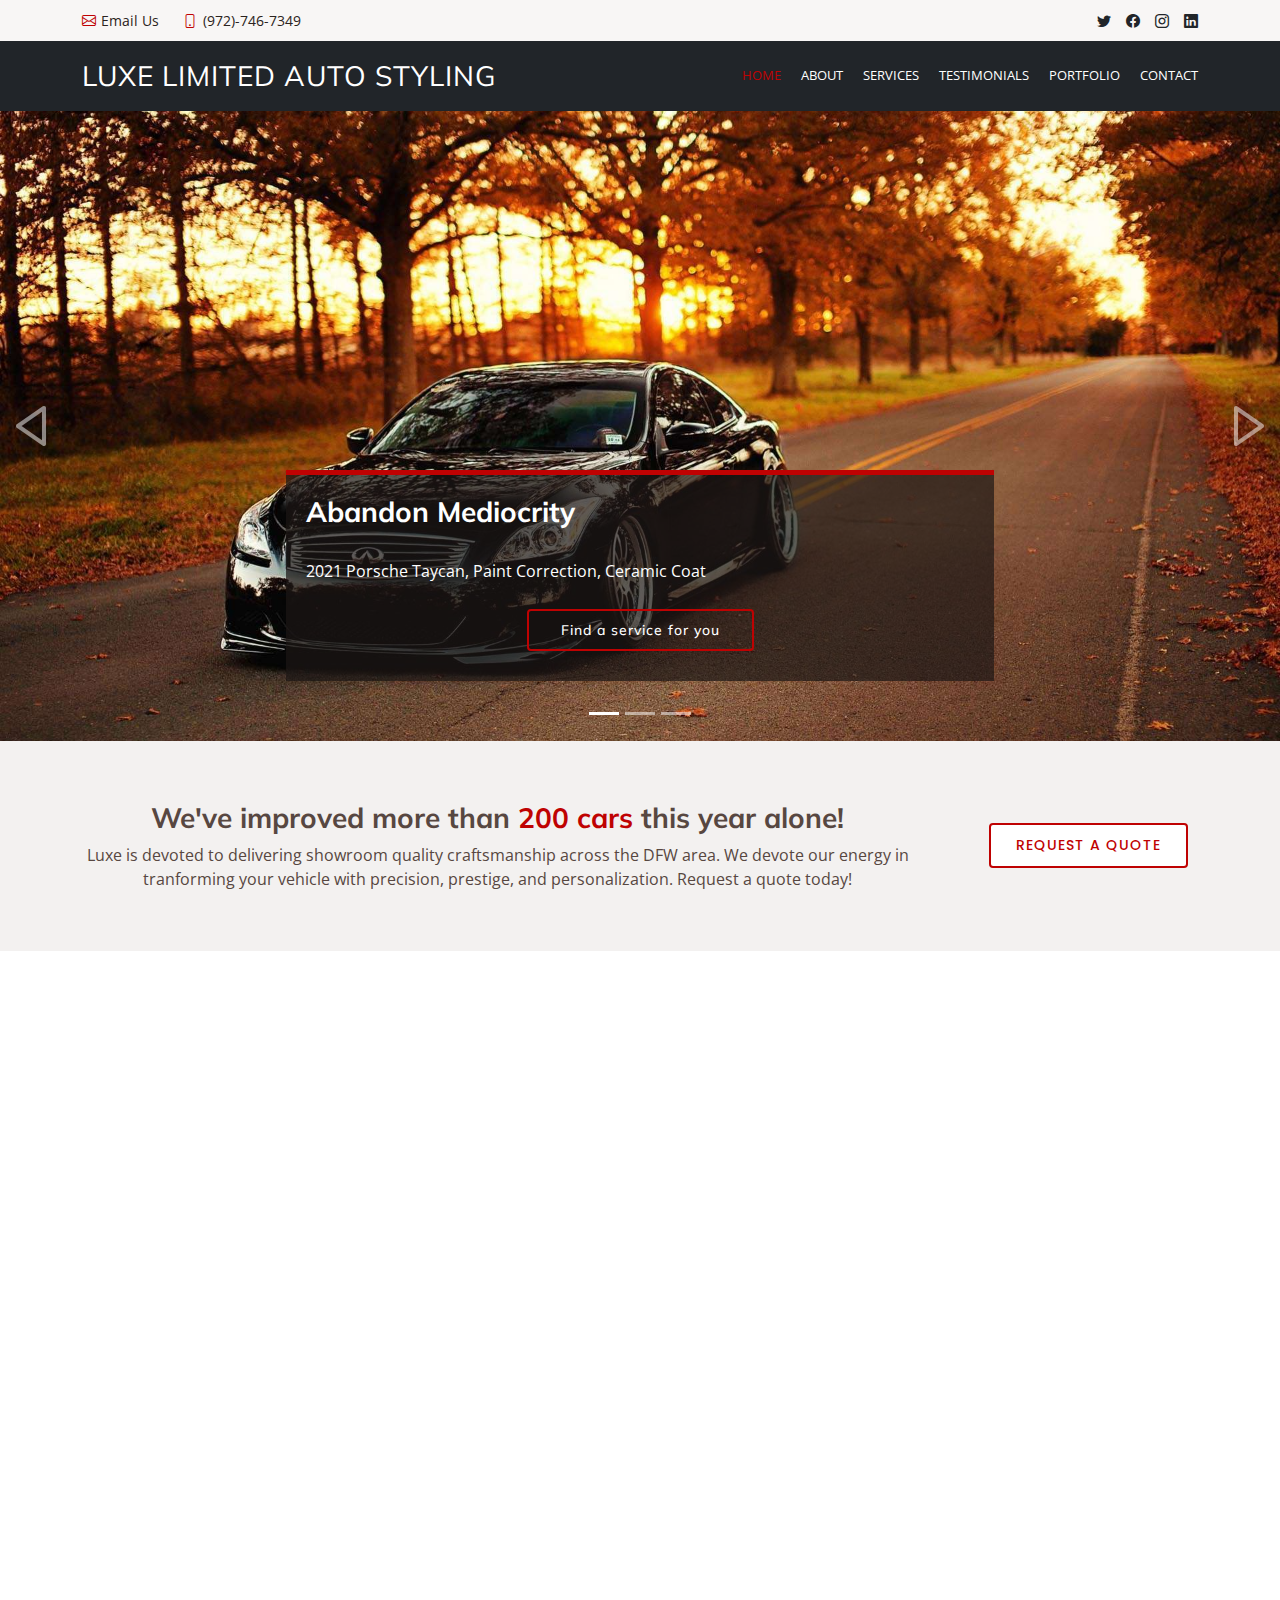
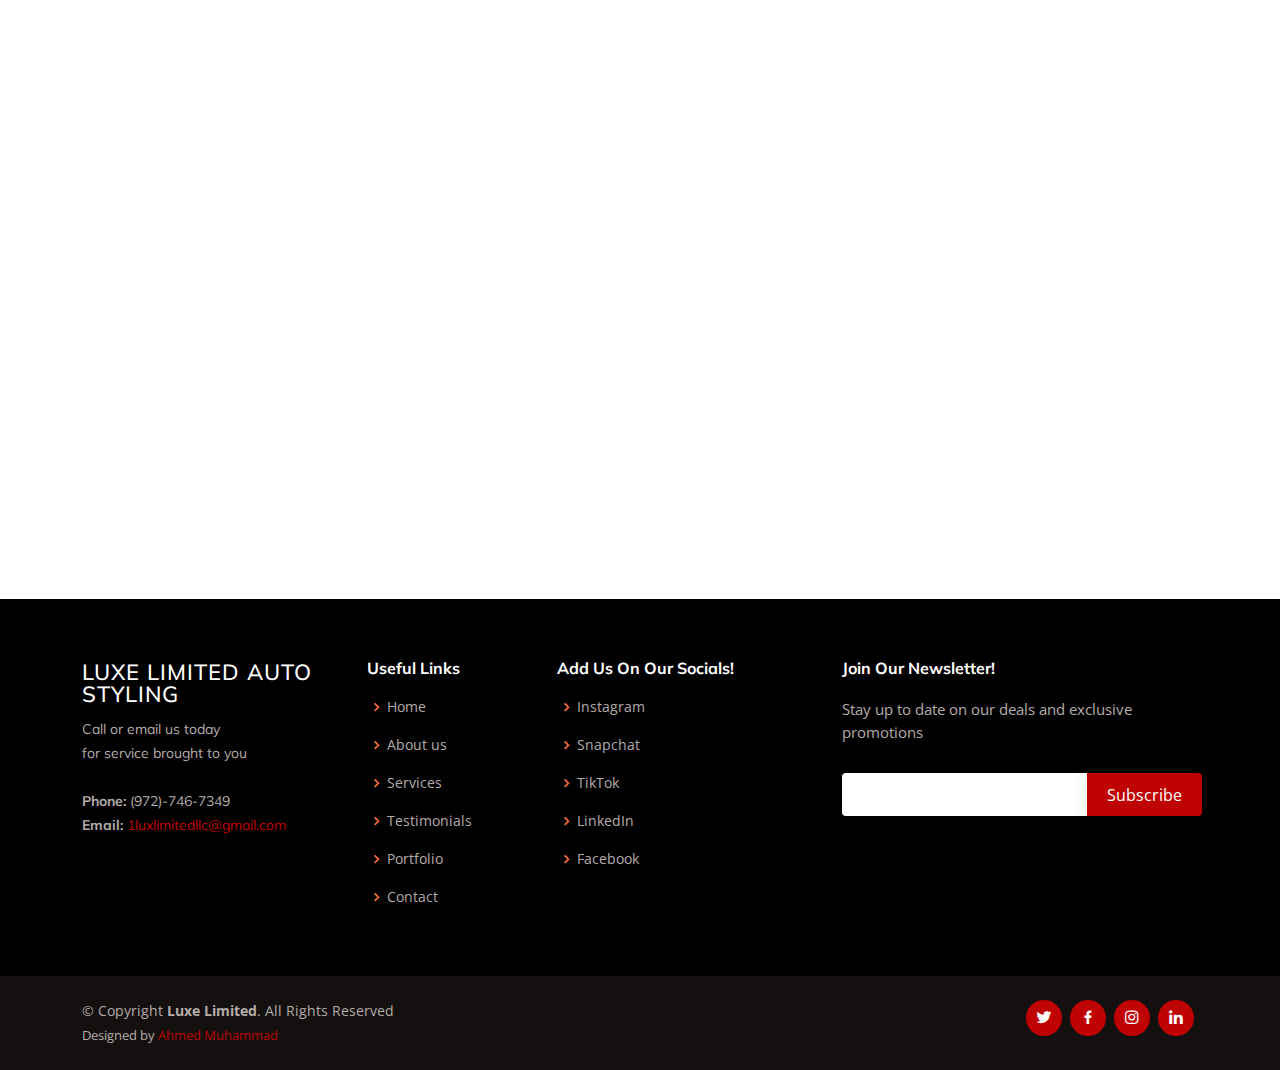
<file: index.html>
<!DOCTYPE html>
<html lang="en">

<head>
  <meta charset="utf-8">
  <meta content="width=device-width, initial-scale=1.0" name="viewport">

  <title>Luxe Limited</title>
  <meta content="" name="description">
  <meta content="" name="keywords">

  <!-- Favicons -->
  <link href="assets/img/favicon.png" rel="icon">
  <link href="assets/img/apple-touch-icon.png" rel="apple-touch-icon">

  <!-- Google Fonts -->
  <link href="https://fonts.googleapis.com/css?family=Open+Sans:300,300i,400,400i,600,600i,700,700i|Muli:300,300i,400,400i,500,500i,600,600i,700,700i|Poppins:300,300i,400,400i,500,500i,600,600i,700,700i" rel="stylesheet">

  <!-- Vendor CSS Files -->
  <link href="assets/vendor/animate.css/animate.min.css" rel="stylesheet">
  <link href="assets/vendor/aos/aos.css" rel="stylesheet">
  <link href="assets/vendor/bootstrap/css/bootstrap.min.css" rel="stylesheet">
  <link href="assets/vendor/bootstrap-icons/bootstrap-icons.css" rel="stylesheet">
  <link href="assets/vendor/boxicons/css/boxicons.min.css" rel="stylesheet">
  <link href="assets/vendor/glightbox/css/glightbox.min.css" rel="stylesheet">
  <link href="assets/vendor/swiper/swiper-bundle.min.css" rel="stylesheet">

  <!-- Template Main CSS File -->
  <link href="assets/css/style.css" rel="stylesheet">

  <!-- =======================================================
  * Template Name: Flattern - v4.3.0
  * Template URL: https://bootstrapmade.com/flattern-multipurpose-bootstrap-template/
  * Author: BootstrapMade.com
  * License: https://bootstrapmade.com/license/
  ======================================================== -->
</head>

<body>

  <!-- ======= Top Bar ======= -->
  <section id="topbar" class="d-flex align-items-center">
    <div class="container d-flex justify-content-center justify-content-md-between">
      <div class="contact-info d-flex align-items-center">
        <i class="bi bi-envelope d-flex align-items-center"><a href="mailto:1luxlimitedllc@gmail.com"> Email Us </a></i>
        <i class="bi bi-phone d-flex align-items-center ms-4"><span> (972)-746-7349 </span></i>
      </div>
      <div class="social-links d-none d-md-flex align-items-center">
        <a href="https://twitter.com/" target="_blank" rel="noopener noreferrer" class="twitter"><i class="bi bi-twitter"></i></a>
        <a href="https://www.facebook.com/" target="_blank" rel="noopener noreferrer" class="facebook"><i class="bi bi-facebook"></i></a>
        <a href="https://www.instagram.com/_lux.limited_/" target="_blank" rel="noopener noreferrer" class="instagram"><i class="bi bi-instagram"></i></a>
        <a href="https://www.linkedin.com/" target="_blank" rel="noopener noreferrer" class="linkedin"><i class="bi bi-linkedin"></i></i></a>
      </div>
    </div>
  </section>

  <!-- ======= Header ======= -->
  <header id="header" class="d-flex align-items-center">
    <div class="container d-flex justify-content-between">

      <div class="logo">
        <h1 class="text-light"><a href="index.html">Luxe Limited Auto Styling</a></h1>
        <!-- Uncomment below if you prefer to use an image logo -->
        <!-- <a href="index.html"><img src="assets/img/logo.png" alt="" class="img-fluid"></a>-->
      </div>

      <nav id="navbar" class="navbar">
        <ul>
          <li><a class="active" href="index.html">Home</a></li>
          <li><a href="about.html">About</a></li>
          <li><a href="services.html">Services</a></li>
          <li><a href="testimonials.html">Testimonials</a></li>
          <!--<li><a href="pricing.html">Pricing</a></li>-->
          <li><a href="portfolio.html">Portfolio</a></li>
          <!--<li><a href="blog.html">Blog</a></li>-->
          <!--<li class="dropdown"><a href="#"><span>Drop Down</span> <i class="bi bi-chevron-down"></i></a>
            <ul>
              <li><a href="#">Drop Down 1</a></li>
              <li class="dropdown"><a href="#"><span>Deep Drop Down</span> <i class="bi bi-chevron-right"></i></a>
                <ul>
                  <li><a href="#">Deep Drop Down 1</a></li>
                  <li><a href="#">Deep Drop Down 2</a></li>
                  <li><a href="#">Deep Drop Down 3</a></li>
                  <li><a href="#">Deep Drop Down 4</a></li>
                  <li><a href="#">Deep Drop Down 5</a></li>
                </ul>
              </li>
              <li><a href="#">Drop Down 2</a></li>
              <li><a href="#">Drop Down 3</a></li>
              <li><a href="#">Drop Down 4</a></li>
            </ul>
          </li>-->
          <li><a href="contact.html">Contact</a></li>
        </ul>
        <i class="bi bi-list mobile-nav-toggle"></i>
      </nav><!-- .navbar -->

    </div>
  </header><!-- End Header -->

  <!-- ======= Hero Section ======= -->
  <section id="hero">
    <div id="heroCarousel" data-bs-interval="5000" class="carousel slide carousel-fade" data-bs-ride="carousel">

      <div class="carousel-inner" role="listbox">

        <!-- Slide 1 -->
        <div class="carousel-item active" style="background-image: url(assets/img/slide/slide-1.jpg);">
          <div class="carousel-container">
            <div class="carousel-content animate__animated animate__fadeInUp">
              <h2>Abandon <span>Mediocrity</span></h2>
              <p>2021 Porsche Taycan, Paint Correction, Ceramic Coat</p>
              <div class="text-center"><a href="services.html" class="btn-get-started">Find a service for you</a></div>
            </div>
          </div>
        </div>

        <!-- Slide 2 -->
        <div class="carousel-item" style="background-image: url(assets/img/slide/slide-2.jpg);">
          <div class="carousel-container">
            <div class="carousel-content animate__animated animate__fadeInUp">
                <h2>Automotive Care for Professionals by Professionals</h2>
              <p>2021 Lexus ES350, Window Tint, Foam Wash</p>
              <div class="text-center"><a href="services.html" class="btn-get-started">Find a service for you</a></div>
            </div>
          </div>
        </div>

        <!-- Slide 3 -->
        <div class="carousel-item" style="background-image: url(assets/img/slide/slide-3.jpg);">
          <div class="carousel-container">
            <div class="carousel-content animate__animated animate__fadeInUp">
                <h2>Precision, Prestige, and Personalization</h2>
              <p>2010 Mercedes Benz E550, Interior Detail</p>
              <div class="text-center"><a href="services.html" class="btn-get-started">Find a service for you</a></div>
            </div>
          </div>
        </div>

      </div>

      <a class="carousel-control-prev" href="#heroCarousel" role="button" data-bs-slide="prev">
        <span class="carousel-control-prev-icon bx bx-left-arrow" aria-hidden="true"></span>
      </a>

      <a class="carousel-control-next" href="#heroCarousel" role="button" data-bs-slide="next">
        <span class="carousel-control-next-icon bx bx-right-arrow" aria-hidden="true"></span>
      </a>

      <ol class="carousel-indicators" id="hero-carousel-indicators"></ol>

    </div>
  </section><!-- End Hero -->

  <main id="main">

    <!-- ======= Cta Section ======= -->
    <section id="cta" class="cta">
      <div class="container">

        <div class="row">
          <div class="col-lg-9 text-center text-lg-left">
            <h3>We've improved more than <span>200 cars</span> this year alone!</h3>
            <p> Luxe is devoted to delivering showroom quality craftsmanship across the DFW area. We devote our energy in tranforming your vehicle with precision, prestige, and personalization. Request a quote today!</p>
          </div>
          <div class="col-lg-3 cta-btn-container text-center">
            <a class="cta-btn align-middle" href="contact.html">Request a quote</a>
          </div>
        </div>

      </div>
    </section><!-- End Cta Section -->

    <!-- ======= Services Section ======= -->
   <!-- <section id="services" class="services">
        <div class="container">
            <div class="section-title" data-aos="fade-up">
                <h2>Our <strong>Business Model</strong></h2>
               
                <br />
                <br />

                <div class="row">
                    <div class="col-lg-4 col-md-6">
                        <div class="icon-box" data-aos="fade-up">
                            <div class="icon"><i class="bi bi-briefcase"></i></div>
                            <h4 class="title"><a href="">Affordable</a></h4>
                            <p class="description">While access to showroom quality detailing exists in the DFW area, Luxe is committed to empowering individuals with the most without breaking their bank </p>
                        </div>
                    </div>
                    <div class="col-lg-4 col-md-6">
                        <div class="icon-box" data-aos="fade-up" data-aos-delay="100">
                            <div class="icon"><i class="bi bi-card-checklist"></i></div>
                            <h4 class="title"><a href="">Personalized</a></h4>
                            <p class="description">All services at Luxe are preceded by a comprehensive consultation aimed to identify individual goals and establish a clear vision for the service </p>
                        </div>
                    </div>
                    <div class="col-lg-4 col-md-6">
                        <div class="icon-box" data-aos="fade-up" data-aos-delay="200">
                            <div class="icon"><i class="bi bi-bar-chart"></i></div>
                            <h4 class="title"><a href="">Valuable</a></h4>
                            <p class="description"> With great attention to detail and usage of quality product, Luxe not only adds value to your car, but also your experience with your car</p>
                        </div>
                    </div>
                    <div class="col-lg-4 col-md-6">
                        <div class="icon-box" data-aos="fade-up" data-aos-delay="200">
                            <div class="icon"><i class="bi bi-binoculars"></i></div>
                            <h4 class="title"><a href="">Creative</a></h4>
                            <p class="description">All technicians at Luxe are passionate about their craft and remain up to date on how to apply new design concepts  </p>
                        </div>
                    </div>
                    <div class="col-lg-4 col-md-6">
                        <div class="icon-box" data-aos="fade-up" data-aos-delay="300">
                            <div class="icon"><i class="bi bi-brightness-high"></i></div>
                            <h4 class="title"><a href="">Sustainable</a></h4>
                            <p class="description">Whether it is using showroom quality product or maintaining high standards for how every service is completed, Luxe services prove to be sustainable long after each visit </p>
                        </div>
                    </div>
                    <div class="col-lg-4 col-md-6">
                        <div class="icon-box" data-aos="fade-up" data-aos-delay="400">
                            <div class="icon"><i class="bi bi-calendar4-week"></i></div>
                            <h4 class="title"><a href="">Flexible</a></h4>
                            <p class="description">Many of our services can be completed wherever you are: home, the office, a friend's house. WIth flexible scheduling and mobile service, we provide the best convenience in the area</p>
                        </div>
                    </div>
                </div>

            </div> 
</section> -->
<!-- End Services Section -->

    <!-- ======= Portfolio Section ======= -->
    <section id="portfolio" class="portfolio">
      <div class="container">

        <div class="row" data-aos="fade-up">
          <div class="col-lg-12 d-flex justify-content-center">
            <ul id="portfolio-flters">
              <li data-filter="*" class="filter-active">All</li>
              <li data-filter=".filter-app">Body Work</li>
              <li data-filter=".filter-card">Interior Wash</li>
              <li data-filter=".filter-web">Exterior Wash</li>
            </ul>
          </div>
        </div>

        <div class="row portfolio-container" data-aos="fade-up">

          <div class="col-lg-4 col-md-6 portfolio-item filter-app">
            <img src="assets/img/portfolio/portfolio-1.jpg" class="img-fluid" alt="">
            <div class="portfolio-info">
              <h4>Paint Corrections</h4>
              <p>App</p>
              <a href="assets/img/portfolio/portfolio-1.jpg" data-gallery="portfolioGallery" class="portfolio-lightbox preview-link" title="Does your paint have swirls, holograms, or even scratches? Bring back the clarity and depth of your paint through multi-step paint correction and make it look new again!"><i class="bx bx-plus"></i></a>
              <a href="portfolio-details.html" class="details-link" title="More Details"><i class="bx bx-link"></i></a>
            </div>
          </div>

          <div class="col-lg-4 col-md-6 portfolio-item filter-web">
            <img src="assets/img/portfolio/portfolio-2.jpg" class="img-fluid" alt="">
            <div class="portfolio-info">
              <h4>Foam Wash</h4>
              <p>Web</p>
              <a href="assets/img/portfolio/portfolio-2.jpg" data-gallery="portfolioGallery" class="portfolio-lightbox preview-link" title="A proper foam wash will help bring your vehicle back to its shining glory. A foam wash has the benefit of softening and encapsulating dirt and road grime, providing a much safer and immaculate shine."><i class="bx bx-plus"></i></a>
              <a href="portfolio-details.html" class="details-link" title="More Details"><i class="bx bx-link"></i></a>
            </div>
          </div>

          <div class="col-lg-4 col-md-6 portfolio-item filter-app">
            <img src="assets/img/portfolio/portfolio-3.jpg" class="img-fluid" alt="">
            <div class="portfolio-info">
              <h4>Coatings</h4>
              <p>App</p>
              <a href="assets/img/portfolio/portfolio-3.jpg" data-gallery="portfolioGallery" class="portfolio-lightbox preview-link" title="Coating your vehicle is the best way to protect your investment. We offer ceramic coating and graphene coatings. These coatings create a molecular bond to the paint giving your vehicle the ultimate protection from the environment's harshest elements."><i class="bx bx-plus"></i></a>
              <a href="portfolio-details.html" class="details-link" title="More Details"><i class="bx bx-link"></i></a>
            </div>
          </div>

          <div class="col-lg-4 col-md-6 portfolio-item filter-card">
            <img src="assets/img/portfolio/portfolio-4.jpg" class="img-fluid" alt="">
            <div class="portfolio-info">
              <h4>Interior Detailing</h4>
              <p>Card</p>
              <a href="assets/img/portfolio/portfolio-4.jpg" data-gallery="portfolioGallery" class="portfolio-lightbox preview-link" title="Deep cleaning the interior of your vehicle can make it feel new again. This is the main area of the vehicle where you spend the most of your time. Steam cleaning, shampooing, disinfecting, leather recondition are just some of the services we offer to make your interior feel complete."><i class="bx bx-plus"></i></a>
              <a href="portfolio-details.html" class="details-link" title="More Details"><i class="bx bx-link"></i></a>
            </div>
          </div>

          <!--<div class="col-lg-4 col-md-6 portfolio-item filter-web">
            <img src="assets/img/portfolio/portfolio-5.jpg" class="img-fluid" alt="">
            <div class="portfolio-info">
              <h4>Web 2</h4>
              <p>Web</p>
              <a href="assets/img/portfolio/portfolio-5.jpg" data-gallery="portfolioGallery" class="portfolio-lightbox preview-link" title="Web 2"><i class="bx bx-plus"></i></a>
              <a href="portfolio-details.html" class="details-link" title="More Details"><i class="bx bx-link"></i></a>
            </div>
          </div>-->

          <div class="col-lg-4 col-md-6 portfolio-item filter-app">
            <img src="assets/img/portfolio/portfolio-6.jpg" class="img-fluid" alt="">
            <div class="portfolio-info">
              <h4>Tinting</h4>
              <p>App</p>
              <a href="assets/img/portfolio/portfolio-6.jpg" data-gallery="portfolioGallery" class="portfolio-lightbox preview-link" title="Add style and protection to your vehicle with tinting. We offer ceramic window tint to help reduce the UV rays that can damage your vehicle's interior. We also offer headlight and taillight tinting to help change the appearance."><i class="bx bx-plus"></i></a>
              <a href="portfolio-details.html" class="details-link" title="More Details"><i class="bx bx-link"></i></a>
            </div>
          </div>

          <div class="col-lg-4 col-md-6 portfolio-item filter-app">
            <img src="assets/img/portfolio/portfolio-7.jpg" class="img-fluid" alt="">
            <div class="portfolio-info">
              <h4>Paint Protection Film</h4>
              <p>App</p>
              <a href="assets/img/portfolio/portfolio-7.jpg" data-gallery="portfolioGallery" class="portfolio-lightbox preview-link" title="Paint protection film is a 3-5ml thick clear film that can be applied to the exterior of the vehicle as well as the sensitive interior areas. Add years of protection from rock chips, road debris, and scratches."><i class="bx bx-plus"></i></a>
              <a href="portfolio-details.html" class="details-link" title="More Details"><i class="bx bx-link"></i></a>
            </div>
          </div>

          <!--<div class="col-lg-4 col-md-6 portfolio-item filter-card">
            <img src="assets/img/portfolio/portfolio-8.jpg" class="img-fluid" alt="">
            <div class="portfolio-info">
              <h4>Card 3</h4>
              <p>Card</p>
              <a href="assets/img/portfolio/portfolio-8.jpg" data-gallery="portfolioGallery" class="portfolio-lightbox preview-link" title="Card 3"><i class="bx bx-plus"></i></a>
              <a href="portfolio-details.html" class="details-link" title="More Details"><i class="bx bx-link"></i></a>
            </div>
          </div>-->

          <!--<div class="col-lg-4 col-md-6 portfolio-item filter-web">
            <img src="assets/img/portfolio/portfolio-9.jpg" class="img-fluid" alt="">
            <div class="portfolio-info">
              <h4>Web 3</h4>
              <p>Web</p>
              <a href="assets/img/portfolio/portfolio-9.jpg" data-gallery="portfolioGallery" class="portfolio-lightbox preview-link" title="Web 3"><i class="bx bx-plus"></i></a>
              <a href="portfolio-details.html" class="details-link" title="More Details"><i class="bx bx-link"></i></a>
            </div>
          </div>-->

        </div>

      </div>
    </section><!-- End Portfolio Section -->

    <!-- ======= Our Brands Section ======= -->
    <section id="clients" class="clients">
      <div class="container">

        <div class="section-title" data-aos="fade-up">
          <h2>Our <strong>Brands</strong></h2>
          <p> We partner exclusively with the best brands in the industry to help deliver our customers the quality and results their vehicles deserve. Working on some of the finest cars in DFW, we have the expertise to deliver top quality paint correction/ceramic coating, detailing, and tinting.</p>
        </div>

        <div class="row no-gutters clients-wrap clearfix" data-aos="fade-up">

          <div class="col-lg-3 col-md-4 col-xs-6">
            <div class="client-logo">
              <a href="https://www.google.com" target="_blank" rel="noopener noreferrer"><img src="assets/img/clients/client-1.png" class="img-fluid" alt=""></a>
            </div>
          </div>

          <div class="col-lg-3 col-md-4 col-xs-6">
            <div class="client-logo">
                <a href="https://www.google.com" target="_blank" rel="noopener noreferrer"><img src="assets/img/clients/client-2.png" class="img-fluid" alt=""></a>
            </div>
          </div>

          <div class="col-lg-3 col-md-4 col-xs-6">
            <div class="client-logo">
                <a href="https://www.google.com" target="_blank" rel="noopener noreferrer"><img src="assets/img/clients/client-3.png" class="img-fluid" alt=""></a>
            </div>
          </div>

          <div class="col-lg-3 col-md-4 col-xs-6">
            <div class="client-logo">
                <a href="https://www.google.com" target="_blank" rel="noopener noreferrer"><img src="assets/img/clients/client-4.png" class="img-fluid" alt=""></a>
            </div>
          </div>

          <div class="col-lg-3 col-md-4 col-xs-6">
            <div class="client-logo">
                <a href="https://www.google.com" target="_blank" rel="noopener noreferrer"><img src="assets/img/clients/client-5.png" class="img-fluid" alt=""></a>
            </div>
          </div>

          <div class="col-lg-3 col-md-4 col-xs-6">
            <div class="client-logo">
                <a href="https://www.google.com" target="_blank" rel="noopener noreferrer"><img src="assets/img/clients/client-6.png" class="img-fluid" alt=""></a>
            </div>
          </div>

          <div class="col-lg-3 col-md-4 col-xs-6">
            <div class="client-logo">
                <a href="https://www.google.com" target="_blank" rel="noopener noreferrer"><img src="assets/img/clients/client-7.png" class="img-fluid" alt=""></a>
            </div>
          </div>

          <div class="col-lg-3 col-md-4 col-xs-6">
            <div class="client-logo">
                <a href="https://www.google.com" target="_blank" rel="noopener noreferrer"><img src="assets/img/clients/client-8.png" class="img-fluid" alt=""></a>
            </div>
          </div>

        </div>

      </div>
    </section><!-- End Our Clients Section -->

  </main><!-- End #main -->

  <!-- ======= Footer ======= -->
  <footer id="footer">

    <div class="footer-top">
      <div class="container">
        <div class="row">

          <div class="col-lg-3 col-md-6 footer-contact">
            <h3>Luxe Limited Auto Styling</h3>
            <p>
                Call or email us today <br>
                for service brought to you<br>
                <br>
                <strong>Phone:</strong> (972)-746-7349 <br>
                <strong>Email:</strong> <a href="mailto:1luxlimitedllc@gmail.com">1luxlimitedllc@gmail.com</a><br>
            </p>
          </div>

          <div class="col-lg-2 col-md-6 footer-links">
            <h4>Useful Links</h4>
            <ul>
                <li><i class="bx bx-chevron-right"></i> <a href="index.html">Home</a></li>
                <li><i class="bx bx-chevron-right"></i> <a href="about.html">About us</a></li>
                <li><i class="bx bx-chevron-right"></i> <a href="services.html">Services</a></li>
                <li><i class="bx bx-chevron-right"></i> <a href="testimonials.html">Testimonials</a></li>
                <li><i class="bx bx-chevron-right"></i> <a href="portfolio.html">Portfolio</a></li>
                <li><i class="bx bx-chevron-right"></i> <a href="contact.html">Contact</a></li>
            </ul>
          </div>

          <div class="col-lg-3 col-md-6 footer-links">
            <h4>Add Us On Our Socials!</h4>
            <ul>
              <li><i class="bx bx-chevron-right"></i> <a href="https://www.instagram.com/_lux.limited_/" target="_blank" rel="noopener noreferrer">Instagram</a></li>
              <li><i class="bx bx-chevron-right"></i> <a href="#">Snapchat</a></li>
              <li><i class="bx bx-chevron-right"></i> <a href="#">TikTok</a></li>
              <li><i class="bx bx-chevron-right"></i> <a href="#">LinkedIn</a></li>
              <li><i class="bx bx-chevron-right"></i> <a href="#">Facebook</a></li>
            </ul>
          </div>

          <div class="col-lg-4 col-md-6 footer-newsletter">
            <h4>Join Our Newsletter!</h4>
            <p>Stay up to date on our deals and exclusive promotions</p>
            <form action="" method="post">
              <input type="email" name="email"><input type="submit" value="Subscribe">
            </form>
          </div>

        </div>
      </div>
    </div>

    <div class="container d-md-flex py-4">

      <div class="me-md-auto text-center text-md-start">
        <div class="copyright">
          &copy; Copyright <strong><span>Luxe Limited</span></strong>. All Rights Reserved
        </div>
        <div class="credits">
          <!-- All the links in the footer should remain intact. -->
          <!-- You can delete the links only if you purchased the pro version. -->
          <!-- Licensing information: https://bootstrapmade.com/license/ -->
          <!-- Purchase the pro version with working PHP/AJAX contact form: https://bootstrapmade.com/flattern-multipurpose-bootstrap-template/ -->
          Designed by <a href="https://ahmedm6.github.io/ahmedm6/">Ahmed Muhammad</a>
        </div>
      </div>
      <div class="social-links text-center text-md-right pt-3 pt-md-0">
        <a href="https://www.twitter.com" class="twitter"><i class="bx bxl-twitter"></i></a>
        <a href="https://www.facebook.com" class="facebook"><i class="bx bxl-facebook"></i></a>
        <a href="https://www.instagram.com/_lux.limited_/" class="instagram"><i class="bx bxl-instagram"></i></a>
        <!--<a href="#" class="google-plus"><i class="bx bxl-skype"></i></a>-->
        <a href="https://www.linkedin.com/" class="linkedin"><i class="bx bxl-linkedin"></i></a>
      </div>
    </div>
  </footer><!-- End Footer -->

  <a href="#" class="back-to-top d-flex align-items-center justify-content-center"><i class="bi bi-arrow-up-short"></i></a>

  <!-- Vendor JS Files -->
  <script src="assets/vendor/aos/aos.js"></script>
  <script src="assets/vendor/bootstrap/js/bootstrap.bundle.min.js"></script>
  <script src="assets/vendor/glightbox/js/glightbox.min.js"></script>
  <script src="assets/vendor/isotope-layout/isotope.pkgd.min.js"></script>
  <script src="assets/vendor/php-email-form/validate.js"></script>
  <script src="assets/vendor/swiper/swiper-bundle.min.js"></script>
  <script src="assets/vendor/waypoints/noframework.waypoints.js"></script>

  <!-- Template Main JS File -->
  <script src="assets/js/main.js"></script>

</body>

</html>
</file>
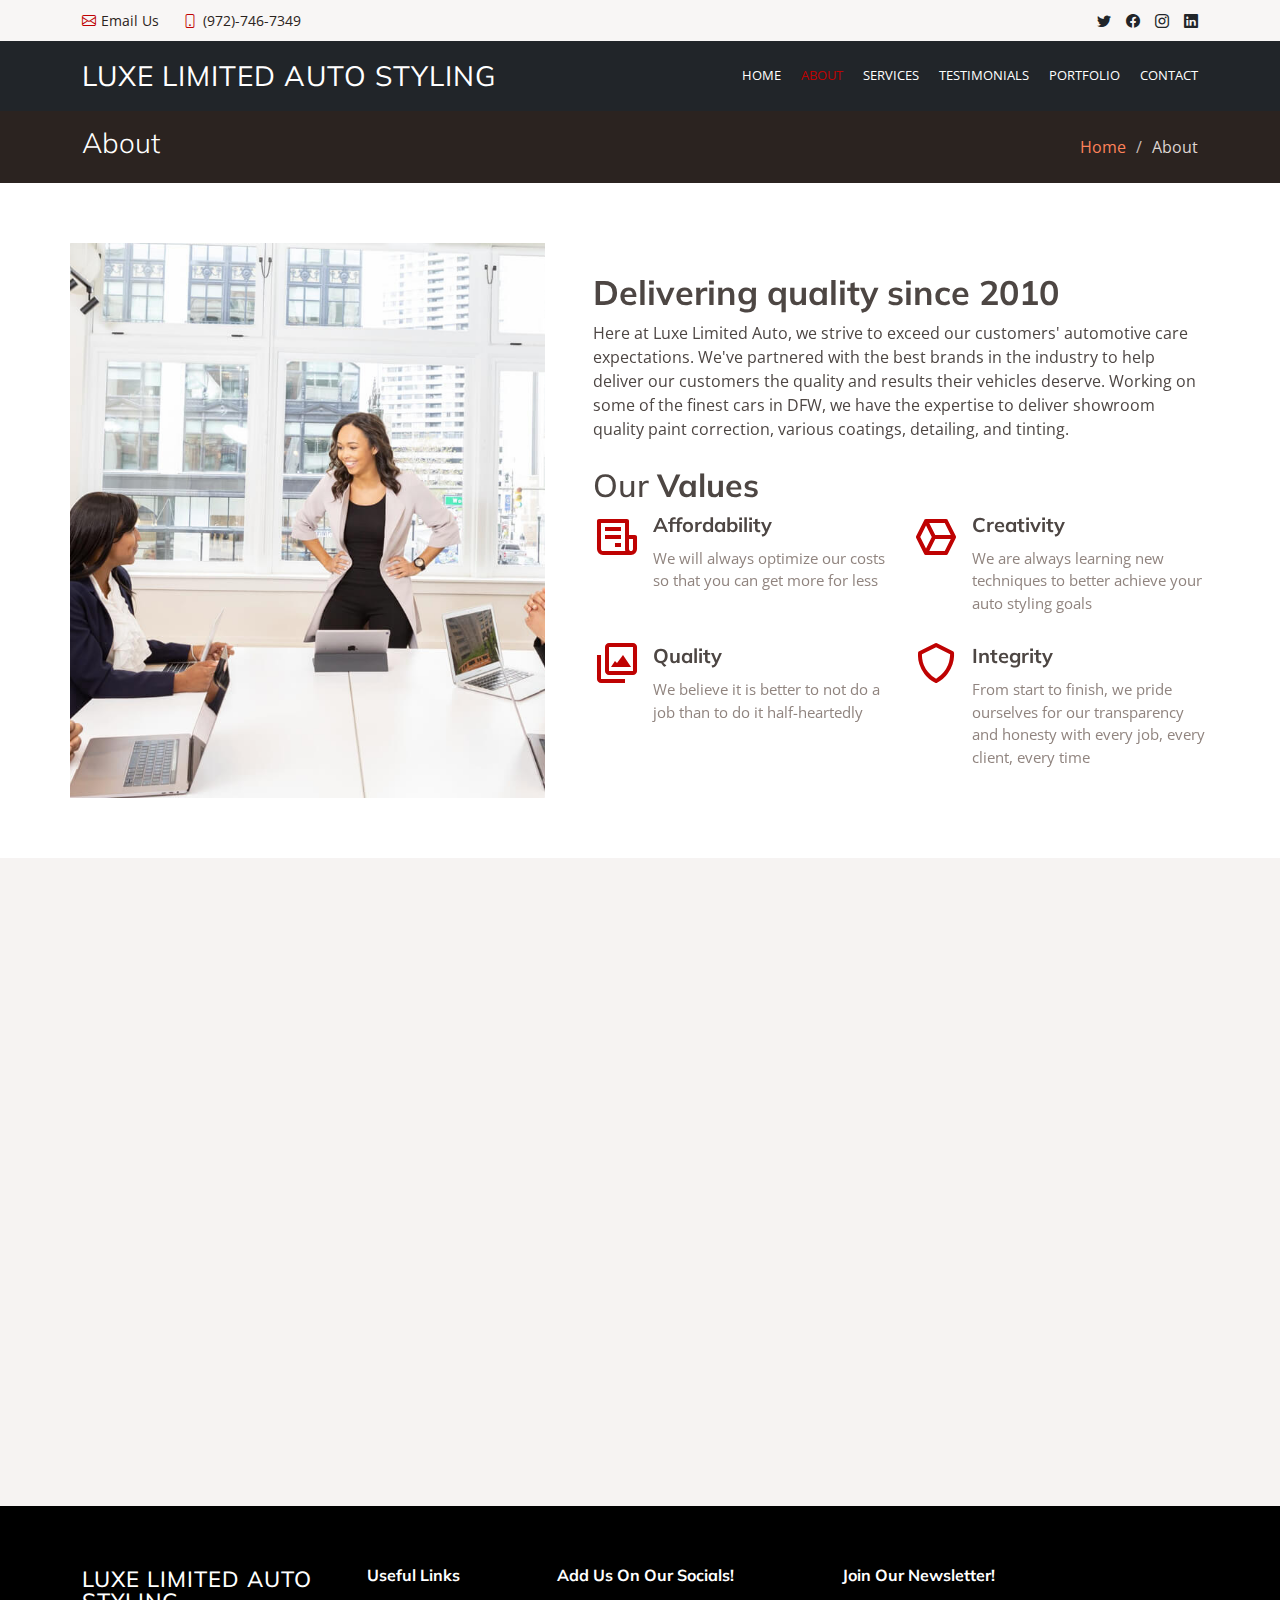
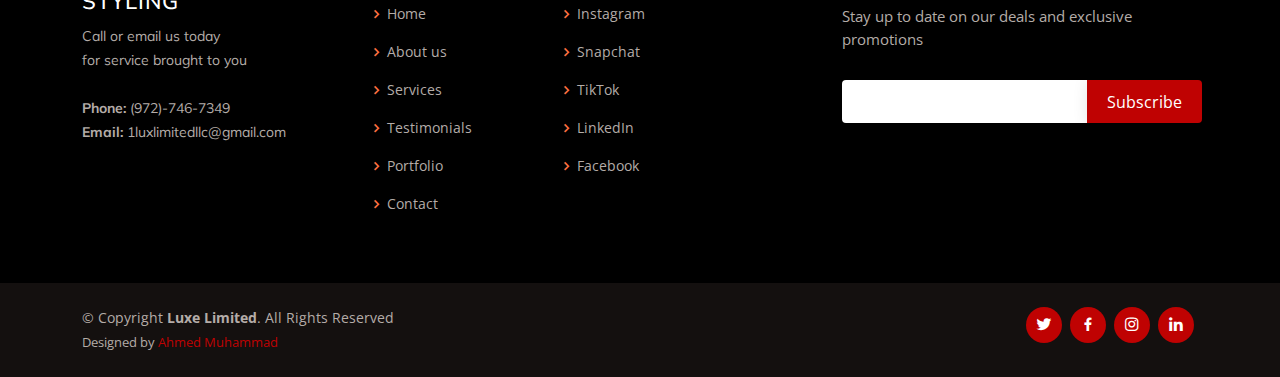
<file: about.html>
<!DOCTYPE html>
<html lang="en">

<head>
  <meta charset="utf-8">
  <meta content="width=device-width, initial-scale=1.0" name="viewport">

  <title>About - Flattern Bootstrap Template</title>
  <meta content="" name="description">
  <meta content="" name="keywords">

  <!-- Favicons -->
  <link href="assets/img/favicon.png" rel="icon">
  <link href="assets/img/apple-touch-icon.png" rel="apple-touch-icon">

  <!-- Google Fonts -->
  <link href="https://fonts.googleapis.com/css?family=Open+Sans:300,300i,400,400i,600,600i,700,700i|Muli:300,300i,400,400i,500,500i,600,600i,700,700i|Poppins:300,300i,400,400i,500,500i,600,600i,700,700i" rel="stylesheet">

  <!-- Vendor CSS Files -->
  <link href="assets/vendor/animate.css/animate.min.css" rel="stylesheet">
  <link href="assets/vendor/aos/aos.css" rel="stylesheet">
  <link href="assets/vendor/bootstrap/css/bootstrap.min.css" rel="stylesheet">
  <link href="assets/vendor/bootstrap-icons/bootstrap-icons.css" rel="stylesheet">
  <link href="assets/vendor/boxicons/css/boxicons.min.css" rel="stylesheet">
  <link href="assets/vendor/glightbox/css/glightbox.min.css" rel="stylesheet">
  <link href="assets/vendor/swiper/swiper-bundle.min.css" rel="stylesheet">

  <!-- Template Main CSS File -->
  <link href="assets/css/style.css" rel="stylesheet">

  <!-- =======================================================
  * Template Name: Flattern - v4.3.0
  * Template URL: https://bootstrapmade.com/flattern-multipurpose-bootstrap-template/
  * Author: BootstrapMade.com
  * License: https://bootstrapmade.com/license/
  ======================================================== -->
</head>

<body>

    <!-- ======= Top Bar ======= -->
    <section id="topbar" class="d-flex align-items-center">
        <div class="container d-flex justify-content-center justify-content-md-between">
            <div class="contact-info d-flex align-items-center">
                <i class="bi bi-envelope d-flex align-items-center"><a href="mailto:1luxlimitedllc@gmail.com"> Email Us </a></i>
                <i class="bi bi-phone d-flex align-items-center ms-4"><span> (972)-746-7349 </span></i>
            </div>
            <div class="social-links d-none d-md-flex align-items-center">
                <a href="https://twitter.com/" target="_blank" rel="noopener noreferrer" class="twitter"><i class="bi bi-twitter"></i></a>
                <a href="https://www.facebook.com/" target="_blank" rel="noopener noreferrer" class="facebook"><i class="bi bi-facebook"></i></a>
                <a href="https://www.instagram.com/_lux.limited_/" target="_blank" rel="noopener noreferrer" class="instagram"><i class="bi bi-instagram"></i></a>
                <a href="https://www.linkedin.com/" target="_blank" rel="noopener noreferrer" class="linkedin"><i class="bi bi-linkedin"></i></i></a>
            </div>
        </div>
    </section>

    <!-- ======= Header ======= -->
    <header id="header" class="d-flex align-items-center">
        <div class="container d-flex justify-content-between">

            <div class="logo">
                <h1 class="text-light"><a href="index.html">Luxe Limited Auto Styling</a></h1>
                <!-- Uncomment below if you prefer to use an image logo -->
                <!-- <a href="index.html"><img src="assets/img/logo.png" alt="" class="img-fluid"></a>-->
            </div>

            <nav id="navbar" class="navbar">
                <ul>
                    <li><a href="index.html">Home</a></li>
                    <li><a class="active" href="about.html">About</a></li>
                    <li><a href="services.html">Services</a></li>
                    <li><a href="testimonials.html">Testimonials</a></li>
                    <!--<li><a href="pricing.html">Pricing</a></li>-->
                    <li><a href="portfolio.html">Portfolio</a></li>
                    <!--<li><a href="blog.html">Blog</a></li>-->
                    <!--<li class="dropdown"><a href="#"><span>Drop Down</span> <i class="bi bi-chevron-down"></i></a>
                      <ul>
                        <li><a href="#">Drop Down 1</a></li>
                        <li class="dropdown"><a href="#"><span>Deep Drop Down</span> <i class="bi bi-chevron-right"></i></a>
                          <ul>
                            <li><a href="#">Deep Drop Down 1</a></li>
                            <li><a href="#">Deep Drop Down 2</a></li>
                            <li><a href="#">Deep Drop Down 3</a></li>
                            <li><a href="#">Deep Drop Down 4</a></li>
                            <li><a href="#">Deep Drop Down 5</a></li>
                          </ul>
                        </li>
                        <li><a href="#">Drop Down 2</a></li>
                        <li><a href="#">Drop Down 3</a></li>
                        <li><a href="#">Drop Down 4</a></li>
                      </ul>
                    </li>-->
                    <li><a href="contact.html">Contact</a></li>
                </ul>
                <i class="bi bi-list mobile-nav-toggle"></i>
            </nav><!-- .navbar -->

        </div>
    </header><!-- End Header -->

    <main id="main">

        <!-- ======= Breadcrumbs ======= -->
        <section id="breadcrumbs" class="breadcrumbs">
            <div class="container">

                <div class="d-flex justify-content-between align-items-center">
                    <h2>About</h2>
                    <ol>
                        <li><a href="index.html">Home</a></li>
                        <li>About</li>
                    </ol>
                </div>

            </div>
        </section><!-- End Breadcrumbs -->
        <!-- ======= About Us Section ======= -->
        <section id="about-us" class="about-us">
            <div class="container">

                <div class="row no-gutters">
                    <div class="image col-xl-5 d-flex align-items-stretch justify-content-center justify-content-lg-start" data-aos="fade-right"></div>
                    <div class="col-xl-7 ps-0 ps-lg-5 pe-lg-1 d-flex align-items-stretch">
                        <div class="content d-flex flex-column justify-content-center">
                            <h3 data-aos="fade-up">Delivering quality since 2010</h3>
                            <p data-aos="fade-up">
                                Here at Luxe Limited Auto, we strive to exceed our customers' automotive care expectations. We've partnered with the best brands in the industry to help deliver our customers the quality and results their vehicles deserve. Working on some of the finest cars in DFW, we have the expertise to deliver showroom quality paint correction, various coatings, detailing, and tinting.
                            </p>

                            <div class="row">

                                <div class="col-md-6 icon-box" data-aos="fade-up">
                                    <h2>Our <strong>Values</strong></h2>
                                    <i class="bx bx-receipt"></i>
                                    <h4>Affordability</h4>
                                    <p>We will always optimize our costs so that you can get more for less</p>
                                </div>

                                <div class="col-md-6 icon-box" data-aos="fade-up" data-aos-delay="100">
                                    <h2><br /></h2>
                                    <i class="bx bx-cube-alt"></i>
                                    <h4> Creativity</h4>
                                    <p>We are always learning new techniques to better achieve your auto styling goals </p>
                                </div>

                                <div class="col-md-6 icon-box" data-aos="fade-up" data-aos-delay="200">
                                    <i class="bx bx-images"></i>
                                    <h4>Quality</h4>
                                    <p>We believe it is better to not do a job than to do it half-heartedly</p>
                                </div>
                                <div class="col-md-6 icon-box" data-aos="fade-up" data-aos-delay="300">
                                    <i class="bx bx-shield"></i>
                                    <h4>Integrity</h4>
                                    <p>From start to finish, we pride ourselves for our transparency and honesty with every job, every client, every time</p>
                                </div>
                            </div>
                        </div><!-- End .content-->
                    </div>
                </div>

            </div>
        </section><!-- End About Us Section -->
        <!-- ======= Our Team Section ======= -->
        <section id="team" class="team section-bg">
            <div class="container">

                <div class="section-title" data-aos="fade-up">
                    <h2>Our <strong>Experts</strong></h2>
                    <p>Being in the business for years, we've recruited top tier talent to deliver personalization, precision, and prestige. Meet our experts.</p>
                </div>

                <div class="row">

                    <div class="col-lg-3 col-md-6 d-flex align-items-stretch">
                        <div class="member" data-aos="fade-up">
                            <div class="member-img">
                                <img src="assets/img/team/team-1.jpg" class="img-fluid" alt="">
                                <div class="social">
                                    <a href=""><i class="bi bi-twitter"></i></a>
                                    <a href=""><i class="bi bi-facebook"></i></a>
                                    <a href=""><i class="bi bi-instagram"></i></a>
                                    <a href=""><i class="bi bi-linkedin"></i></a>
                                </div>
                            </div>
                            <div class="member-info">
                                <h4>Ali</h4>
                                <span>Chief Executive Officer</span>
                            </div>
                        </div>
                    </div>

                    <div class="col-lg-3 col-md-6 d-flex align-items-stretch">
                        <div class="member" data-aos="fade-up" data-aos-delay="100">
                            <div class="member-img">
                                <img src="assets/img/team/team-2.jpg" class="img-fluid" alt="">
                                <div class="social">
                                    <a href=""><i class="bi bi-twitter"></i></a>
                                    <a href=""><i class="bi bi-facebook"></i></a>
                                    <a href=""><i class="bi bi-instagram"></i></a>
                                    <a href=""><i class="bi bi-linkedin"></i></a>
                                </div>
                            </div>
                            <div class="member-info">
                                <h4>Suha</h4>
                                <span>Product Manager</span>
                            </div>
                        </div>
                    </div>

                    <div class="col-lg-3 col-md-6 d-flex align-items-stretch">
                        <div class="member" data-aos="fade-up" data-aos-delay="200">
                            <div class="member-img">
                                <img src="assets/img/team/team-3.jpg" class="img-fluid" alt="">
                                <div class="social">
                                    <a href=""><i class="bi bi-twitter"></i></a>
                                    <a href=""><i class="bi bi-facebook"></i></a>
                                    <a href=""><i class="bi bi-instagram"></i></a>
                                    <a href=""><i class="bi bi-linkedin"></i></a>
                                </div>
                            </div>
                            <div class="member-info">
                                <h4>picture day? without coffee in my hand? couldnt be me</h4>
                                <span>CTO</span>
                            </div>
                        </div>
                    </div>

                    <div class="col-lg-3 col-md-6 d-flex align-items-stretch">
                        <div class="member" data-aos="fade-up" data-aos-delay="300">
                            <div class="member-img">
                                <img src="assets/img/team/team-4.jpg" class="img-fluid" alt="">
                                <div class="social">
                                    <a href=""><i class="bi bi-twitter"></i></a>
                                    <a href=""><i class="bi bi-facebook"></i></a>
                                    <a href=""><i class="bi bi-instagram"></i></a>
                                    <a href=""><i class="bi bi-linkedin"></i></a>
                                </div>
                            </div>
                            <div class="member-info">
                                <h4>Amanda Jepson</h4>
                                <span>Accountant</span>
                            </div>
                        </div>
                    </div>

                </div>

            </div>
        </section><!-- End Our Team Section -->
        <!-- ======= Our Skills Section ======= -->
        <!--<section id="skills" class="skills">
            <div class="container">

                <div class="section-title" data-aos="fade-up">
                    <h2>Our <strong>Skills</strong></h2>
                    <p>Magnam dolores commodi suscipit. Necessitatibus eius consequatur ex aliquid fuga eum quidem. Sit sint consectetur velit. Quisquam quos quisquam cupiditate. Et nemo qui impedit suscipit alias ea. Quia fugiat sit in iste officiis commodi quidem hic quas.</p>
                </div>

                <div class="row skills-content">

                    <div class="col-lg-6" data-aos="fade-up">

                        <div class="progress">
                            <span class="skill">HTML <i class="val">100%</i></span>
                            <div class="progress-bar-wrap">
                                <div class="progress-bar" role="progressbar" aria-valuenow="100" aria-valuemin="0" aria-valuemax="100"></div>
                            </div>
                        </div>

                        <div class="progress">
                            <span class="skill">CSS <i class="val">90%</i></span>
                            <div class="progress-bar-wrap">
                                <div class="progress-bar" role="progressbar" aria-valuenow="90" aria-valuemin="0" aria-valuemax="100"></div>
                            </div>
                        </div>

                        <div class="progress">
                            <span class="skill">JavaScript <i class="val">75%</i></span>
                            <div class="progress-bar-wrap">
                                <div class="progress-bar" role="progressbar" aria-valuenow="75" aria-valuemin="0" aria-valuemax="100"></div>
                            </div>
                        </div>

                    </div>

                    <div class="col-lg-6" data-aos="fade-up" data-aos-delay="100">

                        <div class="progress">
                            <span class="skill">PHP <i class="val">80%</i></span>
                            <div class="progress-bar-wrap">
                                <div class="progress-bar" role="progressbar" aria-valuenow="80" aria-valuemin="0" aria-valuemax="100"></div>
                            </div>
                        </div>

                        <div class="progress">
                            <span class="skill">WordPress/CMS <i class="val">90%</i></span>
                            <div class="progress-bar-wrap">
                                <div class="progress-bar" role="progressbar" aria-valuenow="90" aria-valuemin="0" aria-valuemax="100"></div>
                            </div>
                        </div>

                        <div class="progress">
                            <span class="skill">Photoshop <i class="val">55%</i></span>
                            <div class="progress-bar-wrap">
                                <div class="progress-bar" role="progressbar" aria-valuenow="55" aria-valuemin="0" aria-valuemax="100"></div>
                            </div>
                        </div>

                    </div>

                </div>

            </div>
        </section>-->
        <!-- End Our Skills Section -->
        <!-- ======= Our Clients Section ======= -->
        <!--<section id="clients" class="clients">
            <div class="container">

                <div class="section-title" data-aos="fade-up">
                    <h2>Our <strong>Clients</strong></h2>
                    <p>Magnam dolores commodi suscipit. Necessitatibus eius consequatur ex aliquid fuga eum quidem. Sit sint consectetur velit. Quisquam quos quisquam cupiditate. Et nemo qui impedit suscipit alias ea. Quia fugiat sit in iste officiis commodi quidem hic quas.</p>
                </div>

                <div class="row no-gutters clients-wrap clearfix" data-aos="fade-up">

                    <div class="col-lg-3 col-md-4 col-xs-6">
                        <div class="client-logo">
                            <img src="assets/img/clients/client-1.png" class="img-fluid" alt="">
                        </div>
                    </div>

                    <div class="col-lg-3 col-md-4 col-xs-6">
                        <div class="client-logo">
                            <img src="assets/img/clients/client-2.png" class="img-fluid" alt="">
                        </div>
                    </div>

                    <div class="col-lg-3 col-md-4 col-xs-6">
                        <div class="client-logo">
                            <img src="assets/img/clients/client-3.png" class="img-fluid" alt="">
                        </div>
                    </div>

                    <div class="col-lg-3 col-md-4 col-xs-6">
                        <div class="client-logo">
                            <img src="assets/img/clients/client-4.png" class="img-fluid" alt="">
                        </div>
                    </div>

                    <div class="col-lg-3 col-md-4 col-xs-6">
                        <div class="client-logo">
                            <img src="assets/img/clients/client-5.png" class="img-fluid" alt="">
                        </div>
                    </div>

                    <div class="col-lg-3 col-md-4 col-xs-6">
                        <div class="client-logo">
                            <img src="assets/img/clients/client-6.png" class="img-fluid" alt="">
                        </div>
                    </div>

                    <div class="col-lg-3 col-md-4 col-xs-6">
                        <div class="client-logo">
                            <img src="assets/img/clients/client-7.png" class="img-fluid" alt="">
                        </div>
                    </div>

                    <div class="col-lg-3 col-md-4 col-xs-6">
                        <div class="client-logo">
                            <img src="assets/img/clients/client-8.png" class="img-fluid" alt="">
                        </div>
                    </div>

                </div>

            </div>
        </section>-->
        <!-- End Our Clients Section -->

    </main><!-- End #main -->
    <!-- ======= Footer ======= -->
    <!-- ======= Footer ======= -->
    <footer id="footer">

        <div class="footer-top">
            <div class="container">
                <div class="row">

                    <div class="col-lg-3 col-md-6 footer-contact">
                        <h3>Luxe Limited Auto Styling</h3>
                        <p>
                            Call or email us today <br>
                            for service brought to you<br>
                            <br>
                            <strong>Phone:</strong> (972)-746-7349 <br>
                            <strong>Email:</strong> 1luxlimitedllc@gmail.com<br>
                        </p>
                    </div>

                    <div class="col-lg-2 col-md-6 footer-links">
                        <h4>Useful Links</h4>
                        <ul>
                            <li><i class="bx bx-chevron-right"></i> <a href="index.html">Home</a></li>
                            <li><i class="bx bx-chevron-right"></i> <a href="about.html">About us</a></li>
                            <li><i class="bx bx-chevron-right"></i> <a href="services.html">Services</a></li>
                            <li><i class="bx bx-chevron-right"></i> <a href="testimonials.html">Testimonials</a></li>
                            <li><i class="bx bx-chevron-right"></i> <a href="portfolio.html">Portfolio</a></li>
                            <li><i class="bx bx-chevron-right"></i> <a href="contact.html">Contact</a></li>
                        </ul>
                    </div>

                    <div class="col-lg-3 col-md-6 footer-links">
                        <h4>Add Us On Our Socials!</h4>
                        <ul>
                            <li><i class="bx bx-chevron-right"></i> <a href="https://www.instagram.com/_lux.limited_/" target="_blank" rel="noopener noreferrer">Instagram</a></li>
                            <li><i class="bx bx-chevron-right"></i> <a href="#">Snapchat</a></li>
                            <li><i class="bx bx-chevron-right"></i> <a href="#">TikTok</a></li>
                            <li><i class="bx bx-chevron-right"></i> <a href="#">LinkedIn</a></li>
                            <li><i class="bx bx-chevron-right"></i> <a href="#">Facebook</a></li>
                        </ul>
                    </div>

                    <div class="col-lg-4 col-md-6 footer-newsletter">
                        <h4>Join Our Newsletter!</h4>
                        <p>Stay up to date on our deals and exclusive promotions</p>
                        <form action="" method="post">
                            <input type="email" name="email"><input type="submit" value="Subscribe">
                        </form>
                    </div>

                </div>
            </div>
        </div>

        <div class="container d-md-flex py-4">

            <div class="me-md-auto text-center text-md-start">
                <div class="copyright">
                    &copy; Copyright <strong><span>Luxe Limited</span></strong>. All Rights Reserved
                </div>
                <div class="credits">
                    <!-- All the links in the footer should remain intact. -->
                    <!-- You can delete the links only if you purchased the pro version. -->
                    <!-- Licensing information: https://bootstrapmade.com/license/ -->
                    <!-- Purchase the pro version with working PHP/AJAX contact form: https://bootstrapmade.com/flattern-multipurpose-bootstrap-template/ -->
                    Designed by <a href="https://ahmedm6.github.io/ahmedm6/">Ahmed Muhammad</a>
                </div>
            </div>
            <div class="social-links text-center text-md-right pt-3 pt-md-0">
                <a href="https://www.twitter.com" class="twitter"><i class="bx bxl-twitter"></i></a>
                <a href="https://www.facebook.com" class="facebook"><i class="bx bxl-facebook"></i></a>
                <a href="https://www.instagram.com/_lux.limited_/" class="instagram"><i class="bx bxl-instagram"></i></a>
                <!--<a href="#" class="google-plus"><i class="bx bxl-skype"></i></a>-->
                <a href="https://www.linkedin.com/" class="linkedin"><i class="bx bxl-linkedin"></i></a>
            </div>
        </div>
    </footer><!-- End Footer -->

    <a href="#" class="back-to-top d-flex align-items-center justify-content-center"><i class="bi bi-arrow-up-short"></i></a>

    <!-- Vendor JS Files -->
    <script src="assets/vendor/aos/aos.js"></script>
    <script src="assets/vendor/bootstrap/js/bootstrap.bundle.min.js"></script>
    <script src="assets/vendor/glightbox/js/glightbox.min.js"></script>
    <script src="assets/vendor/isotope-layout/isotope.pkgd.min.js"></script>
    <script src="assets/vendor/php-email-form/validate.js"></script>
    <script src="assets/vendor/swiper/swiper-bundle.min.js"></script>
    <script src="assets/vendor/waypoints/noframework.waypoints.js"></script>

    <!-- Template Main JS File -->
    <script src="assets/js/main.js"></script>

</body>

</html>
</file>
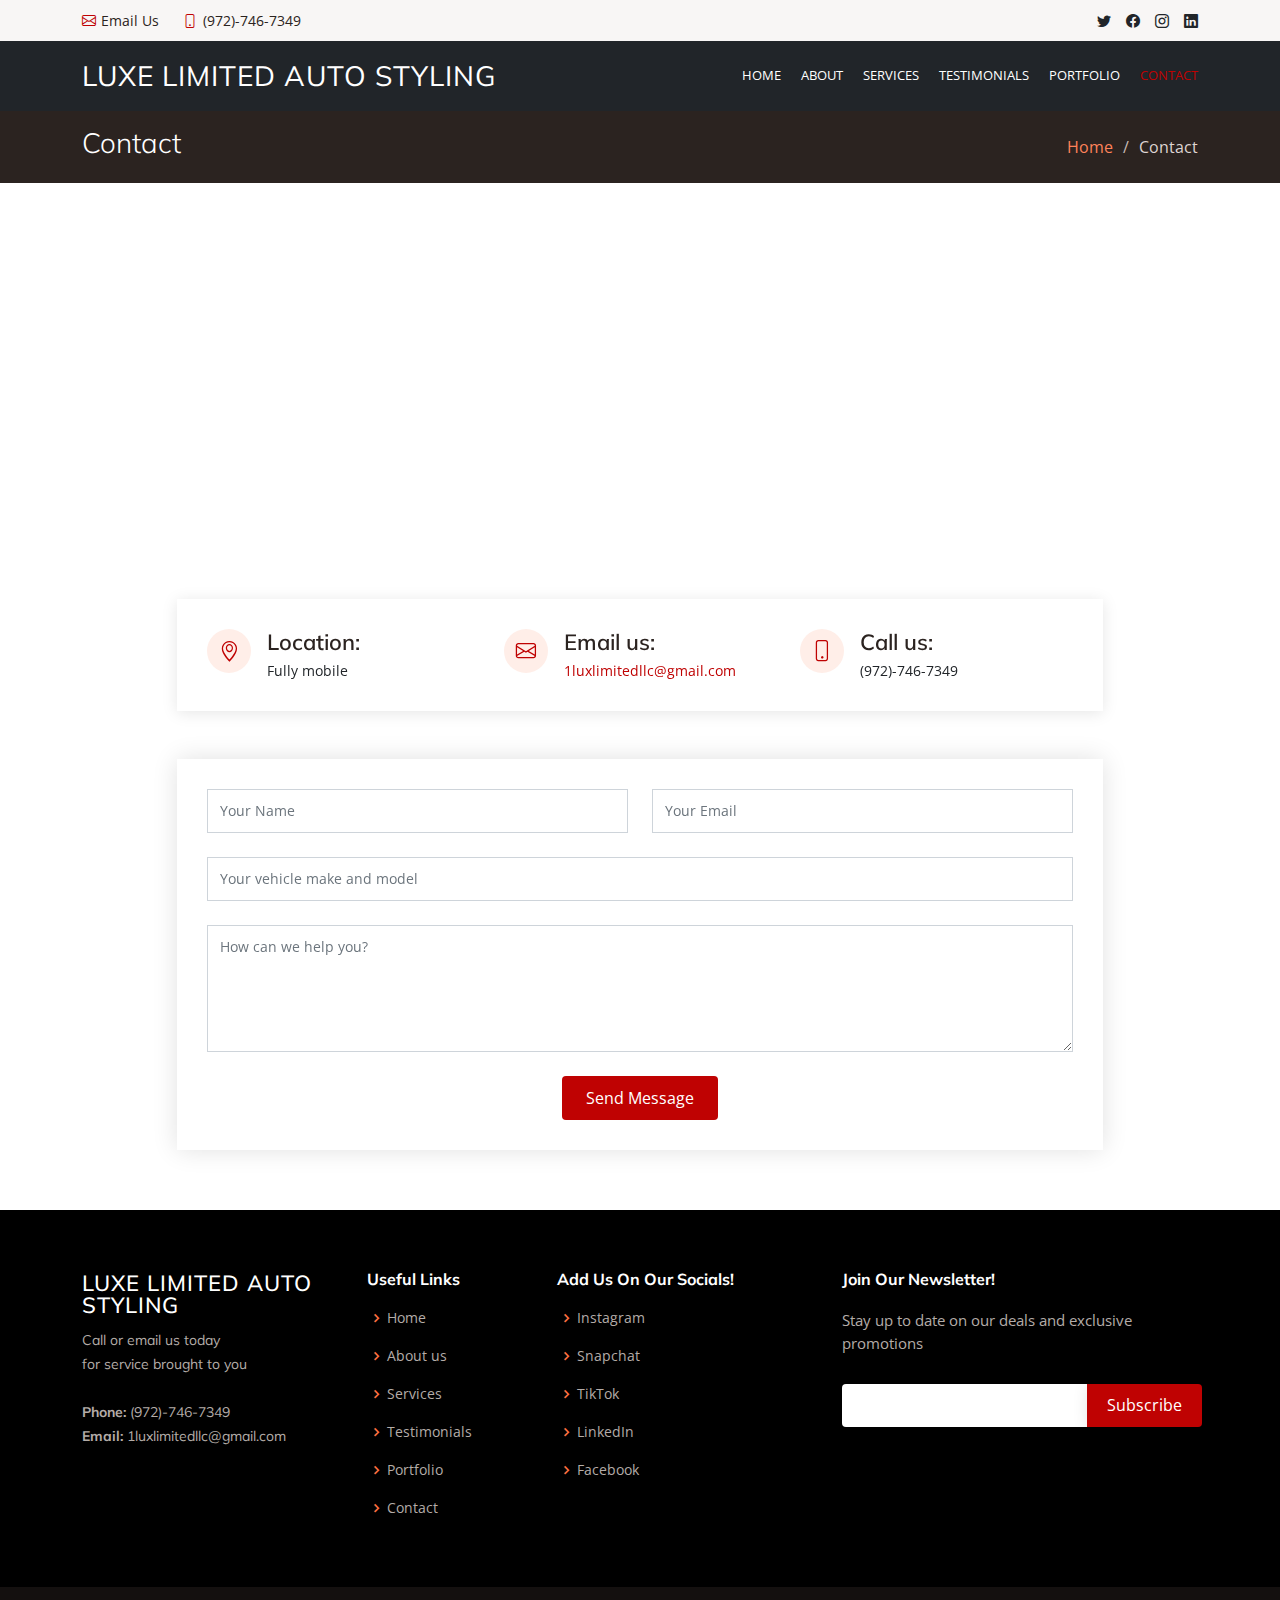
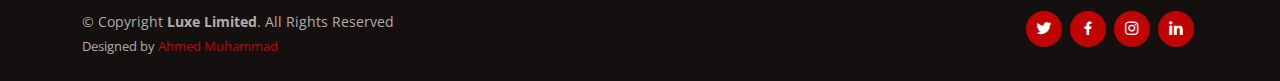
<file: contact.html>
<!DOCTYPE html>
<html lang="en">

<head>
  <meta charset="utf-8">
  <meta content="width=device-width, initial-scale=1.0" name="viewport">

  <title>Contact - Flattern Bootstrap Template</title>
  <meta content="" name="description">
  <meta content="" name="keywords">

  <!-- Favicons -->
  <link href="assets/img/favicon.png" rel="icon">
  <link href="assets/img/apple-touch-icon.png" rel="apple-touch-icon">

  <!-- Google Fonts -->
  <link href="https://fonts.googleapis.com/css?family=Open+Sans:300,300i,400,400i,600,600i,700,700i|Muli:300,300i,400,400i,500,500i,600,600i,700,700i|Poppins:300,300i,400,400i,500,500i,600,600i,700,700i" rel="stylesheet">

  <!-- Vendor CSS Files -->
  <link href="assets/vendor/animate.css/animate.min.css" rel="stylesheet">
  <link href="assets/vendor/aos/aos.css" rel="stylesheet">
  <link href="assets/vendor/bootstrap/css/bootstrap.min.css" rel="stylesheet">
  <link href="assets/vendor/bootstrap-icons/bootstrap-icons.css" rel="stylesheet">
  <link href="assets/vendor/boxicons/css/boxicons.min.css" rel="stylesheet">
  <link href="assets/vendor/glightbox/css/glightbox.min.css" rel="stylesheet">
  <link href="assets/vendor/swiper/swiper-bundle.min.css" rel="stylesheet">

  <!-- Template Main CSS File -->
  <link href="assets/css/style.css" rel="stylesheet">

  <!-- =======================================================
  * Template Name: Flattern - v4.3.0
  * Template URL: https://bootstrapmade.com/flattern-multipurpose-bootstrap-template/
  * Author: BootstrapMade.com
  * License: https://bootstrapmade.com/license/
  ======================================================== -->
</head>

<body>

    <!-- ======= Top Bar ======= -->
    <section id="topbar" class="d-flex align-items-center">
        <div class="container d-flex justify-content-center justify-content-md-between">
            <div class="contact-info d-flex align-items-center">
                <i class="bi bi-envelope d-flex align-items-center"><a href="mailto:1luxlimitedllc@gmail.com"> Email Us </a></i>
                <i class="bi bi-phone d-flex align-items-center ms-4"><span> (972)-746-7349 </span></i>
            </div>
            <div class="social-links d-none d-md-flex align-items-center">
                <a href="https://twitter.com/" target="_blank" rel="noopener noreferrer" class="twitter"><i class="bi bi-twitter"></i></a>
                <a href="https://www.facebook.com/" target="_blank" rel="noopener noreferrer" class="facebook"><i class="bi bi-facebook"></i></a>
                <a href="https://www.instagram.com/_lux.limited_/" target="_blank" rel="noopener noreferrer" class="instagram"><i class="bi bi-instagram"></i></a>
                <a href="https://www.linkedin.com/" target="_blank" rel="noopener noreferrer" class="linkedin"><i class="bi bi-linkedin"></i></i></a>
            </div>
        </div>
    </section>

    <!-- ======= Header ======= -->
    <header id="header" class="d-flex align-items-center">
        <div class="container d-flex justify-content-between">

            <div class="logo">
                <h1 class="text-light"><a href="index.html">Luxe Limited Auto Styling</a></h1>
                <!-- Uncomment below if you prefer to use an image logo -->
                <!-- <a href="index.html"><img src="assets/img/logo.png" alt="" class="img-fluid"></a>-->
            </div>

            <nav id="navbar" class="navbar">
                <ul>
                    <li><a href="index.html">Home</a></li>
                    <li><a href="about.html">About</a></li>
                    <li><a href="services.html">Services</a></li>
                    <li><a href="testimonials.html">Testimonials</a></li>
                    <!--<li><a href="pricing.html">Pricing</a></li>-->
                    <li><a href="portfolio.html">Portfolio</a></li>
                    <!--<li><a href="blog.html">Blog</a></li>-->
                    <!--<li class="dropdown"><a href="#"><span>Drop Down</span> <i class="bi bi-chevron-down"></i></a>
                      <ul>
                        <li><a href="#">Drop Down 1</a></li>
                        <li class="dropdown"><a href="#"><span>Deep Drop Down</span> <i class="bi bi-chevron-right"></i></a>
                          <ul>
                            <li><a href="#">Deep Drop Down 1</a></li>
                            <li><a href="#">Deep Drop Down 2</a></li>
                            <li><a href="#">Deep Drop Down 3</a></li>
                            <li><a href="#">Deep Drop Down 4</a></li>
                            <li><a href="#">Deep Drop Down 5</a></li>
                          </ul>
                        </li>
                        <li><a href="#">Drop Down 2</a></li>
                        <li><a href="#">Drop Down 3</a></li>
                        <li><a href="#">Drop Down 4</a></li>
                      </ul>
                    </li>-->
                    <li><a class="active" href="contact.html">Contact</a></li>
                </ul>
                <i class="bi bi-list mobile-nav-toggle"></i>
            </nav><!-- .navbar -->

        </div>
    </header><!-- End Header -->

    <main id="main">

        <!-- ======= Breadcrumbs ======= -->
        <section id="breadcrumbs" class="breadcrumbs">
            <div class="container">

                <div class="d-flex justify-content-between align-items-center">
                    <h2>Contact</h2>
                    <ol>
                        <li><a href="index.html">Home</a></li>
                        <li>Contact</li>
                    </ol>
                </div>

            </div>
        </section><!-- End Breadcrumbs -->
        <!-- ======= Contact Section ======= -->
        <div class="map-section">
            <iframe style="border:0; width: 100%; height: 350px;" src="https://www.google.com/maps/embed?pb=!1m18!1m12!1m3!1d304113.65953105!2d-97.13004098762978!3d32.82558393499869!2m3!1f0!2f0!3f0!3m2!1i1024!2i768!4f13.1!3m3!1m2!1s0x864c19f77b45974b%3A0xb9ec9ba4f647678f!2sDallas%2C%20TX!5e0!3m2!1sen!2sus!4v1623614525154!5m2!1sen!2sus" frameborder="0" allowfullscreen></iframe>
        </div>

        <section id="contact" class="contact">
            <div class="container">

                <div class="row justify-content-center" data-aos="fade-up">

                    <div class="col-lg-10">

                        <div class="info-wrap">
                            <div class="row">
                                <div class="col-lg-4 info">
                                    <i class="bi bi-geo-alt"></i>
                                    <h4>Location:</h4>
                                    <p>Fully mobile</p>
                                </div>

                                <div class="col-lg-4 info mt-4 mt-lg-0">
                                    <i class="bi bi-envelope"></i>
                                    <h4>Email us:</h4>
                                    <p><a href="mailto:1luxlimitedllc@gmail.com">1luxlimitedllc@gmail.com</a></p>
                                </div>

                                <div class="col-lg-4 info mt-4 mt-lg-0">
                                    <i class="bi bi-phone"></i>
                                    <h4>Call us:</h4>
                                    <p>(972)-746-7349</p>
                                </div>
                            </div>
                        </div>

                    </div>

                </div>

                <div class="row mt-5 justify-content-center" data-aos="fade-up">
                    <div class="col-lg-10">
                        <form action="forms/contact.php" method="post" role="form" class="php-email-form">
                            <div class="row">
                                <div class="col-md-6 form-group">
                                    <input type="text" name="name" class="form-control" id="name" placeholder="Your Name" required>
                                </div>
                                <div class="col-md-6 form-group mt-3 mt-md-0">
                                    <input type="email" class="form-control" name="email" id="email" placeholder="Your Email" required>
                                </div>
                            </div>
                            <div class="form-group mt-3">
                                <input type="text" class="form-control" name="subject" id="subject" placeholder="Your vehicle make and model" required>
                            </div>
                            <div class="form-group mt-3">
                                <textarea class="form-control" name="message" rows="5" placeholder="How can we help you?" required></textarea>
                            </div>
                            <div class="my-3">
                                <div class="loading">Loading</div>
                                <div class="error-message"></div>
                                <div class="sent-message">Your message has been sent. Thank you!</div>
                            </div>
                            <div class="text-center"><button type="submit">Send Message</button></div>
                        </form>
                    </div>

                </div>

            </div>
        </section><!-- End Contact Section -->

    </main><!-- End #main -->
    <!-- ======= Footer ======= -->
    <footer id="footer">

        <div class="footer-top">
            <div class="container">
                <div class="row">

                    <div class="col-lg-3 col-md-6 footer-contact">
                        <h3>Luxe Limited Auto Styling</h3>
                        <p>
                            Call or email us today <br>
                            for service brought to you<br>
                            <br>
                            <strong>Phone:</strong> (972)-746-7349 <br>
                            <strong>Email:</strong> 1luxlimitedllc@gmail.com<br>
                        </p>
                    </div>

                    <div class="col-lg-2 col-md-6 footer-links">
                        <h4>Useful Links</h4>
                        <ul>
                            <li><i class="bx bx-chevron-right"></i> <a href="index.html">Home</a></li>
                            <li><i class="bx bx-chevron-right"></i> <a href="about.html">About us</a></li>
                            <li><i class="bx bx-chevron-right"></i> <a href="services.html">Services</a></li>
                            <li><i class="bx bx-chevron-right"></i> <a href="testimonials.html">Testimonials</a></li>
                            <li><i class="bx bx-chevron-right"></i> <a href="portfolio.html">Portfolio</a></li>
                            <li><i class="bx bx-chevron-right"></i> <a href="contact.html">Contact</a></li>
                        </ul>
                    </div>

                    <div class="col-lg-3 col-md-6 footer-links">
                        <h4>Add Us On Our Socials!</h4>
                        <ul>
                            <li><i class="bx bx-chevron-right"></i> <a href="https://www.instagram.com/_lux.limited_/" target="_blank" rel="noopener noreferrer">Instagram</a></li>
                            <li><i class="bx bx-chevron-right"></i> <a href="#">Snapchat</a></li>
                            <li><i class="bx bx-chevron-right"></i> <a href="#">TikTok</a></li>
                            <li><i class="bx bx-chevron-right"></i> <a href="#">LinkedIn</a></li>
                            <li><i class="bx bx-chevron-right"></i> <a href="#">Facebook</a></li>
                        </ul>
                    </div>

                    <div class="col-lg-4 col-md-6 footer-newsletter">
                        <h4>Join Our Newsletter!</h4>
                        <p>Stay up to date on our deals and exclusive promotions</p>
                        <form action="" method="post">
                            <input type="email" name="email"><input type="submit" value="Subscribe">
                        </form>
                    </div>

                </div>
            </div>
        </div>

        <div class="container d-md-flex py-4">

            <div class="me-md-auto text-center text-md-start">
                <div class="copyright">
                    &copy; Copyright <strong><span>Luxe Limited</span></strong>. All Rights Reserved
                </div>
                <div class="credits">
                    <!-- All the links in the footer should remain intact. -->
                    <!-- You can delete the links only if you purchased the pro version. -->
                    <!-- Licensing information: https://bootstrapmade.com/license/ -->
                    <!-- Purchase the pro version with working PHP/AJAX contact form: https://bootstrapmade.com/flattern-multipurpose-bootstrap-template/ -->
                    Designed by <a href="https://ahmedm6.github.io/ahmedm6/">Ahmed Muhammad</a>
                </div>
            </div>
            <div class="social-links text-center text-md-right pt-3 pt-md-0">
                <a href="https://www.twitter.com" class="twitter"><i class="bx bxl-twitter"></i></a>
                <a href="https://www.facebook.com" class="facebook"><i class="bx bxl-facebook"></i></a>
                <a href="https://www.instagram.com/_lux.limited_/" class="instagram"><i class="bx bxl-instagram"></i></a>
                <!--<a href="#" class="google-plus"><i class="bx bxl-skype"></i></a>-->
                <a href="https://www.linkedin.com/" class="linkedin"><i class="bx bxl-linkedin"></i></a>
            </div>
        </div>
    </footer><!-- End Footer -->

    <a href="#" class="back-to-top d-flex align-items-center justify-content-center"><i class="bi bi-arrow-up-short"></i></a>

    <!-- Vendor JS Files -->
    <script src="assets/vendor/aos/aos.js"></script>
    <script src="assets/vendor/bootstrap/js/bootstrap.bundle.min.js"></script>
    <script src="assets/vendor/glightbox/js/glightbox.min.js"></script>
    <script src="assets/vendor/isotope-layout/isotope.pkgd.min.js"></script>
    <script src="assets/vendor/php-email-form/validate.js"></script>
    <script src="assets/vendor/swiper/swiper-bundle.min.js"></script>
    <script src="assets/vendor/waypoints/noframework.waypoints.js"></script>

    <!-- Template Main JS File -->
    <script src="assets/js/main.js"></script>

</body>

</html>
</file>
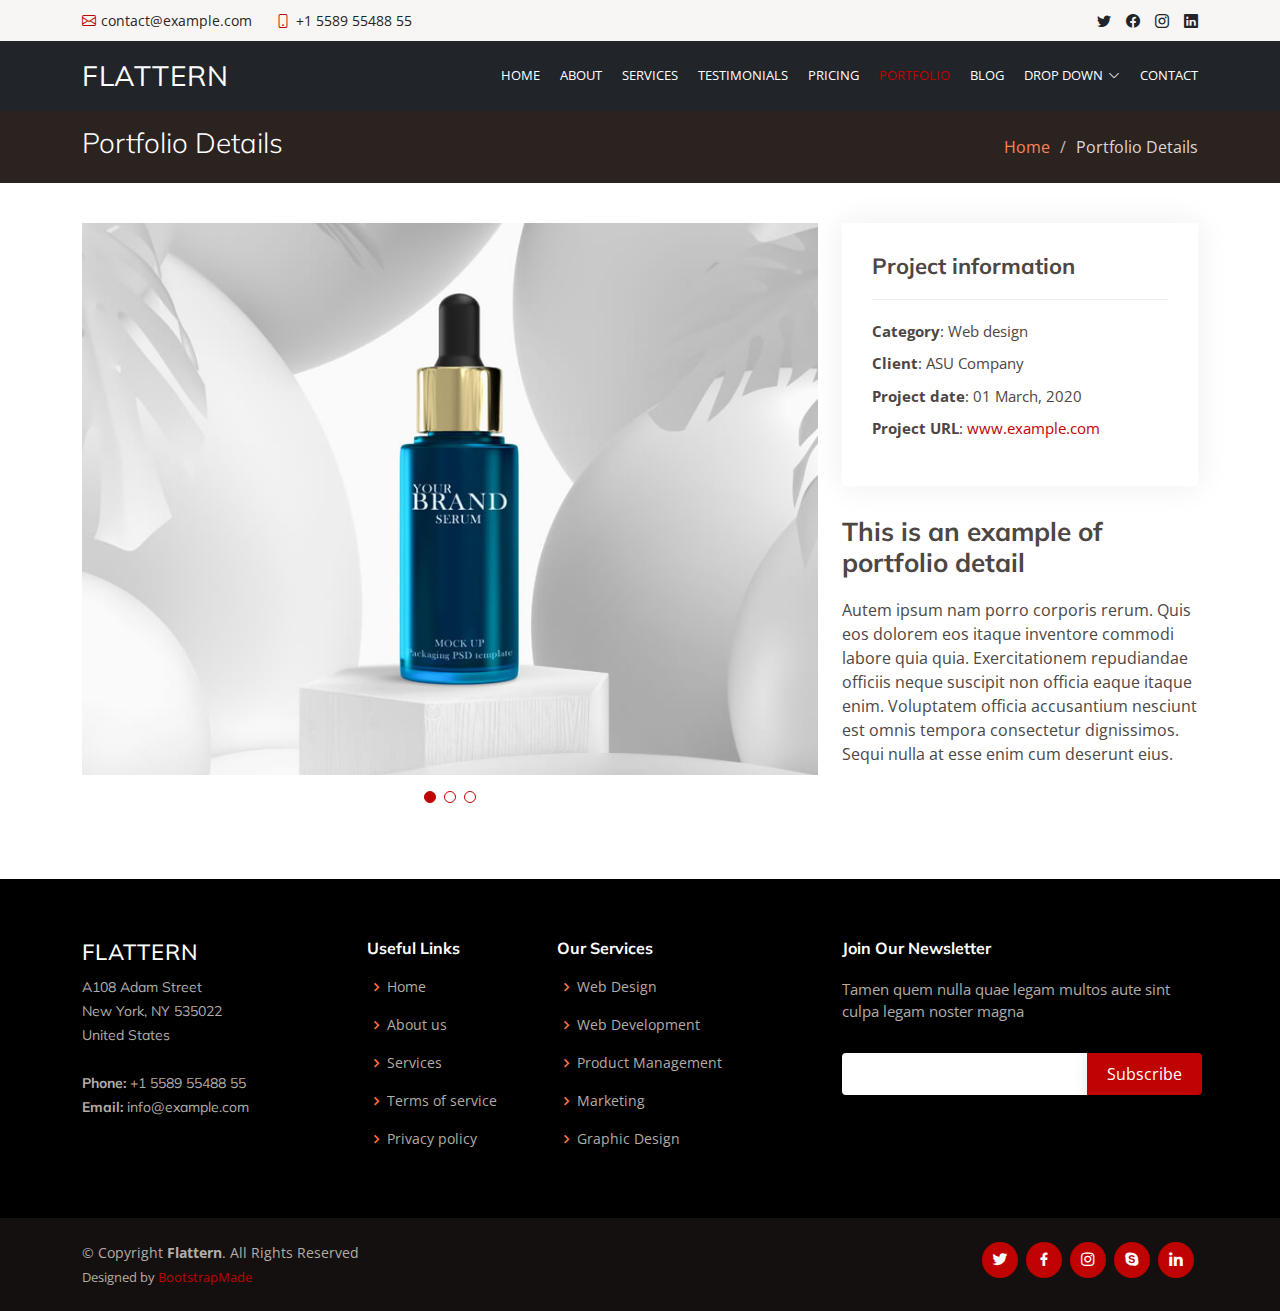
<file: portfolio-details.html>
<!DOCTYPE html>
<html lang="en">

<head>
  <meta charset="utf-8">
  <meta content="width=device-width, initial-scale=1.0" name="viewport">

  <title>Portfolio Details - Flattern Bootstrap Template</title>
  <meta content="" name="description">
  <meta content="" name="keywords">

  <!-- Favicons -->
  <link href="assets/img/favicon.png" rel="icon">
  <link href="assets/img/apple-touch-icon.png" rel="apple-touch-icon">

  <!-- Google Fonts -->
  <link href="https://fonts.googleapis.com/css?family=Open+Sans:300,300i,400,400i,600,600i,700,700i|Muli:300,300i,400,400i,500,500i,600,600i,700,700i|Poppins:300,300i,400,400i,500,500i,600,600i,700,700i" rel="stylesheet">

  <!-- Vendor CSS Files -->
  <link href="assets/vendor/animate.css/animate.min.css" rel="stylesheet">
  <link href="assets/vendor/aos/aos.css" rel="stylesheet">
  <link href="assets/vendor/bootstrap/css/bootstrap.min.css" rel="stylesheet">
  <link href="assets/vendor/bootstrap-icons/bootstrap-icons.css" rel="stylesheet">
  <link href="assets/vendor/boxicons/css/boxicons.min.css" rel="stylesheet">
  <link href="assets/vendor/glightbox/css/glightbox.min.css" rel="stylesheet">
  <link href="assets/vendor/swiper/swiper-bundle.min.css" rel="stylesheet">

  <!-- Template Main CSS File -->
  <link href="assets/css/style.css" rel="stylesheet">

  <!-- =======================================================
  * Template Name: Flattern - v4.3.0
  * Template URL: https://bootstrapmade.com/flattern-multipurpose-bootstrap-template/
  * Author: BootstrapMade.com
  * License: https://bootstrapmade.com/license/
  ======================================================== -->
</head>

<body>

  <!-- ======= Top Bar ======= -->
  <section id="topbar" class="d-flex align-items-center">
    <div class="container d-flex justify-content-center justify-content-md-between">
      <div class="contact-info d-flex align-items-center">
        <i class="bi bi-envelope d-flex align-items-center"><a href="mailto:contact@example.com">contact@example.com</a></i>
        <i class="bi bi-phone d-flex align-items-center ms-4"><span>+1 5589 55488 55</span></i>
      </div>
      <div class="social-links d-none d-md-flex align-items-center">
        <a href="#" class="twitter"><i class="bi bi-twitter"></i></a>
        <a href="#" class="facebook"><i class="bi bi-facebook"></i></a>
        <a href="#" class="instagram"><i class="bi bi-instagram"></i></a>
        <a href="#" class="linkedin"><i class="bi bi-linkedin"></i></i></a>
      </div>
    </div>
  </section>

  <!-- ======= Header ======= -->
  <header id="header" class="d-flex align-items-center">
    <div class="container d-flex justify-content-between">

      <div class="logo">
        <h1 class="text-light"><a href="index.html">Flattern</a></h1>
        <!-- Uncomment below if you prefer to use an image logo -->
        <!-- <a href="index.html"><img src="assets/img/logo.png" alt="" class="img-fluid"></a>-->
      </div>

      <nav id="navbar" class="navbar">
        <ul>
          <li><a href="index.html">Home</a></li>
          <li><a href="about.html">About</a></li>
          <li><a href="services.html">Services</a></li>
          <li><a href="testimonials.html">Testimonials</a></li>
          <li><a href="pricing.html">Pricing</a></li>
          <li><a class="active" href="portfolio.html">Portfolio</a></li>
          <li><a href="blog.html">Blog</a></li>
          <li class="dropdown"><a href="#"><span>Drop Down</span> <i class="bi bi-chevron-down"></i></a>
            <ul>
              <li><a href="#">Drop Down 1</a></li>
              <li class="dropdown"><a href="#"><span>Deep Drop Down</span> <i class="bi bi-chevron-right"></i></a>
                <ul>
                  <li><a href="#">Deep Drop Down 1</a></li>
                  <li><a href="#">Deep Drop Down 2</a></li>
                  <li><a href="#">Deep Drop Down 3</a></li>
                  <li><a href="#">Deep Drop Down 4</a></li>
                  <li><a href="#">Deep Drop Down 5</a></li>
                </ul>
              </li>
              <li><a href="#">Drop Down 2</a></li>
              <li><a href="#">Drop Down 3</a></li>
              <li><a href="#">Drop Down 4</a></li>
            </ul>
          </li>
          <li><a href="contact.html">Contact</a></li>
        </ul>
        <i class="bi bi-list mobile-nav-toggle"></i>
      </nav><!-- .navbar -->

    </div>
  </header><!-- End Header -->

  <main id="main">

    <!-- ======= Breadcrumbs ======= -->
    <section id="breadcrumbs" class="breadcrumbs">
      <div class="container">

        <div class="d-flex justify-content-between align-items-center">
          <h2>Portfolio Details</h2>
          <ol>
            <li><a href="index.html">Home</a></li>
            <li>Portfolio Details</li>
          </ol>
        </div>

      </div>
    </section><!-- End Breadcrumbs -->

    <!-- ======= Portfolio Details Section ======= -->
    <section id="portfolio-details" class="portfolio-details">
      <div class="container">

        <div class="row gy-4">

          <div class="col-lg-8">
            <div class="portfolio-details-slider swiper-container">
              <div class="swiper-wrapper align-items-center">

                <div class="swiper-slide">
                  <img src="assets/img/portfolio/portfolio-1.jpg" alt="">
                </div>

                <div class="swiper-slide">
                  <img src="assets/img/portfolio/portfolio-2.jpg" alt="">
                </div>

                <div class="swiper-slide">
                  <img src="assets/img/portfolio/portfolio-3.jpg" alt="">
                </div>

              </div>
              <div class="swiper-pagination"></div>
            </div>
          </div>

          <div class="col-lg-4">
            <div class="portfolio-info">
              <h3>Project information</h3>
              <ul>
                <li><strong>Category</strong>: Web design</li>
                <li><strong>Client</strong>: ASU Company</li>
                <li><strong>Project date</strong>: 01 March, 2020</li>
                <li><strong>Project URL</strong>: <a href="#">www.example.com</a></li>
              </ul>
            </div>
            <div class="portfolio-description">
              <h2>This is an example of portfolio detail</h2>
              <p>
                Autem ipsum nam porro corporis rerum. Quis eos dolorem eos itaque inventore commodi labore quia quia. Exercitationem repudiandae officiis neque suscipit non officia eaque itaque enim. Voluptatem officia accusantium nesciunt est omnis tempora consectetur dignissimos. Sequi nulla at esse enim cum deserunt eius.
              </p>
            </div>
          </div>

        </div>

      </div>
    </section><!-- End Portfolio Details Section -->

  </main><!-- End #main -->

  <!-- ======= Footer ======= -->
  <footer id="footer">

    <div class="footer-top">
      <div class="container">
        <div class="row">

          <div class="col-lg-3 col-md-6 footer-contact">
            <h3>Flattern</h3>
            <p>
              A108 Adam Street <br>
              New York, NY 535022<br>
              United States <br><br>
              <strong>Phone:</strong> +1 5589 55488 55<br>
              <strong>Email:</strong> info@example.com<br>
            </p>
          </div>

          <div class="col-lg-2 col-md-6 footer-links">
            <h4>Useful Links</h4>
            <ul>
              <li><i class="bx bx-chevron-right"></i> <a href="#">Home</a></li>
              <li><i class="bx bx-chevron-right"></i> <a href="#">About us</a></li>
              <li><i class="bx bx-chevron-right"></i> <a href="#">Services</a></li>
              <li><i class="bx bx-chevron-right"></i> <a href="#">Terms of service</a></li>
              <li><i class="bx bx-chevron-right"></i> <a href="#">Privacy policy</a></li>
            </ul>
          </div>

          <div class="col-lg-3 col-md-6 footer-links">
            <h4>Our Services</h4>
            <ul>
              <li><i class="bx bx-chevron-right"></i> <a href="#">Web Design</a></li>
              <li><i class="bx bx-chevron-right"></i> <a href="#">Web Development</a></li>
              <li><i class="bx bx-chevron-right"></i> <a href="#">Product Management</a></li>
              <li><i class="bx bx-chevron-right"></i> <a href="#">Marketing</a></li>
              <li><i class="bx bx-chevron-right"></i> <a href="#">Graphic Design</a></li>
            </ul>
          </div>

          <div class="col-lg-4 col-md-6 footer-newsletter">
            <h4>Join Our Newsletter</h4>
            <p>Tamen quem nulla quae legam multos aute sint culpa legam noster magna</p>
            <form action="" method="post">
              <input type="email" name="email"><input type="submit" value="Subscribe">
            </form>
          </div>

        </div>
      </div>
    </div>

    <div class="container d-md-flex py-4">

      <div class="me-md-auto text-center text-md-start">
        <div class="copyright">
          &copy; Copyright <strong><span>Flattern</span></strong>. All Rights Reserved
        </div>
        <div class="credits">
          <!-- All the links in the footer should remain intact. -->
          <!-- You can delete the links only if you purchased the pro version. -->
          <!-- Licensing information: https://bootstrapmade.com/license/ -->
          <!-- Purchase the pro version with working PHP/AJAX contact form: https://bootstrapmade.com/flattern-multipurpose-bootstrap-template/ -->
          Designed by <a href="https://bootstrapmade.com/">BootstrapMade</a>
        </div>
      </div>
      <div class="social-links text-center text-md-right pt-3 pt-md-0">
        <a href="#" class="twitter"><i class="bx bxl-twitter"></i></a>
        <a href="#" class="facebook"><i class="bx bxl-facebook"></i></a>
        <a href="#" class="instagram"><i class="bx bxl-instagram"></i></a>
        <a href="#" class="google-plus"><i class="bx bxl-skype"></i></a>
        <a href="#" class="linkedin"><i class="bx bxl-linkedin"></i></a>
      </div>
    </div>
  </footer><!-- End Footer -->

  <a href="#" class="back-to-top d-flex align-items-center justify-content-center"><i class="bi bi-arrow-up-short"></i></a>

  <!-- Vendor JS Files -->
  <script src="assets/vendor/aos/aos.js"></script>
  <script src="assets/vendor/bootstrap/js/bootstrap.bundle.min.js"></script>
  <script src="assets/vendor/glightbox/js/glightbox.min.js"></script>
  <script src="assets/vendor/isotope-layout/isotope.pkgd.min.js"></script>
  <script src="assets/vendor/php-email-form/validate.js"></script>
  <script src="assets/vendor/swiper/swiper-bundle.min.js"></script>
  <script src="assets/vendor/waypoints/noframework.waypoints.js"></script>

  <!-- Template Main JS File -->
  <script src="assets/js/main.js"></script>

</body>

</html>
</file>
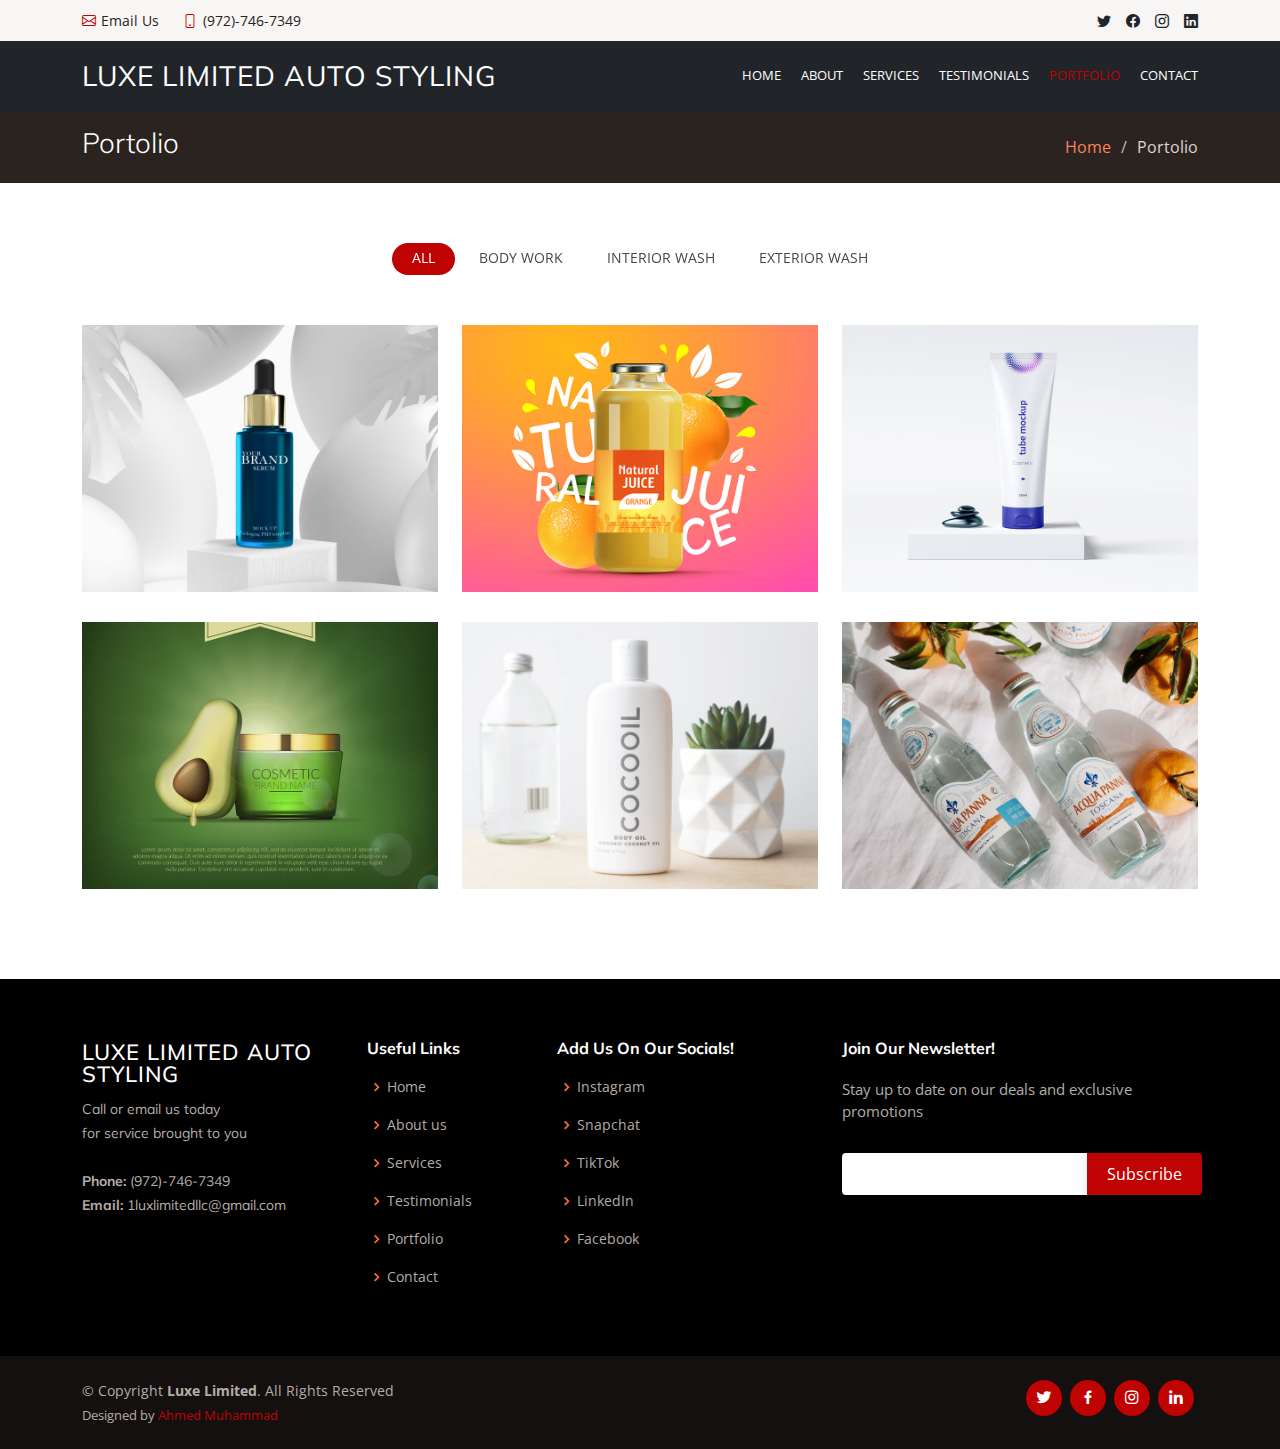
<file: portfolio.html>
<!DOCTYPE html>
<html lang="en">

<head>
  <meta charset="utf-8">
  <meta content="width=device-width, initial-scale=1.0" name="viewport">

  <title>Portfolio - Flattern Bootstrap Template</title>
  <meta content="" name="description">
  <meta content="" name="keywords">

  <!-- Favicons -->
  <link href="assets/img/favicon.png" rel="icon">
  <link href="assets/img/apple-touch-icon.png" rel="apple-touch-icon">

  <!-- Google Fonts -->
  <link href="https://fonts.googleapis.com/css?family=Open+Sans:300,300i,400,400i,600,600i,700,700i|Muli:300,300i,400,400i,500,500i,600,600i,700,700i|Poppins:300,300i,400,400i,500,500i,600,600i,700,700i" rel="stylesheet">

  <!-- Vendor CSS Files -->
  <link href="assets/vendor/animate.css/animate.min.css" rel="stylesheet">
  <link href="assets/vendor/aos/aos.css" rel="stylesheet">
  <link href="assets/vendor/bootstrap/css/bootstrap.min.css" rel="stylesheet">
  <link href="assets/vendor/bootstrap-icons/bootstrap-icons.css" rel="stylesheet">
  <link href="assets/vendor/boxicons/css/boxicons.min.css" rel="stylesheet">
  <link href="assets/vendor/glightbox/css/glightbox.min.css" rel="stylesheet">
  <link href="assets/vendor/swiper/swiper-bundle.min.css" rel="stylesheet">

  <!-- Template Main CSS File -->
  <link href="assets/css/style.css" rel="stylesheet">

  <!-- =======================================================
  * Template Name: Flattern - v4.3.0
  * Template URL: https://bootstrapmade.com/flattern-multipurpose-bootstrap-template/
  * Author: BootstrapMade.com
  * License: https://bootstrapmade.com/license/
  ======================================================== -->
</head>

<body>

    <!-- ======= Top Bar ======= -->
    <section id="topbar" class="d-flex align-items-center">
        <div class="container d-flex justify-content-center justify-content-md-between">
            <div class="contact-info d-flex align-items-center">
                <i class="bi bi-envelope d-flex align-items-center"><a href="mailto:1luxlimitedllc@gmail.com"> Email Us </a></i>
                <i class="bi bi-phone d-flex align-items-center ms-4"><span> (972)-746-7349 </span></i>
            </div>
            <div class="social-links d-none d-md-flex align-items-center">
                <a href="https://twitter.com/" target="_blank" rel="noopener noreferrer" class="twitter"><i class="bi bi-twitter"></i></a>
                <a href="https://www.facebook.com/" target="_blank" rel="noopener noreferrer" class="facebook"><i class="bi bi-facebook"></i></a>
                <a href="https://www.instagram.com/_lux.limited_/" target="_blank" rel="noopener noreferrer" class="instagram"><i class="bi bi-instagram"></i></a>
                <a href="https://www.linkedin.com/" target="_blank" rel="noopener noreferrer" class="linkedin"><i class="bi bi-linkedin"></i></i></a>
            </div>
        </div>
    </section>

    <!-- ======= Header ======= -->
    <header id="header" class="d-flex align-items-center">
        <div class="container d-flex justify-content-between">

            <div class="logo">
                <h1 class="text-light"><a href="index.html">Luxe Limited Auto Styling</a></h1>
                <!-- Uncomment below if you prefer to use an image logo -->
                <!-- <a href="index.html"><img src="assets/img/logo.png" alt="" class="img-fluid"></a>-->
            </div>

            <nav id="navbar" class="navbar">
                <ul>
                    <li><a href="index.html">Home</a></li>
                    <li><a href="about.html">About</a></li>
                    <li><a href="services.html">Services</a></li>
                    <li><a href="testimonials.html">Testimonials</a></li>
                    <!--<li><a href="pricing.html">Pricing</a></li>-->
                    <li><a class="active" href="portfolio.html">Portfolio</a></li>
                    <!--<li><a href="blog.html">Blog</a></li>-->
                    <!--<li class="dropdown"><a href="#"><span>Drop Down</span> <i class="bi bi-chevron-down"></i></a>
                      <ul>
                        <li><a href="#">Drop Down 1</a></li>
                        <li class="dropdown"><a href="#"><span>Deep Drop Down</span> <i class="bi bi-chevron-right"></i></a>
                          <ul>
                            <li><a href="#">Deep Drop Down 1</a></li>
                            <li><a href="#">Deep Drop Down 2</a></li>
                            <li><a href="#">Deep Drop Down 3</a></li>
                            <li><a href="#">Deep Drop Down 4</a></li>
                            <li><a href="#">Deep Drop Down 5</a></li>
                          </ul>
                        </li>
                        <li><a href="#">Drop Down 2</a></li>
                        <li><a href="#">Drop Down 3</a></li>
                        <li><a href="#">Drop Down 4</a></li>
                      </ul>
                    </li>-->
                    <li><a href="contact.html">Contact</a></li>
                </ul>
                <i class="bi bi-list mobile-nav-toggle"></i>
            </nav><!-- .navbar -->

        </div>
    </header><!-- End Header -->

    <main id="main">

        <!-- ======= Breadcrumbs ======= -->
        <section id="breadcrumbs" class="breadcrumbs">
            <div class="container">

                <div class="d-flex justify-content-between align-items-center">
                    <h2>Portolio</h2>
                    <ol>
                        <li><a href="index.html">Home</a></li>
                        <li>Portolio</li>
                    </ol>
                </div>

            </div>
        </section><!-- End Breadcrumbs -->
        <!-- ======= Portfolio Section ======= -->
        <section id="portfolio" class="portfolio">
            <div class="container">

                <div class="row" data-aos="fade-up">
                    <div class="col-lg-12 d-flex justify-content-center">
                        <ul id="portfolio-flters">
                            <li data-filter="*" class="filter-active">All</li>
                            <li data-filter=".filter-app">Body Work</li>
                            <li data-filter=".filter-card">Interior Wash</li>
                            <li data-filter=".filter-web">Exterior Wash</li>
                        </ul>
                    </div>
                </div>

                <div class="row portfolio-container" data-aos="fade-up">

                    <div class="col-lg-4 col-md-6 portfolio-item filter-app">
                        <img src="assets/img/portfolio/portfolio-1.jpg" class="img-fluid" alt="">
                        <div class="portfolio-info">
                            <h4>Paint Corrections</h4>
                            <p>App</p>
                            <a href="assets/img/portfolio/portfolio-1.jpg" data-gallery="portfolioGallery" class="portfolio-lightbox preview-link" title="Does your paint have swirls, holograms, or even scratches? Bring back the clarity and depth of your paint through multi-step paint correction and make it look new again!"><i class="bx bx-plus"></i></a>
                            <a href="portfolio-details.html" class="details-link" title="More Details"><i class="bx bx-link"></i></a>
                        </div>
                    </div>

                    <div class="col-lg-4 col-md-6 portfolio-item filter-web">
                        <img src="assets/img/portfolio/portfolio-2.jpg" class="img-fluid" alt="">
                        <div class="portfolio-info">
                            <h4>Foam Wash</h4>
                            <p>Web</p>
                            <a href="assets/img/portfolio/portfolio-2.jpg" data-gallery="portfolioGallery" class="portfolio-lightbox preview-link" title="A proper foam wash will help bring your vehicle back to its shining glory. A foam wash has the benefit of softening and encapsulating dirt and road grime, providing a much safer and immaculate shine."><i class="bx bx-plus"></i></a>
                            <a href="portfolio-details.html" class="details-link" title="More Details"><i class="bx bx-link"></i></a>
                        </div>
                    </div>

                    <div class="col-lg-4 col-md-6 portfolio-item filter-app">
                        <img src="assets/img/portfolio/portfolio-3.jpg" class="img-fluid" alt="">
                        <div class="portfolio-info">
                            <h4>Coatings</h4>
                            <p>App</p>
                            <a href="assets/img/portfolio/portfolio-3.jpg" data-gallery="portfolioGallery" class="portfolio-lightbox preview-link" title="Coating your vehicle is the best way to protect your investment. We offer ceramic coating and graphene coatings. These coatings create a molecular bond to the paint giving your vehicle the ultimate protection from the environment's harshest elements."><i class="bx bx-plus"></i></a>
                            <a href="portfolio-details.html" class="details-link" title="More Details"><i class="bx bx-link"></i></a>
                        </div>
                    </div>

                    <div class="col-lg-4 col-md-6 portfolio-item filter-card">
                        <img src="assets/img/portfolio/portfolio-4.jpg" class="img-fluid" alt="">
                        <div class="portfolio-info">
                            <h4>Interior Detailing</h4>
                            <p>Card</p>
                            <a href="assets/img/portfolio/portfolio-4.jpg" data-gallery="portfolioGallery" class="portfolio-lightbox preview-link" title="Deep cleaning the interior of your vehicle can make it feel new again. This is the main area of the vehicle where you spend the most of your time. Steam cleaning, shampooing, disinfecting, leather recondition are just some of the services we offer to make your interior feel complete."><i class="bx bx-plus"></i></a>
                            <a href="portfolio-details.html" class="details-link" title="More Details"><i class="bx bx-link"></i></a>
                        </div>
                    </div>

                    <!--<div class="col-lg-4 col-md-6 portfolio-item filter-web">
                      <img src="assets/img/portfolio/portfolio-5.jpg" class="img-fluid" alt="">
                      <div class="portfolio-info">
                        <h4>Web 2</h4>
                        <p>Web</p>
                        <a href="assets/img/portfolio/portfolio-5.jpg" data-gallery="portfolioGallery" class="portfolio-lightbox preview-link" title="Web 2"><i class="bx bx-plus"></i></a>
                        <a href="portfolio-details.html" class="details-link" title="More Details"><i class="bx bx-link"></i></a>
                      </div>
                    </div>-->

                    <div class="col-lg-4 col-md-6 portfolio-item filter-app">
                        <img src="assets/img/portfolio/portfolio-6.jpg" class="img-fluid" alt="">
                        <div class="portfolio-info">
                            <h4>Tinting</h4>
                            <p>App</p>
                            <a href="assets/img/portfolio/portfolio-6.jpg" data-gallery="portfolioGallery" class="portfolio-lightbox preview-link" title="Add style and protection to your vehicle with tinting. We offer ceramic window tint to help reduce the UV rays that can damage your vehicle's interior. We also offer headlight and taillight tinting to help change the appearance."><i class="bx bx-plus"></i></a>
                            <a href="portfolio-details.html" class="details-link" title="More Details"><i class="bx bx-link"></i></a>
                        </div>
                    </div>

                    <div class="col-lg-4 col-md-6 portfolio-item filter-app">
                        <img src="assets/img/portfolio/portfolio-7.jpg" class="img-fluid" alt="">
                        <div class="portfolio-info">
                            <h4>Paint Protection Film</h4>
                            <p>App</p>
                            <a href="assets/img/portfolio/portfolio-7.jpg" data-gallery="portfolioGallery" class="portfolio-lightbox preview-link" title="Paint protection film is a 3-5ml thick clear film that can be applied to the exterior of the vehicle as well as the sensitive interior areas. Add years of protection from rock chips, road debris, and scratches."><i class="bx bx-plus"></i></a>
                            <a href="portfolio-details.html" class="details-link" title="More Details"><i class="bx bx-link"></i></a>
                        </div>
                    </div>

                    <!--<div class="col-lg-4 col-md-6 portfolio-item filter-card">
                      <img src="assets/img/portfolio/portfolio-8.jpg" class="img-fluid" alt="">
                      <div class="portfolio-info">
                        <h4>Card 3</h4>
                        <p>Card</p>
                        <a href="assets/img/portfolio/portfolio-8.jpg" data-gallery="portfolioGallery" class="portfolio-lightbox preview-link" title="Card 3"><i class="bx bx-plus"></i></a>
                        <a href="portfolio-details.html" class="details-link" title="More Details"><i class="bx bx-link"></i></a>
                      </div>
                    </div>-->
                    <!--<div class="col-lg-4 col-md-6 portfolio-item filter-web">
                      <img src="assets/img/portfolio/portfolio-9.jpg" class="img-fluid" alt="">
                      <div class="portfolio-info">
                        <h4>Web 3</h4>
                        <p>Web</p>
                        <a href="assets/img/portfolio/portfolio-9.jpg" data-gallery="portfolioGallery" class="portfolio-lightbox preview-link" title="Web 3"><i class="bx bx-plus"></i></a>
                        <a href="portfolio-details.html" class="details-link" title="More Details"><i class="bx bx-link"></i></a>
                      </div>
                    </div>-->

                </div>

            </div>
        </section><!-- End Portfolio Section -->

    </main><!-- End #main -->
    <!-- ======= Footer ======= -->
    <footer id="footer">

        <div class="footer-top">
            <div class="container">
                <div class="row">

                    <div class="col-lg-3 col-md-6 footer-contact">
                        <h3>Luxe Limited Auto Styling</h3>
                        <p>
                            Call or email us today <br>
                            for service brought to you<br>
                            <br>
                            <strong>Phone:</strong> (972)-746-7349 <br>
                            <strong>Email:</strong> 1luxlimitedllc@gmail.com<br>
                        </p>
                    </div>

                    <div class="col-lg-2 col-md-6 footer-links">
                        <h4>Useful Links</h4>
                        <ul>
                            <li><i class="bx bx-chevron-right"></i> <a href="index.html">Home</a></li>
                            <li><i class="bx bx-chevron-right"></i> <a href="about.html">About us</a></li>
                            <li><i class="bx bx-chevron-right"></i> <a href="services.html">Services</a></li>
                            <li><i class="bx bx-chevron-right"></i> <a href="testimonials.html">Testimonials</a></li>
                            <li><i class="bx bx-chevron-right"></i> <a href="portfolio.html">Portfolio</a></li>
                            <li><i class="bx bx-chevron-right"></i> <a href="contact.html">Contact</a></li>
                        </ul>
                    </div>

                    <div class="col-lg-3 col-md-6 footer-links">
                        <h4>Add Us On Our Socials!</h4>
                        <ul>
                            <li><i class="bx bx-chevron-right"></i> <a href="https://www.instagram.com/_lux.limited_/" target="_blank" rel="noopener noreferrer">Instagram</a></li>
                            <li><i class="bx bx-chevron-right"></i> <a href="#">Snapchat</a></li>
                            <li><i class="bx bx-chevron-right"></i> <a href="#">TikTok</a></li>
                            <li><i class="bx bx-chevron-right"></i> <a href="#">LinkedIn</a></li>
                            <li><i class="bx bx-chevron-right"></i> <a href="#">Facebook</a></li>
                        </ul>
                    </div>

                    <div class="col-lg-4 col-md-6 footer-newsletter">
                        <h4>Join Our Newsletter!</h4>
                        <p>Stay up to date on our deals and exclusive promotions</p>
                        <form action="" method="post">
                            <input type="email" name="email"><input type="submit" value="Subscribe">
                        </form>
                    </div>

                </div>
            </div>
        </div>

        <div class="container d-md-flex py-4">

            <div class="me-md-auto text-center text-md-start">
                <div class="copyright">
                    &copy; Copyright <strong><span>Luxe Limited</span></strong>. All Rights Reserved
                </div>
                <div class="credits">
                    <!-- All the links in the footer should remain intact. -->
                    <!-- You can delete the links only if you purchased the pro version. -->
                    <!-- Licensing information: https://bootstrapmade.com/license/ -->
                    <!-- Purchase the pro version with working PHP/AJAX contact form: https://bootstrapmade.com/flattern-multipurpose-bootstrap-template/ -->
                    Designed by <a href="https://ahmedm6.github.io/ahmedm6/">Ahmed Muhammad</a>
                </div>
            </div>
            <div class="social-links text-center text-md-right pt-3 pt-md-0">
                <a href="https://www.twitter.com" class="twitter"><i class="bx bxl-twitter"></i></a>
                <a href="https://www.facebook.com" class="facebook"><i class="bx bxl-facebook"></i></a>
                <a href="https://www.instagram.com/_lux.limited_/" class="instagram"><i class="bx bxl-instagram"></i></a>
                <!--<a href="#" class="google-plus"><i class="bx bxl-skype"></i></a>-->
                <a href="https://www.linkedin.com/" class="linkedin"><i class="bx bxl-linkedin"></i></a>
            </div>
        </div>
    </footer><!-- End Footer -->

    <a href="#" class="back-to-top d-flex align-items-center justify-content-center"><i class="bi bi-arrow-up-short"></i></a>

    <!-- Vendor JS Files -->
    <script src="assets/vendor/aos/aos.js"></script>
    <script src="assets/vendor/bootstrap/js/bootstrap.bundle.min.js"></script>
    <script src="assets/vendor/glightbox/js/glightbox.min.js"></script>
    <script src="assets/vendor/isotope-layout/isotope.pkgd.min.js"></script>
    <script src="assets/vendor/php-email-form/validate.js"></script>
    <script src="assets/vendor/swiper/swiper-bundle.min.js"></script>
    <script src="assets/vendor/waypoints/noframework.waypoints.js"></script>

    <!-- Template Main JS File -->
    <script src="assets/js/main.js"></script>

</body>

</html>
</file>
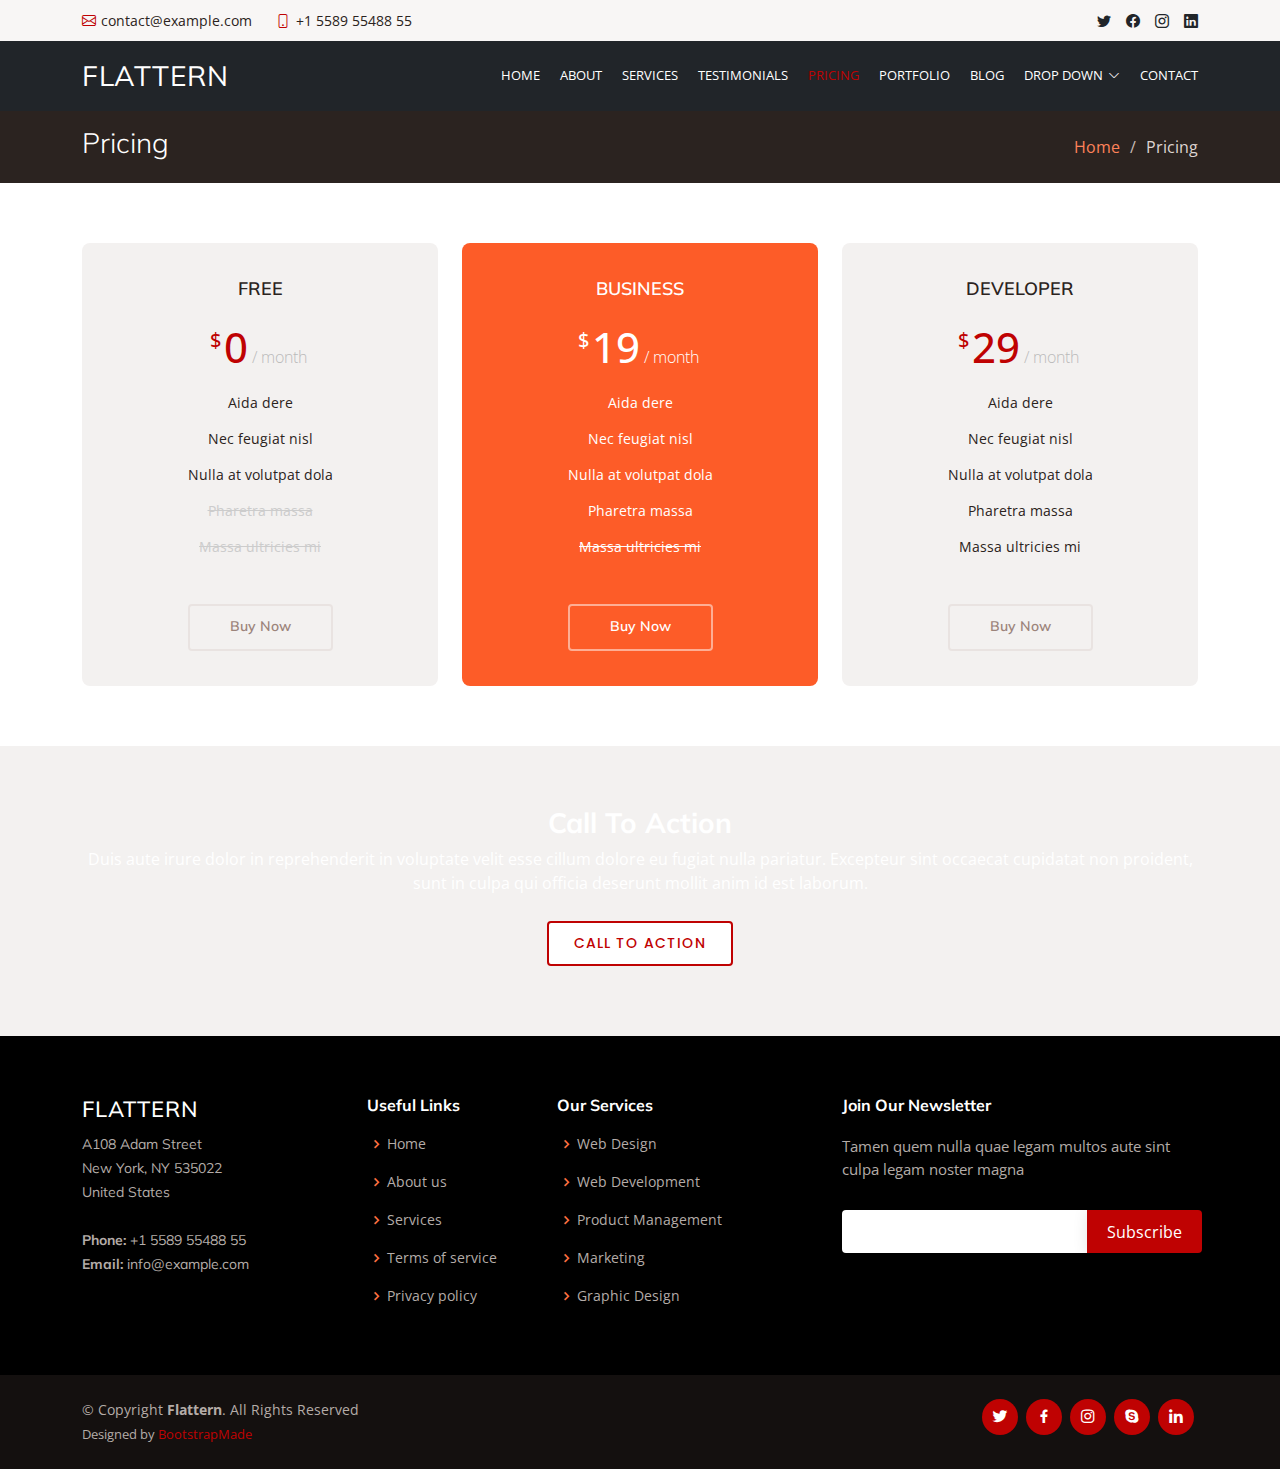
<file: pricing.html>
<!DOCTYPE html>
<html lang="en">

<head>
  <meta charset="utf-8">
  <meta content="width=device-width, initial-scale=1.0" name="viewport">

  <title>Pricing - Flattern Bootstrap Template</title>
  <meta content="" name="description">
  <meta content="" name="keywords">

  <!-- Favicons -->
  <link href="assets/img/favicon.png" rel="icon">
  <link href="assets/img/apple-touch-icon.png" rel="apple-touch-icon">

  <!-- Google Fonts -->
  <link href="https://fonts.googleapis.com/css?family=Open+Sans:300,300i,400,400i,600,600i,700,700i|Muli:300,300i,400,400i,500,500i,600,600i,700,700i|Poppins:300,300i,400,400i,500,500i,600,600i,700,700i" rel="stylesheet">

  <!-- Vendor CSS Files -->
  <link href="assets/vendor/animate.css/animate.min.css" rel="stylesheet">
  <link href="assets/vendor/aos/aos.css" rel="stylesheet">
  <link href="assets/vendor/bootstrap/css/bootstrap.min.css" rel="stylesheet">
  <link href="assets/vendor/bootstrap-icons/bootstrap-icons.css" rel="stylesheet">
  <link href="assets/vendor/boxicons/css/boxicons.min.css" rel="stylesheet">
  <link href="assets/vendor/glightbox/css/glightbox.min.css" rel="stylesheet">
  <link href="assets/vendor/swiper/swiper-bundle.min.css" rel="stylesheet">

  <!-- Template Main CSS File -->
  <link href="assets/css/style.css" rel="stylesheet">

  <!-- =======================================================
  * Template Name: Flattern - v4.3.0
  * Template URL: https://bootstrapmade.com/flattern-multipurpose-bootstrap-template/
  * Author: BootstrapMade.com
  * License: https://bootstrapmade.com/license/
  ======================================================== -->
</head>

<body>

  <!-- ======= Top Bar ======= -->
  <section id="topbar" class="d-flex align-items-center">
    <div class="container d-flex justify-content-center justify-content-md-between">
      <div class="contact-info d-flex align-items-center">
        <i class="bi bi-envelope d-flex align-items-center"><a href="mailto:contact@example.com">contact@example.com</a></i>
        <i class="bi bi-phone d-flex align-items-center ms-4"><span>+1 5589 55488 55</span></i>
      </div>
      <div class="social-links d-none d-md-flex align-items-center">
        <a href="#" class="twitter"><i class="bi bi-twitter"></i></a>
        <a href="#" class="facebook"><i class="bi bi-facebook"></i></a>
        <a href="#" class="instagram"><i class="bi bi-instagram"></i></a>
        <a href="#" class="linkedin"><i class="bi bi-linkedin"></i></i></a>
      </div>
    </div>
  </section>

  <!-- ======= Header ======= -->
  <header id="header" class="d-flex align-items-center">
    <div class="container d-flex justify-content-between">

      <div class="logo">
        <h1 class="text-light"><a href="index.html">Flattern</a></h1>
        <!-- Uncomment below if you prefer to use an image logo -->
        <!-- <a href="index.html"><img src="assets/img/logo.png" alt="" class="img-fluid"></a>-->
      </div>

      <nav id="navbar" class="navbar">
        <ul>
          <li><a href="index.html">Home</a></li>
          <li><a href="about.html">About</a></li>
          <li><a href="services.html">Services</a></li>
          <li><a href="testimonials.html">Testimonials</a></li>
          <li><a class="active" href="pricing.html">Pricing</a></li>
          <li><a href="portfolio.html">Portfolio</a></li>
          <li><a href="blog.html">Blog</a></li>
          <li class="dropdown"><a href="#"><span>Drop Down</span> <i class="bi bi-chevron-down"></i></a>
            <ul>
              <li><a href="#">Drop Down 1</a></li>
              <li class="dropdown"><a href="#"><span>Deep Drop Down</span> <i class="bi bi-chevron-right"></i></a>
                <ul>
                  <li><a href="#">Deep Drop Down 1</a></li>
                  <li><a href="#">Deep Drop Down 2</a></li>
                  <li><a href="#">Deep Drop Down 3</a></li>
                  <li><a href="#">Deep Drop Down 4</a></li>
                  <li><a href="#">Deep Drop Down 5</a></li>
                </ul>
              </li>
              <li><a href="#">Drop Down 2</a></li>
              <li><a href="#">Drop Down 3</a></li>
              <li><a href="#">Drop Down 4</a></li>
            </ul>
          </li>
          <li><a href="contact.html">Contact</a></li>
        </ul>
        <i class="bi bi-list mobile-nav-toggle"></i>
      </nav><!-- .navbar -->

    </div>
  </header><!-- End Header -->

  <main id="main">

    <!-- ======= Breadcrumbs ======= -->
    <section id="breadcrumbs" class="breadcrumbs">
      <div class="container">

        <div class="d-flex justify-content-between align-items-center">
          <h2>Pricing</h2>
          <ol>
            <li><a href="index.html">Home</a></li>
            <li>Pricing</li>
          </ol>
        </div>

      </div>
    </section><!-- End Breadcrumbs -->

    <!-- ======= Pricing Section ======= -->
    <section id="pricing" class="pricing">
      <div class="container">

        <div class="row">

          <div class="col-lg-4 col-md-6">
            <div class="box" data-aos="fade-right">
              <h3>Free</h3>
              <h4><sup>$</sup>0<span> / month</span></h4>
              <ul>
                <li>Aida dere</li>
                <li>Nec feugiat nisl</li>
                <li>Nulla at volutpat dola</li>
                <li class="na">Pharetra massa</li>
                <li class="na">Massa ultricies mi</li>
              </ul>
              <div class="btn-wrap">
                <a href="#" class="btn-buy">Buy Now</a>
              </div>
            </div>
          </div>

          <div class="col-lg-4 col-md-6 mt-4 mt-md-0">
            <div class="box featured" data-aos="fade-up">
              <h3>Business</h3>
              <h4><sup>$</sup>19<span> / month</span></h4>
              <ul>
                <li>Aida dere</li>
                <li>Nec feugiat nisl</li>
                <li>Nulla at volutpat dola</li>
                <li>Pharetra massa</li>
                <li class="na">Massa ultricies mi</li>
              </ul>
              <div class="btn-wrap">
                <a href="#" class="btn-buy">Buy Now</a>
              </div>
            </div>
          </div>

          <div class="col-lg-4 col-md-6 mt-4 mt-lg-0">
            <div class="box" data-aos="fade-left">
              <h3>Developer</h3>
              <h4><sup>$</sup>29<span> / month</span></h4>
              <ul>
                <li>Aida dere</li>
                <li>Nec feugiat nisl</li>
                <li>Nulla at volutpat dola</li>
                <li>Pharetra massa</li>
                <li>Massa ultricies mi</li>
              </ul>
              <div class="btn-wrap">
                <a href="#" class="btn-buy">Buy Now</a>
              </div>
            </div>
          </div>

        </div>

      </div>
    </section><!-- End Pricing Section -->

    <!-- ======= Cta Pricing Section ======= -->
    <section id="cta-pricing" class="cta-pricing">
      <div class="container">

        <div class="text-center">
          <h3>Call To Action</h3>
          <p> Duis aute irure dolor in reprehenderit in voluptate velit esse cillum dolore eu fugiat nulla pariatur. Excepteur sint occaecat cupidatat non proident, sunt in culpa qui officia deserunt mollit anim id est laborum.</p>
          <a class="cta-btn" href="#">Call To Action</a>
        </div>

      </div>
    </section><!-- End Cta Pricing Section -->

  </main><!-- End #main -->

  <!-- ======= Footer ======= -->
  <footer id="footer">

    <div class="footer-top">
      <div class="container">
        <div class="row">

          <div class="col-lg-3 col-md-6 footer-contact">
            <h3>Flattern</h3>
            <p>
              A108 Adam Street <br>
              New York, NY 535022<br>
              United States <br><br>
              <strong>Phone:</strong> +1 5589 55488 55<br>
              <strong>Email:</strong> info@example.com<br>
            </p>
          </div>

          <div class="col-lg-2 col-md-6 footer-links">
            <h4>Useful Links</h4>
            <ul>
              <li><i class="bx bx-chevron-right"></i> <a href="#">Home</a></li>
              <li><i class="bx bx-chevron-right"></i> <a href="#">About us</a></li>
              <li><i class="bx bx-chevron-right"></i> <a href="#">Services</a></li>
              <li><i class="bx bx-chevron-right"></i> <a href="#">Terms of service</a></li>
              <li><i class="bx bx-chevron-right"></i> <a href="#">Privacy policy</a></li>
            </ul>
          </div>

          <div class="col-lg-3 col-md-6 footer-links">
            <h4>Our Services</h4>
            <ul>
              <li><i class="bx bx-chevron-right"></i> <a href="#">Web Design</a></li>
              <li><i class="bx bx-chevron-right"></i> <a href="#">Web Development</a></li>
              <li><i class="bx bx-chevron-right"></i> <a href="#">Product Management</a></li>
              <li><i class="bx bx-chevron-right"></i> <a href="#">Marketing</a></li>
              <li><i class="bx bx-chevron-right"></i> <a href="#">Graphic Design</a></li>
            </ul>
          </div>

          <div class="col-lg-4 col-md-6 footer-newsletter">
            <h4>Join Our Newsletter</h4>
            <p>Tamen quem nulla quae legam multos aute sint culpa legam noster magna</p>
            <form action="" method="post">
              <input type="email" name="email"><input type="submit" value="Subscribe">
            </form>
          </div>

        </div>
      </div>
    </div>

    <div class="container d-md-flex py-4">

      <div class="me-md-auto text-center text-md-start">
        <div class="copyright">
          &copy; Copyright <strong><span>Flattern</span></strong>. All Rights Reserved
        </div>
        <div class="credits">
          <!-- All the links in the footer should remain intact. -->
          <!-- You can delete the links only if you purchased the pro version. -->
          <!-- Licensing information: https://bootstrapmade.com/license/ -->
          <!-- Purchase the pro version with working PHP/AJAX contact form: https://bootstrapmade.com/flattern-multipurpose-bootstrap-template/ -->
          Designed by <a href="https://bootstrapmade.com/">BootstrapMade</a>
        </div>
      </div>
      <div class="social-links text-center text-md-right pt-3 pt-md-0">
        <a href="#" class="twitter"><i class="bx bxl-twitter"></i></a>
        <a href="#" class="facebook"><i class="bx bxl-facebook"></i></a>
        <a href="#" class="instagram"><i class="bx bxl-instagram"></i></a>
        <a href="#" class="google-plus"><i class="bx bxl-skype"></i></a>
        <a href="#" class="linkedin"><i class="bx bxl-linkedin"></i></a>
      </div>
    </div>
  </footer><!-- End Footer -->

  <a href="#" class="back-to-top d-flex align-items-center justify-content-center"><i class="bi bi-arrow-up-short"></i></a>

  <!-- Vendor JS Files -->
  <script src="assets/vendor/aos/aos.js"></script>
  <script src="assets/vendor/bootstrap/js/bootstrap.bundle.min.js"></script>
  <script src="assets/vendor/glightbox/js/glightbox.min.js"></script>
  <script src="assets/vendor/isotope-layout/isotope.pkgd.min.js"></script>
  <script src="assets/vendor/php-email-form/validate.js"></script>
  <script src="assets/vendor/swiper/swiper-bundle.min.js"></script>
  <script src="assets/vendor/waypoints/noframework.waypoints.js"></script>

  <!-- Template Main JS File -->
  <script src="assets/js/main.js"></script>

</body>

</html>
</file>
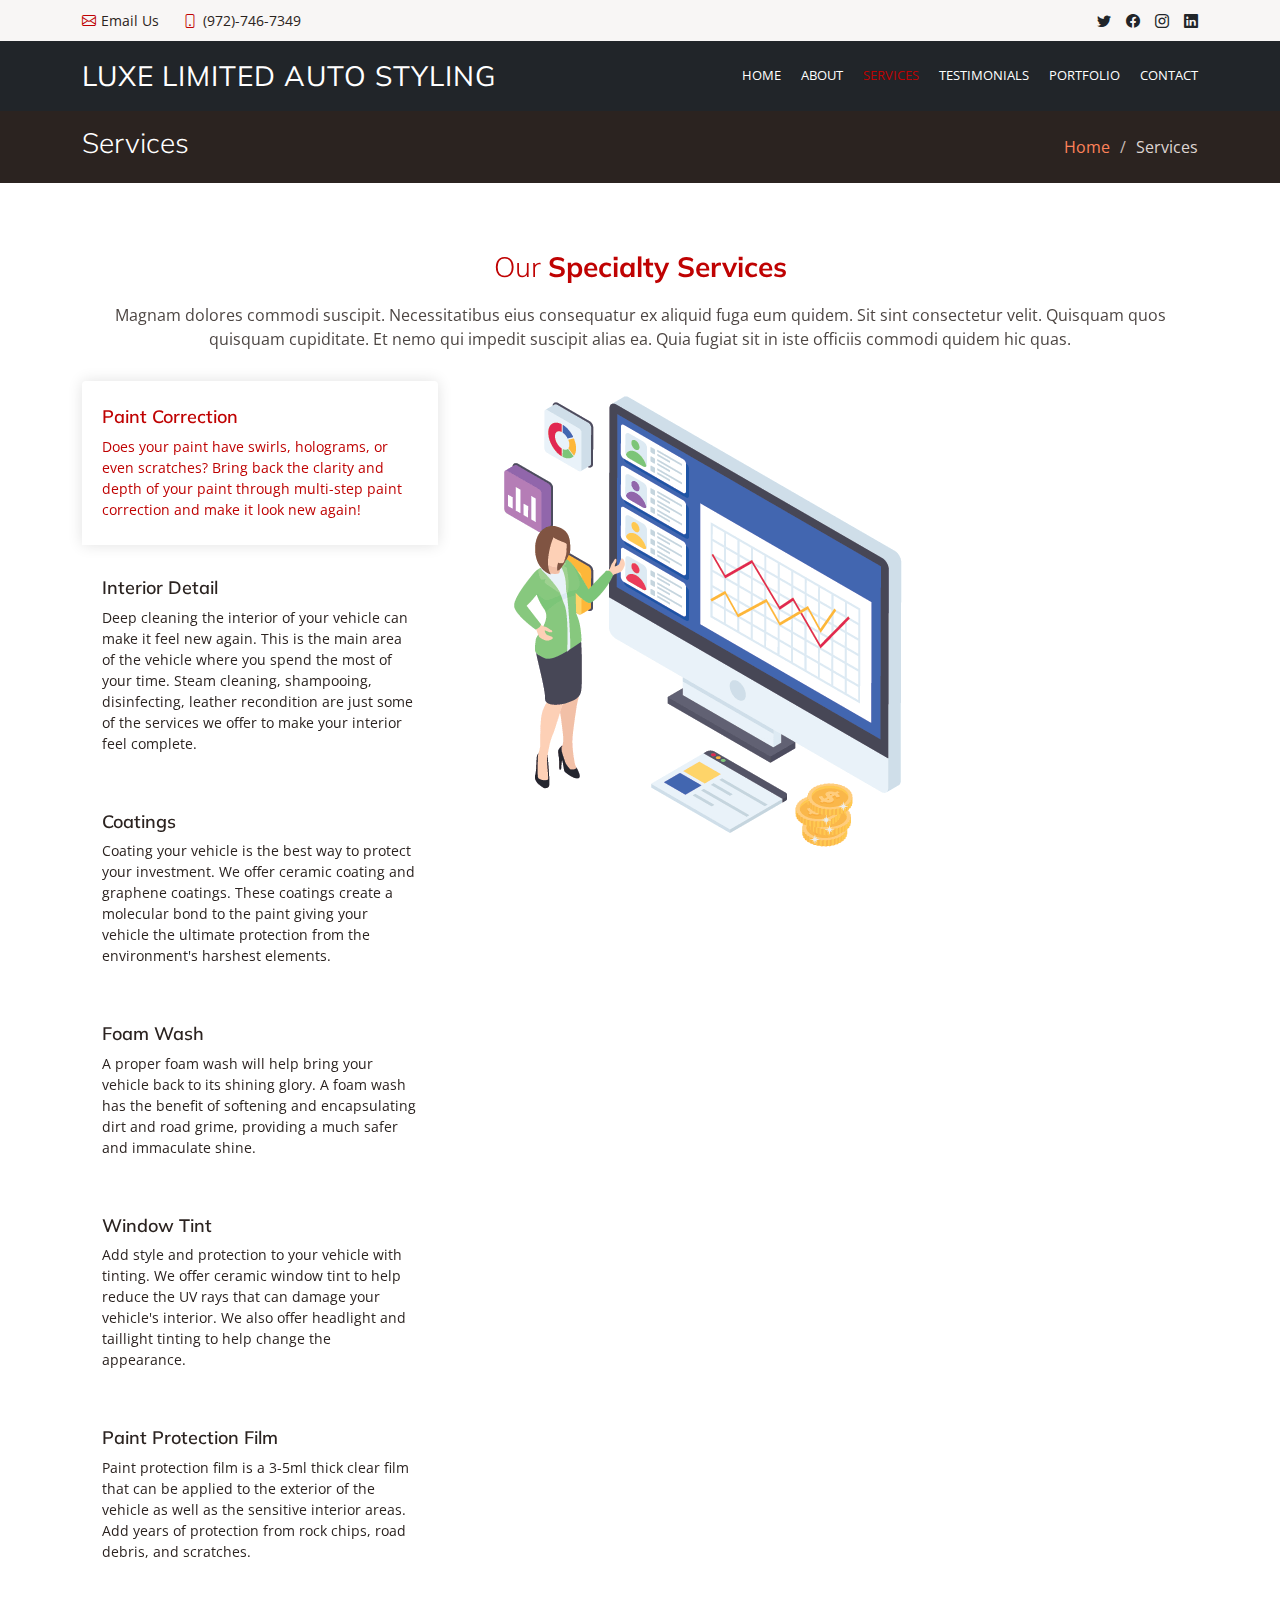
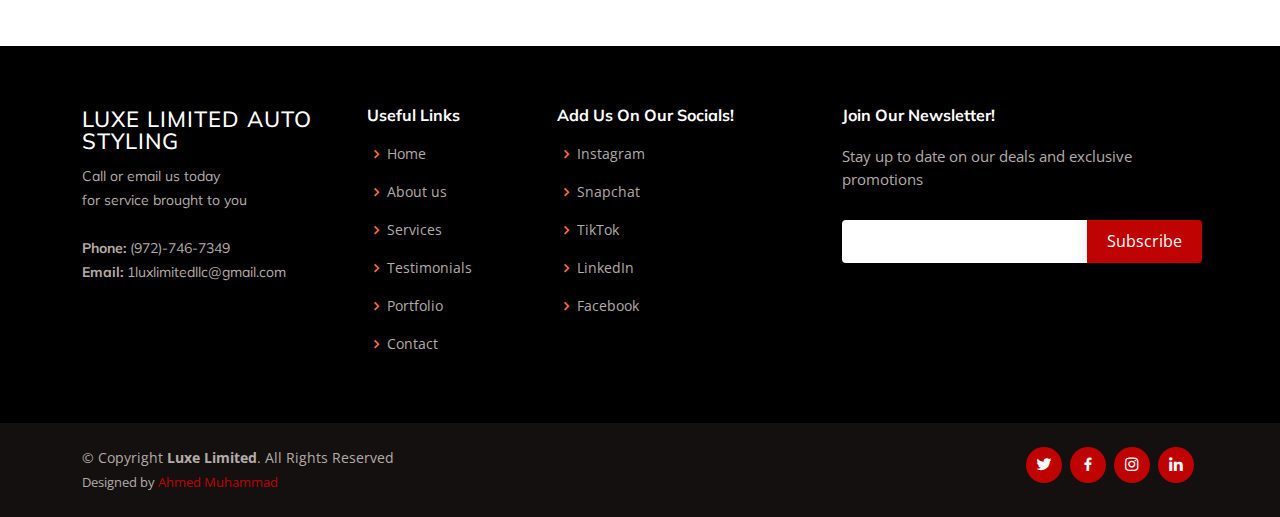
<file: services.html>
<!DOCTYPE html>
<html lang="en">

<head>
  <meta charset="utf-8">
  <meta content="width=device-width, initial-scale=1.0" name="viewport">

  <title>Services - Flattern Bootstrap Template</title>
  <meta content="" name="description">
  <meta content="" name="keywords">

  <!-- Favicons -->
  <link href="assets/img/favicon.png" rel="icon">
  <link href="assets/img/apple-touch-icon.png" rel="apple-touch-icon">

  <!-- Google Fonts -->
  <link href="https://fonts.googleapis.com/css?family=Open+Sans:300,300i,400,400i,600,600i,700,700i|Muli:300,300i,400,400i,500,500i,600,600i,700,700i|Poppins:300,300i,400,400i,500,500i,600,600i,700,700i" rel="stylesheet">

  <!-- Vendor CSS Files -->
  <link href="assets/vendor/animate.css/animate.min.css" rel="stylesheet">
  <link href="assets/vendor/aos/aos.css" rel="stylesheet">
  <link href="assets/vendor/bootstrap/css/bootstrap.min.css" rel="stylesheet">
  <link href="assets/vendor/bootstrap-icons/bootstrap-icons.css" rel="stylesheet">
  <link href="assets/vendor/boxicons/css/boxicons.min.css" rel="stylesheet">
  <link href="assets/vendor/glightbox/css/glightbox.min.css" rel="stylesheet">
  <link href="assets/vendor/swiper/swiper-bundle.min.css" rel="stylesheet">

  <!-- Template Main CSS File -->
  <link href="assets/css/style.css" rel="stylesheet">

  <!-- =======================================================
  * Template Name: Flattern - v4.3.0
  * Template URL: https://bootstrapmade.com/flattern-multipurpose-bootstrap-template/
  * Author: BootstrapMade.com
  * License: https://bootstrapmade.com/license/
  ======================================================== -->
</head>

<body>

    <!-- ======= Top Bar ======= -->
    <section id="topbar" class="d-flex align-items-center">
        <div class="container d-flex justify-content-center justify-content-md-between">
            <div class="contact-info d-flex align-items-center">
                <i class="bi bi-envelope d-flex align-items-center"><a href="mailto:1luxlimitedllc@gmail.com"> Email Us </a></i>
                <i class="bi bi-phone d-flex align-items-center ms-4"><span> (972)-746-7349 </span></i>
            </div>
            <div class="social-links d-none d-md-flex align-items-center">
                <a href="https://twitter.com/" target="_blank" rel="noopener noreferrer" class="twitter"><i class="bi bi-twitter"></i></a>
                <a href="https://www.facebook.com/" target="_blank" rel="noopener noreferrer" class="facebook"><i class="bi bi-facebook"></i></a>
                <a href="https://www.instagram.com/_lux.limited_/" target="_blank" rel="noopener noreferrer" class="instagram"><i class="bi bi-instagram"></i></a>
                <a href="https://www.linkedin.com/" target="_blank" rel="noopener noreferrer" class="linkedin"><i class="bi bi-linkedin"></i></i></a>
            </div>
        </div>
    </section>

    <!-- ======= Header ======= -->
    <header id="header" class="d-flex align-items-center">
        <div class="container d-flex justify-content-between">

            <div class="logo">
                <h1 class="text-light"><a href="index.html">Luxe Limited Auto Styling</a></h1>
                <!-- Uncomment below if you prefer to use an image logo -->
                <!-- <a href="index.html"><img src="assets/img/logo.png" alt="" class="img-fluid"></a>-->
            </div>

            <nav id="navbar" class="navbar">
                <ul>
                    <li><a href="index.html">Home</a></li>
                    <li><a href="about.html">About</a></li>
                    <li><a class="active" href="services.html">Services</a></li>
                    <li><a href="testimonials.html">Testimonials</a></li>
                    <!--<li><a href="pricing.html">Pricing</a></li>-->
                    <li><a href="portfolio.html">Portfolio</a></li>
                    <!--<li><a href="blog.html">Blog</a></li>-->
                    <!--<li class="dropdown"><a href="#"><span>Drop Down</span> <i class="bi bi-chevron-down"></i></a>
                      <ul>
                        <li><a href="#">Drop Down 1</a></li>
                        <li class="dropdown"><a href="#"><span>Deep Drop Down</span> <i class="bi bi-chevron-right"></i></a>
                          <ul>
                            <li><a href="#">Deep Drop Down 1</a></li>
                            <li><a href="#">Deep Drop Down 2</a></li>
                            <li><a href="#">Deep Drop Down 3</a></li>
                            <li><a href="#">Deep Drop Down 4</a></li>
                            <li><a href="#">Deep Drop Down 5</a></li>
                          </ul>
                        </li>
                        <li><a href="#">Drop Down 2</a></li>
                        <li><a href="#">Drop Down 3</a></li>
                        <li><a href="#">Drop Down 4</a></li>
                      </ul>
                    </li>-->
                    <li><a href="contact.html">Contact</a></li>
                </ul>
                <i class="bi bi-list mobile-nav-toggle"></i>
            </nav><!-- .navbar -->

        </div>
    </header><!-- End Header -->

    <main id="main">

        <!-- ======= Breadcrumbs ======= -->
        <section id="breadcrumbs" class="breadcrumbs">
            <div class="container">

                <div class="d-flex justify-content-between align-items-center">
                    <h2>Services</h2>
                    <ol>
                        <li><a href="index.html">Home</a></li>
                        <li>Services</li>
                    </ol>
                </div>

            </div>
        </section><!-- End Breadcrumbs -->
        <!-- ======= Services Section ======= -->
        <!--<section id="services" class="services">
            <div class="container">

                <div class="row">
                    <div class="col-lg-4 col-md-6">
                        <div class="icon-box" data-aos="fade-up">
                            <div class="icon"><i class="bi bi-briefcase"></i></div>
                            <h4 class="title"><a href="">Lorem Ipsum</a></h4>
                            <p class="description">Voluptatum deleniti atque corrupti quos dolores et quas molestias excepturi sint occaecati cupiditate non provident</p>
                        </div>
                    </div>
                    <div class="col-lg-4 col-md-6">
                        <div class="icon-box" data-aos="fade-up" data-aos-delay="100">
                            <div class="icon"><i class="bi bi-card-checklist"></i></div>
                            <h4 class="title"><a href="">Dolor Sitema</a></h4>
                            <p class="description">Minim veniam, quis nostrud exercitation ullamco laboris nisi ut aliquip ex ea commodo consequat tarad limino ata</p>
                        </div>
                    </div>
                    <div class="col-lg-4 col-md-6">
                        <div class="icon-box" data-aos="fade-up" data-aos-delay="200">
                            <div class="icon"><i class="bi bi-bar-chart"></i></div>
                            <h4 class="title"><a href="">Sed ut perspiciatis</a></h4>
                            <p class="description">Duis aute irure dolor in reprehenderit in voluptate velit esse cillum dolore eu fugiat nulla pariatur</p>
                        </div>
                    </div>
                    <div class="col-lg-4 col-md-6">
                        <div class="icon-box" data-aos="fade-up" data-aos-delay="200">
                            <div class="icon"><i class="bi bi-binoculars"></i></div>
                            <h4 class="title"><a href="">Magni Dolores</a></h4>
                            <p class="description">Excepteur sint occaecat cupidatat non proident, sunt in culpa qui officia deserunt mollit anim id est laborum</p>
                        </div>
                    </div>
                    <div class="col-lg-4 col-md-6">
                        <div class="icon-box" data-aos="fade-up" data-aos-delay="300">
                            <div class="icon"><i class="bi bi-brightness-high"></i></div>
                            <h4 class="title"><a href="">Nemo Enim</a></h4>
                            <p class="description">At vero eos et accusamus et iusto odio dignissimos ducimus qui blanditiis praesentium voluptatum deleniti atque</p>
                        </div>
                    </div>
                    <div class="col-lg-4 col-md-6">
                        <div class="icon-box" data-aos="fade-up" data-aos-delay="400">
                            <div class="icon"><i class="bi bi-calendar4-week"></i></div>
                            <h4 class="title"><a href="">Eiusmod Tempor</a></h4>
                            <p class="description">Et harum quidem rerum facilis est et expedita distinctio. Nam libero tempore, cum soluta nobis est eligendi</p>
                        </div>
                    </div>
                </div>

            </div>
        </section>--><!-- End Services Section -->
        <!-- ======= Features Section ======= -->
        <section id="features" class="features">
            <div class="container">

                <div class="section-title" data-aos="fade-up">
                    <h2><br /><br />Our <strong>Specialty Services</strong> </h2>
                    <p>Magnam dolores commodi suscipit. Necessitatibus eius consequatur ex aliquid fuga eum quidem. Sit sint consectetur velit. Quisquam quos quisquam cupiditate. Et nemo qui impedit suscipit alias ea. Quia fugiat sit in iste officiis commodi quidem hic quas.</p>
                </div>

                <div class="row">
                    <div class="col-lg-4 mb-5 mb-lg-0" data-aos="fade-right">
                        <ul class="nav nav-tabs flex-column">
                            <li class="nav-item">
                                <a class="nav-link active show" data-bs-toggle="tab" href="#tab-1">
                                    <h4>Paint Correction</h4>
                                    <p>
                                        Does your paint have swirls, holograms, or even scratches? Bring back the clarity and depth of your paint through multi-step paint correction and make it look new again!

                                    </p>
                                </a>
                            </li>
                            <li class="nav-item mt-2">
                                <a class="nav-link" data-bs-toggle="tab" href="#tab-2">
                                    <h4>Interior Detail</h4>
                                    <p>
                                        Deep cleaning the interior of your vehicle can make it feel new again. This is the main area of the vehicle where you spend the most of your time. Steam cleaning, shampooing, disinfecting, leather recondition are just some of the services we offer to make your interior feel complete.
                                    </p>
                                </a>
                            </li>
                            <li class="nav-item mt-2">
                                <a class="nav-link" data-bs-toggle="tab" href="#tab-3">
                                    <h4>Coatings</h4>
                                    <p>
                                        Coating your vehicle is the best way to protect your investment. We offer ceramic coating and graphene coatings. These coatings create a molecular bond to the paint giving your vehicle the ultimate protection from the environment's harshest elements.
                                    </p>
                                </a>
                            </li>
                            <li class="nav-item mt-2">
                                <a class="nav-link" data-bs-toggle="tab" href="#tab-4">
                                    <h4>Foam Wash</h4>
                                    <p>
                                        A proper foam wash will help bring your vehicle back to its shining glory. A foam wash has the benefit of softening and encapsulating dirt and road grime, providing a much safer and immaculate shine.
                                    </p>
                                </a>
                            </li>
                            <li class="nav-item mt-2">
                                <a class="nav-link" data-bs-toggle="tab" href="#tab-4">
                                    <h4>Window Tint</h4>
                                    <p>
                                        Add style and protection to your vehicle with tinting. We offer ceramic window tint to help reduce the UV rays that can damage your vehicle's interior. We also offer headlight and taillight tinting to help change the appearance.
                                    </p>
                                </a>
                            </li>
                            <li class="nav-item mt-2">
                                <a class="nav-link" data-bs-toggle="tab" href="#tab-4">
                                    <h4>Paint Protection Film</h4>
                                    <p>Paint protection film is a 3-5ml thick clear film that can be applied to the exterior of the vehicle as well as the sensitive interior areas. Add years of protection from rock chips, road debris, and scratches.</p>
                                </a>
                            </li>
                        </ul>
                    </div>
                    <div class="col-lg-7 ml-auto" data-aos="fade-left" data-aos-delay="100">
                        <div class="tab-content">
                            <div class="tab-pane active show" id="tab-1">
                                <figure>
                                    <img src="assets/img/features-1.png" alt="" class="img-fluid">
                                </figure>
                            </div>
                            <div class="tab-pane" id="tab-2">
                                <figure>
                                    <img src="assets/img/features-2.png" alt="" class="img-fluid">
                                </figure>
                            </div>
                            <div class="tab-pane" id="tab-3">
                                <figure>
                                    <img src="assets/img/features-3.png" alt="" class="img-fluid">
                                </figure>
                            </div>
                            <div class="tab-pane" id="tab-4">
                                <figure>
                                    <img src="assets/img/features-4.png" alt="" class="img-fluid">
                                </figure>
                            </div>
                        </div>
                    </div>
                </div>

            </div>
        </section><!-- End Features Section -->

    </main><!-- End #main -->
    <!-- ======= Footer ======= -->
    <footer id="footer">

        <div class="footer-top">
            <div class="container">
                <div class="row">

                    <div class="col-lg-3 col-md-6 footer-contact">
                        <h3>Luxe Limited Auto Styling</h3>
                        <p>
                            Call or email us today <br>
                            for service brought to you<br>
                            <br>
                            <strong>Phone:</strong> (972)-746-7349 <br>
                            <strong>Email:</strong> 1luxlimitedllc@gmail.com<br>
                        </p>
                    </div>

                    <div class="col-lg-2 col-md-6 footer-links">
                        <h4>Useful Links</h4>
                        <ul>
                            <li><i class="bx bx-chevron-right"></i> <a href="index.html">Home</a></li>
                            <li><i class="bx bx-chevron-right"></i> <a href="about.html">About us</a></li>
                            <li><i class="bx bx-chevron-right"></i> <a href="services.html">Services</a></li>
                            <li><i class="bx bx-chevron-right"></i> <a href="testimonials.html">Testimonials</a></li>
                            <li><i class="bx bx-chevron-right"></i> <a href="portfolio.html">Portfolio</a></li>
                            <li><i class="bx bx-chevron-right"></i> <a href="contact.html">Contact</a></li>
                        </ul>
                    </div>

                    <div class="col-lg-3 col-md-6 footer-links">
                        <h4>Add Us On Our Socials!</h4>
                        <ul>
                            <li><i class="bx bx-chevron-right"></i> <a href="https://www.instagram.com/_lux.limited_/" target="_blank" rel="noopener noreferrer">Instagram</a></li>
                            <li><i class="bx bx-chevron-right"></i> <a href="#">Snapchat</a></li>
                            <li><i class="bx bx-chevron-right"></i> <a href="#">TikTok</a></li>
                            <li><i class="bx bx-chevron-right"></i> <a href="#">LinkedIn</a></li>
                            <li><i class="bx bx-chevron-right"></i> <a href="#">Facebook</a></li>
                        </ul>
                    </div>

                    <div class="col-lg-4 col-md-6 footer-newsletter">
                        <h4>Join Our Newsletter!</h4>
                        <p>Stay up to date on our deals and exclusive promotions</p>
                        <form action="" method="post">
                            <input type="email" name="email"><input type="submit" value="Subscribe">
                        </form>
                    </div>

                </div>
            </div>
        </div>

        <div class="container d-md-flex py-4">

            <div class="me-md-auto text-center text-md-start">
                <div class="copyright">
                    &copy; Copyright <strong><span>Luxe Limited</span></strong>. All Rights Reserved
                </div>
                <div class="credits">
                    <!-- All the links in the footer should remain intact. -->
                    <!-- You can delete the links only if you purchased the pro version. -->
                    <!-- Licensing information: https://bootstrapmade.com/license/ -->
                    <!-- Purchase the pro version with working PHP/AJAX contact form: https://bootstrapmade.com/flattern-multipurpose-bootstrap-template/ -->
                    Designed by <a href="https://ahmedm6.github.io/ahmedm6/">Ahmed Muhammad</a>
                </div>
            </div>
            <div class="social-links text-center text-md-right pt-3 pt-md-0">
                <a href="https://www.twitter.com" class="twitter"><i class="bx bxl-twitter"></i></a>
                <a href="https://www.facebook.com" class="facebook"><i class="bx bxl-facebook"></i></a>
                <a href="https://www.instagram.com/_lux.limited_/" class="instagram"><i class="bx bxl-instagram"></i></a>
                <!--<a href="#" class="google-plus"><i class="bx bxl-skype"></i></a>-->
                <a href="https://www.linkedin.com/" class="linkedin"><i class="bx bxl-linkedin"></i></a>
            </div>
        </div>
    </footer><!-- End Footer -->

    <a href="#" class="back-to-top d-flex align-items-center justify-content-center"><i class="bi bi-arrow-up-short"></i></a>

    <!-- Vendor JS Files -->
    <script src="assets/vendor/aos/aos.js"></script>
    <script src="assets/vendor/bootstrap/js/bootstrap.bundle.min.js"></script>
    <script src="assets/vendor/glightbox/js/glightbox.min.js"></script>
    <script src="assets/vendor/isotope-layout/isotope.pkgd.min.js"></script>
    <script src="assets/vendor/php-email-form/validate.js"></script>
    <script src="assets/vendor/swiper/swiper-bundle.min.js"></script>
    <script src="assets/vendor/waypoints/noframework.waypoints.js"></script>

    <!-- Template Main JS File -->
    <script src="assets/js/main.js"></script>

</body>

</html>
</file>
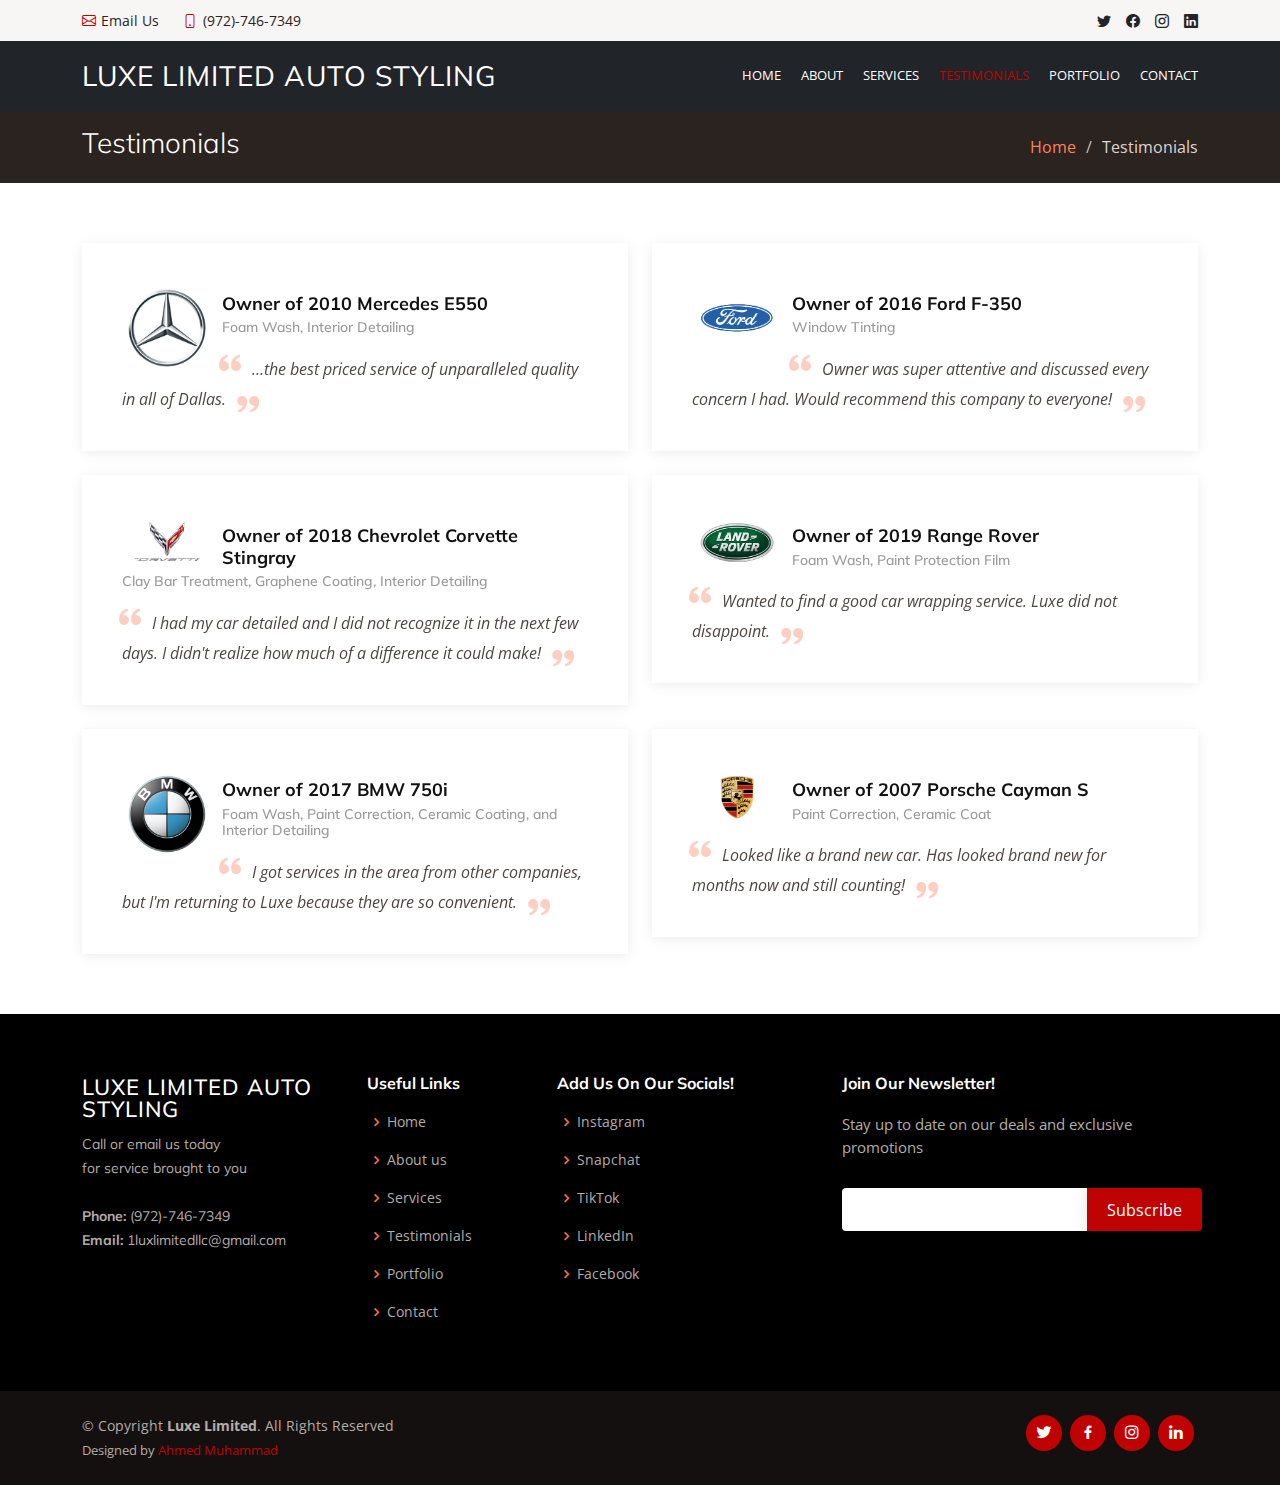
<file: testimonials.html>
<!DOCTYPE html>
<html lang="en">

<head>
  <meta charset="utf-8">
  <meta content="width=device-width, initial-scale=1.0" name="viewport">

  <title>Testimonials - Flattern Bootstrap Template</title>
  <meta content="" name="description">
  <meta content="" name="keywords">

  <!-- Favicons -->
  <link href="assets/img/favicon.png" rel="icon">
  <link href="assets/img/apple-touch-icon.png" rel="apple-touch-icon">

  <!-- Google Fonts -->
  <link href="https://fonts.googleapis.com/css?family=Open+Sans:300,300i,400,400i,600,600i,700,700i|Muli:300,300i,400,400i,500,500i,600,600i,700,700i|Poppins:300,300i,400,400i,500,500i,600,600i,700,700i" rel="stylesheet">

  <!-- Vendor CSS Files -->
  <link href="assets/vendor/animate.css/animate.min.css" rel="stylesheet">
  <link href="assets/vendor/aos/aos.css" rel="stylesheet">
  <link href="assets/vendor/bootstrap/css/bootstrap.min.css" rel="stylesheet">
  <link href="assets/vendor/bootstrap-icons/bootstrap-icons.css" rel="stylesheet">
  <link href="assets/vendor/boxicons/css/boxicons.min.css" rel="stylesheet">
  <link href="assets/vendor/glightbox/css/glightbox.min.css" rel="stylesheet">
  <link href="assets/vendor/swiper/swiper-bundle.min.css" rel="stylesheet">

  <!-- Template Main CSS File -->
  <link href="assets/css/style.css" rel="stylesheet">

  <!-- =======================================================
  * Template Name: Flattern - v4.3.0
  * Template URL: https://bootstrapmade.com/flattern-multipurpose-bootstrap-template/
  * Author: BootstrapMade.com
  * License: https://bootstrapmade.com/license/
  ======================================================== -->
</head>

<body>

    <!-- ======= Top Bar ======= -->
    <section id="topbar" class="d-flex align-items-center">
        <div class="container d-flex justify-content-center justify-content-md-between">
            <div class="contact-info d-flex align-items-center">
                <i class="bi bi-envelope d-flex align-items-center"><a href="mailto:1luxlimitedllc@gmail.com"> Email Us </a></i>
                <i class="bi bi-phone d-flex align-items-center ms-4"><span> (972)-746-7349 </span></i>
            </div>
            <div class="social-links d-none d-md-flex align-items-center">
                <a href="https://twitter.com/" target="_blank" rel="noopener noreferrer" class="twitter"><i class="bi bi-twitter"></i></a>
                <a href="https://www.facebook.com/" target="_blank" rel="noopener noreferrer" class="facebook"><i class="bi bi-facebook"></i></a>
                <a href="https://www.instagram.com/_lux.limited_/" target="_blank" rel="noopener noreferrer" class="instagram"><i class="bi bi-instagram"></i></a>
                <a href="https://www.linkedin.com/" target="_blank" rel="noopener noreferrer" class="linkedin"><i class="bi bi-linkedin"></i></i></a>
            </div>
        </div>
    </section>

    <!-- ======= Header ======= -->
    <header id="header" class="d-flex align-items-center">
        <div class="container d-flex justify-content-between">

            <div class="logo">
                <h1 class="text-light"><a href="index.html">Luxe Limited Auto Styling</a></h1>
                <!-- Uncomment below if you prefer to use an image logo -->
                <!-- <a href="index.html"><img src="assets/img/logo.png" alt="" class="img-fluid"></a>-->
            </div>

            <nav id="navbar" class="navbar">
                <ul>
                    <li><a href="index.html">Home</a></li>
                    <li><a href="about.html">About</a></li>
                    <li><a href="services.html">Services</a></li>
                    <li><a class="active" href="testimonials.html">Testimonials</a></li>
                    <!--<li><a href="pricing.html">Pricing</a></li>-->
                    <li><a href="portfolio.html">Portfolio</a></li>
                    <!--<li><a href="blog.html">Blog</a></li>-->
                    <!--<li class="dropdown"><a href="#"><span>Drop Down</span> <i class="bi bi-chevron-down"></i></a>
                      <ul>
                        <li><a href="#">Drop Down 1</a></li>
                        <li class="dropdown"><a href="#"><span>Deep Drop Down</span> <i class="bi bi-chevron-right"></i></a>
                          <ul>
                            <li><a href="#">Deep Drop Down 1</a></li>
                            <li><a href="#">Deep Drop Down 2</a></li>
                            <li><a href="#">Deep Drop Down 3</a></li>
                            <li><a href="#">Deep Drop Down 4</a></li>
                            <li><a href="#">Deep Drop Down 5</a></li>
                          </ul>
                        </li>
                        <li><a href="#">Drop Down 2</a></li>
                        <li><a href="#">Drop Down 3</a></li>
                        <li><a href="#">Drop Down 4</a></li>
                      </ul>
                    </li>-->
                    <li><a href="contact.html">Contact</a></li>
                </ul>
                <i class="bi bi-list mobile-nav-toggle"></i>
            </nav><!-- .navbar -->

        </div>
    </header><!-- End Header -->

    <main id="main">

        <!-- ======= Breadcrumbs ======= -->
        <section id="breadcrumbs" class="breadcrumbs">
            <div class="container">

                <div class="d-flex justify-content-between align-items-center">
                    <h2>Testimonials</h2>
                    <ol>
                        <li><a href="index.html">Home</a></li>
                        <li>Testimonials</li>
                    </ol>
                </div>

            </div>
        </section><!-- End Breadcrumbs -->
        <!-- ======= Testimonials Section ======= -->
        <section id="testimonials" class="testimonials">
            <div class="container">

                <div class="row">

                    <div class="col-lg-6" data-aos="fade-up">
                        <div class="testimonial-item">
                            <img src="assets/img/testimonials/testimonials-1.jpg" class="testimonial-img" alt="">
                            <h3>Owner of 2010 Mercedes E550</h3>
                            <h4>Foam Wash, Interior Detailing</h4>
                            <p>
                                <i class="bx bxs-quote-alt-left quote-icon-left"></i>
                                …the best priced service of unparalleled quality in all of Dallas.
                                <i class="bx bxs-quote-alt-right quote-icon-right"></i>
                            </p>
                        </div>
                    </div>

                    <div class="col-lg-6" data-aos="fade-up" data-aos-delay="100">
                        <div class="testimonial-item mt-4 mt-lg-0">
                            <img src="assets/img/testimonials/testimonials-2.jpg" class="testimonial-img" alt="">
                            <h3>Owner of 2016 Ford F-350</h3>
                            <h4>Window Tinting</h4>
                            <p>
                                <i class="bx bxs-quote-alt-left quote-icon-left"></i>
                                Owner was super attentive and discussed every concern I had. Would recommend this company to everyone!
                                <i class="bx bxs-quote-alt-right quote-icon-right"></i>
                            </p>
                        </div>
                    </div>

                    <div class="col-lg-6" data-aos="fade-up" data-aos-delay="200">
                        <div class="testimonial-item mt-4">
                            <img src="assets/img/testimonials/testimonials-3.jpg" class="testimonial-img" alt="">
                            <h3>Owner of 2018 Chevrolet Corvette Stingray</h3>
                            <h4>Clay Bar Treatment, Graphene Coating, Interior Detailing</h4>
                            <p>
                                <i class="bx bxs-quote-alt-left quote-icon-left"></i>
                                I had my car detailed and I did not recognize it in the next few days. I didn't realize how much of a difference it could make!
                                <i class="bx bxs-quote-alt-right quote-icon-right"></i>
                            </p>
                        </div>
                    </div>

                    <div class="col-lg-6" data-aos="fade-up" data-aos-delay="300">
                        <div class="testimonial-item mt-4">
                            <img src="assets/img/testimonials/testimonials-4.jpg" class="testimonial-img" alt="">
                            <h3>Owner of 2019 Range Rover</h3>
                            <h4>Foam Wash, Paint Protection Film</h4>
                            <p>
                                <i class="bx bxs-quote-alt-left quote-icon-left"></i>
                                Wanted to find a good car wrapping service. Luxe did not disappoint.
                                <i class="bx bxs-quote-alt-right quote-icon-right"></i>
                            </p>
                        </div>
                    </div>

                    <div class="col-lg-6" data-aos="fade-up" data-aos-delay="400">
                        <div class="testimonial-item mt-4">
                            <img src="assets/img/testimonials/testimonials-5.jpg" class="testimonial-img" alt="">
                            <h3>Owner of 2017 BMW 750i</h3>
                            <h4>Foam Wash, Paint Correction, Ceramic Coating, and Interior Detailing</h4>
                            <p>
                                <i class="bx bxs-quote-alt-left quote-icon-left"></i>
                                I got services in the area from other companies, but I'm returning to Luxe because they are so convenient.
                                <i class="bx bxs-quote-alt-right quote-icon-right"></i>
                            </p>
                        </div>
                    </div>

                    <div class="col-lg-6" data-aos="fade-up" data-aos-delay="500">
                        <div class="testimonial-item mt-4">
                            <img src="assets/img/testimonials/testimonials-6.jpg" class="testimonial-img" alt="">
                            <h3>Owner of 2007 Porsche Cayman S</h3>
                            <h4>Paint Correction, Ceramic Coat</h4>
                            <p>
                                <i class="bx bxs-quote-alt-left quote-icon-left"></i>
                                Looked like a brand new car. Has looked brand new for months now and still counting!
                                <i class="bx bxs-quote-alt-right quote-icon-right"></i>
                            </p>
                        </div>
                    </div>

                </div>

            </div>
        </section><!-- End Testimonials Section -->

    </main><!-- End #main -->
    <!-- ======= Footer ======= -->
    <footer id="footer">

        <div class="footer-top">
            <div class="container">
                <div class="row">

                    <div class="col-lg-3 col-md-6 footer-contact">
                        <h3>Luxe Limited Auto Styling</h3>
                        <p>
                            Call or email us today <br>
                            for service brought to you<br>
                            <br>
                            <strong>Phone:</strong> (972)-746-7349 <br>
                            <strong>Email:</strong> 1luxlimitedllc@gmail.com<br>
                        </p>
                    </div>

                    <div class="col-lg-2 col-md-6 footer-links">
                        <h4>Useful Links</h4>
                        <ul>
                            <li><i class="bx bx-chevron-right"></i> <a href="index.html">Home</a></li>
                            <li><i class="bx bx-chevron-right"></i> <a href="about.html">About us</a></li>
                            <li><i class="bx bx-chevron-right"></i> <a href="services.html">Services</a></li>
                            <li><i class="bx bx-chevron-right"></i> <a href="testimonials.html">Testimonials</a></li>
                            <li><i class="bx bx-chevron-right"></i> <a href="portfolio.html">Portfolio</a></li>
                            <li><i class="bx bx-chevron-right"></i> <a href="contact.html">Contact</a></li>
                        </ul>
                    </div>

                    <div class="col-lg-3 col-md-6 footer-links">
                        <h4>Add Us On Our Socials!</h4>
                        <ul>
                            <li><i class="bx bx-chevron-right"></i> <a href="https://www.instagram.com/_lux.limited_/" target="_blank" rel="noopener noreferrer">Instagram</a></li>
                            <li><i class="bx bx-chevron-right"></i> <a href="#">Snapchat</a></li>
                            <li><i class="bx bx-chevron-right"></i> <a href="#">TikTok</a></li>
                            <li><i class="bx bx-chevron-right"></i> <a href="#">LinkedIn</a></li>
                            <li><i class="bx bx-chevron-right"></i> <a href="#">Facebook</a></li>
                        </ul>
                    </div>

                    <div class="col-lg-4 col-md-6 footer-newsletter">
                        <h4>Join Our Newsletter!</h4>
                        <p>Stay up to date on our deals and exclusive promotions</p>
                        <form action="" method="post">
                            <input type="email" name="email"><input type="submit" value="Subscribe">
                        </form>
                    </div>

                </div>
            </div>
        </div>

        <div class="container d-md-flex py-4">

            <div class="me-md-auto text-center text-md-start">
                <div class="copyright">
                    &copy; Copyright <strong><span>Luxe Limited</span></strong>. All Rights Reserved
                </div>
                <div class="credits">
                    <!-- All the links in the footer should remain intact. -->
                    <!-- You can delete the links only if you purchased the pro version. -->
                    <!-- Licensing information: https://bootstrapmade.com/license/ -->
                    <!-- Purchase the pro version with working PHP/AJAX contact form: https://bootstrapmade.com/flattern-multipurpose-bootstrap-template/ -->
                    Designed by <a href="https://ahmedm6.github.io/ahmedm6/">Ahmed Muhammad</a>
                </div>
            </div>
            <div class="social-links text-center text-md-right pt-3 pt-md-0">
                <a href="https://www.twitter.com" class="twitter"><i class="bx bxl-twitter"></i></a>
                <a href="https://www.facebook.com" class="facebook"><i class="bx bxl-facebook"></i></a>
                <a href="https://www.instagram.com/_lux.limited_/" class="instagram"><i class="bx bxl-instagram"></i></a>
                <!--<a href="#" class="google-plus"><i class="bx bxl-skype"></i></a>-->
                <a href="https://www.linkedin.com/" class="linkedin"><i class="bx bxl-linkedin"></i></a>
            </div>
        </div>
    </footer><!-- End Footer -->

    <a href="#" class="back-to-top d-flex align-items-center justify-content-center"><i class="bi bi-arrow-up-short"></i></a>

    <!-- Vendor JS Files -->
    <script src="assets/vendor/aos/aos.js"></script>
    <script src="assets/vendor/bootstrap/js/bootstrap.bundle.min.js"></script>
    <script src="assets/vendor/glightbox/js/glightbox.min.js"></script>
    <script src="assets/vendor/isotope-layout/isotope.pkgd.min.js"></script>
    <script src="assets/vendor/php-email-form/validate.js"></script>
    <script src="assets/vendor/swiper/swiper-bundle.min.js"></script>
    <script src="assets/vendor/waypoints/noframework.waypoints.js"></script>

    <!-- Template Main JS File -->
    <script src="assets/js/main.js"></script>

</body>

</html>
</file>
<file: assets/css/style.css>
/**
* Template Name: Flattern - v4.3.0
* Template URL: https://bootstrapmade.com/flattern-multipurpose-bootstrap-template/
* Author: BootstrapMade.com
* License: https://bootstrapmade.com/license/
*/

/*--------------------------------------------------------------
# General
--------------------------------------------------------------*/
body {
  font-family: "Open Sans", sans-serif;
  color: #4d4643;
}

a {
  color: #bf0202;
  text-decoration: none;
}

a:hover {
  color: #fd5c28;
  text-decoration: none;
}

h1, h2, h3, h4, h5, h6 {
  font-family: "Muli", sans-serif;
}

/*--------------------------------------------------------------
# Back to top button
--------------------------------------------------------------*/
.back-to-top {
  position: fixed;
  visibility: hidden;
  opacity: 0;
  right: 15px;
  bottom: 15px;
  z-index: 996;
  background: #bf0202;
  width: 40px;
  height: 40px;
  border-radius: 4px;
  transition: all 0.4s;
}

.back-to-top i {
  font-size: 28px;
  color: #fff;
  line-height: 0;
}

.back-to-top:hover {
  background: #fd541e;
  color: #fff;
}

.back-to-top.active {
  visibility: visible;
  opacity: 1;
}

/*--------------------------------------------------------------
# Disable AOS delay on mobile
--------------------------------------------------------------*/
@media screen and (max-width: 768px) {
  [data-aos-delay] {
    transition-delay: 0 !important;
  }
}

/*--------------------------------------------------------------
# Top Bar
--------------------------------------------------------------*/
#topbar {
  background: #f8f6f5;
  padding: 10px 0;
  font-size: 14px;
}

#topbar .contact-info i {
  font-style: normal;
  color: #bf0202;
}

#topbar .contact-info i a, #topbar .contact-info i span {
  padding-left: 5px;
  color: #2b2320;
}

#topbar .contact-info i a {
  line-height: 0;
  transition: 0.3s;
}

#topbar .contact-info i a:hover {
  color: #bf0202;
}

    #topbar .social-links a {
        color: #212529;
        line-height: 0;
        transition: 0.3s;
        margin-left: 15px;
    }

#topbar .social-links a:hover {
  color: #bf0202;
}

/*--------------------------------------------------------------
# Header
--------------------------------------------------------------*/
#header {
    height: 70px;
    transition: all 0.5s;
    z-index: 997;
    transition: all 0.5s;
    background: #212529;
}

#header.fixed-top {
  box-shadow: 0px 0px 20px 0px rgba(0, 0, 0, 0.1);
}

#header .logo h1 {
  font-size: 28px;
  margin: 0;
  padding: 10px 0;
  line-height: 1;
  font-weight: 400;
  letter-spacing: 1px;
  text-transform: uppercase;
}

#header .logo h1 a, #header .logo h1 a:hover {
  color: #fff;
  text-decoration: none;
}

#header .logo img {
  padding: 0;
  margin: 0;
  max-height: 40px;
}

.scrolled-offset {
  margin-top: 70px;
}

/*--------------------------------------------------------------
# Navigation Menu
--------------------------------------------------------------*/
/**
* Desktop Navigation 
*/
.navbar {
  padding: 0;
}

.navbar ul {
  margin: 0;
  padding: 0;
  display: flex;
  list-style: none;
  align-items: center;
}

.navbar li {
  position: relative;
}

.navbar a, .navbar a:focus {
  display: flex;
  align-items: center;
  justify-content: space-between;
  padding: 10px 0 10px 20px;
  font-size: 13px;
  color: #ffffff;
  white-space: nowrap;
  text-transform: uppercase;
  transition: 0.3s;
}

.navbar a i, .navbar a:focus i {
  font-size: 12px;
  line-height: 0;
  margin-left: 5px;
}

.navbar a:hover, .navbar .active, .navbar .active:focus, .navbar li:hover > a {
  color: #bf0202;
}

.navbar .getstarted {
  background: #bf0202;
  padding: 8px 20px;
  margin-left: 30px;
  border-radius: 4px;
  color: #fff;
}

.navbar .getstarted:hover {
  color: #fff;
  background: #fd490f;
}

.navbar .dropdown ul {
  display: block;
  position: absolute;
  left: 14px;
  top: calc(100% + 30px);
  margin: 0;
  padding: 10px 0;
  z-index: 99;
  opacity: 0;
  visibility: hidden;
  background: #fff;
  box-shadow: 0px 0px 30px rgba(127, 137, 161, 0.25);
  transition: 0.3s;
}

.navbar .dropdown ul li {
  min-width: 200px;
}

.navbar .dropdown ul a {
  padding: 10px 20px;
  font-size: 13px;
  text-transform: none;
  font-weight: 500;
  color: #581601;
}

.navbar .dropdown ul a i {
  font-size: 12px;
}

.navbar .dropdown ul a:hover, .navbar .dropdown ul .active:hover, .navbar .dropdown ul li:hover > a {
  color: #bf0202;
}

.navbar .dropdown:hover > ul {
  opacity: 1;
  top: 100%;
  visibility: visible;
}

.navbar .dropdown .dropdown ul {
  top: 0;
  left: calc(100% - 30px);
  visibility: hidden;
}

.navbar .dropdown .dropdown:hover > ul {
  opacity: 1;
  top: 0;
  left: 100%;
  visibility: visible;
}

@media (max-width: 1366px) {
  .navbar .dropdown .dropdown ul {
    left: -90%;
  }
  .navbar .dropdown .dropdown:hover > ul {
    left: -100%;
  }
}

/**
* Mobile Navigation 
*/
.mobile-nav-toggle {
  color: #ffff;
  font-size: 28px;
  cursor: pointer;
  display: none;
  line-height: 0;
  transition: 0.5s;
}

.mobile-nav-toggle.bi-x {
  color: #fff;
}

@media (max-width: 991px) {
  .mobile-nav-toggle {
    display: block;
  }
  .navbar ul {
    display: none;
  }
}

.navbar-mobile {
  position: fixed;
  overflow: hidden;
  top: 0;
  right: 0;
  left: 0;
  bottom: 0;
  background: rgba(14, 11, 10, 0.9);
  transition: 0.3s;
  z-index: 999;
}

.navbar-mobile .mobile-nav-toggle {
  position: absolute;
  top: 15px;
  right: 15px;
}

.navbar-mobile ul {
  display: block;
  position: absolute;
  top: 55px;
  right: 15px;
  bottom: 15px;
  left: 15px;
  padding: 10px 0;
  background-color: #fff;
  overflow-y: auto;
  transition: 0.3s;
}

.navbar-mobile a {
  padding: 10px 20px;
  font-size: 15px;
  color: #581601;
}

.navbar-mobile a:hover, .navbar-mobile .active, .navbar-mobile li:hover > a {
  color: #bf0202;
}

.navbar-mobile .getstarted {
  margin: 15px;
}

.navbar-mobile .dropdown ul {
  position: static;
  display: none;
  margin: 10px 20px;
  padding: 10px 0;
  z-index: 99;
  opacity: 1;
  visibility: visible;
  background: #fff;
  box-shadow: 0px 0px 30px rgba(127, 137, 161, 0.25);
}

.navbar-mobile .dropdown ul li {
  min-width: 200px;
}

.navbar-mobile .dropdown ul a {
  padding: 10px 20px;
}

.navbar-mobile .dropdown ul a i {
  font-size: 12px;
}

.navbar-mobile .dropdown ul a:hover, .navbar-mobile .dropdown ul .active:hover, .navbar-mobile .dropdown ul li:hover > a {
  color: #bf0202;
}

.navbar-mobile .dropdown > .dropdown-active {
  display: block;
}

/*--------------------------------------------------------------
# Hero Section
--------------------------------------------------------------*/
#hero {
  width: 100%;
  height: 70vh;
  overflow: hidden;
  position: relative;
  padding: 0;
}

#hero .carousel, #hero .carousel-inner, #hero .carousel-item, #hero .carousel-item::before {
  background-size: cover;
  background-position: center;
  background-repeat: no-repeat;
  position: absolute;
  top: 0;
  right: 0;
  left: 0;
  bottom: 0;
}

#hero .carousel-container {
  display: flex;
  align-items: flex-end;
  justify-content: center;
  position: absolute;
  bottom: 60px;
  top: 110px;
  left: 50px;
  right: 50px;
}

#hero .carousel-content {
  background: rgba(28, 23, 21, 0.7);
  padding: 20px;
  color: #fff;
  -webkit-animation-duration: .5s;
  animation-duration: .5s;
  border-top: 5px solid #bf0202;
}

#hero .carousel-content h2 {
  color: #fff;
  margin-bottom: 30px;
  font-size: 28px;
  font-weight: 700;
}

#hero .btn-get-started {
  font-family: "Muli", sans-serif;
  font-weight: 500;
  font-size: 14px;
  letter-spacing: 1px;
  display: inline-block;
  padding: 12px 32px;
  border-radius: 4px;
  transition: 0.5s;
  line-height: 1;
  margin: 10px;
  color: #fff;
  -webkit-animation-delay: 0.8s;
  animation-delay: 0.8s;
  border: 2px solid #bf0202;
}

#hero .btn-get-started:hover {
  background: #bf0202;
  color: #fff;
  text-decoration: none;
}

#hero .carousel-inner .carousel-item {
  transition-property: opacity;
}

#hero .carousel-inner .carousel-item,
#hero .carousel-inner .active.carousel-item-start,
#hero .carousel-inner .active.carousel-item-end {
  opacity: 0;
}

#hero .carousel-inner .active,
#hero .carousel-inner .carousel-item-next.carousel-item-start,
#hero .carousel-inner .carousel-item-prev.carousel-item-end {
  opacity: 1;
  transition: 0.5s;
}

#hero .carousel-inner .carousel-item-next,
#hero .carousel-inner .carousel-item-prev,
#hero .carousel-inner .active.carousel-item-start,
#hero .carousel-inner .active.carousel-item-end {
  left: 0;
  transform: translate3d(0, 0, 0);
}

#hero .carousel-control-prev, #hero .carousel-control-next {
  width: 10%;
}

#hero .carousel-control-next-icon, #hero .carousel-control-prev-icon {
  background: none;
  font-size: 48px;
  line-height: 1;
  width: auto;
  height: auto;
}

#hero .carousel-indicators li {
  cursor: pointer;
}

@media (min-width: 1024px) {
  #hero .carousel-content {
    width: 60%;
  }
  #hero .carousel-control-prev, #hero .carousel-control-next {
    width: 5%;
  }
}

@media (max-width: 992px) {
  #hero {
    height: calc(100vh - 70px);
  }
  #hero .carousel-content h2 {
    margin-bottom: 15px;
    font-size: 22px;
  }
  #hero .carousel-content p {
    font-size: 15px;
  }
}

@media (max-height: 500px) {
  #hero {
    height: 120vh;
  }
}

/*--------------------------------------------------------------
# Sections General
--------------------------------------------------------------*/
section {
  padding: 60px 0;
  overflow: hidden;
}

.section-bg {
  background-color: #f6f3f2;
}

.section-title {
  padding-bottom: 30px;
  text-align: center;
}

    .section-title h2 {
        font-size: 28px;
        font-weight: 300;
        margin-bottom: 20px;
        padding-bottom: 0;
        color: #bf0202;
    }

.section-title h2 strong {
  font-weight: 700;
}

.section-title p {
  margin-bottom: 0;
}

/*--------------------------------------------------------------
# Breadcrumbs
--------------------------------------------------------------*/
.breadcrumbs {
  padding: 15px 0;
  background: #2b2320;
  min-height: 40px;
}

.breadcrumbs h2 {
  font-size: 28px;
  font-weight: 300;
  color: #fff;
}

.breadcrumbs ol {
  display: flex;
  flex-wrap: wrap;
  list-style: none;
  padding: 0;
  margin: 0;
  color: #ded5d2;
}

.breadcrumbs ol a {
  color: #fe825a;
}

.breadcrumbs ol li + li {
  padding-left: 10px;
}

.breadcrumbs ol li + li::before {
  display: inline-block;
  padding-right: 10px;
  color: #c8bab5;
  content: "/";
}

@media (max-width: 768px) {
  .breadcrumbs .d-flex {
    display: block !important;
  }
  .breadcrumbs ol {
    display: block;
  }
  .breadcrumbs ol li {
    display: inline-block;
  }
}

/*--------------------------------------------------------------
# Cta
--------------------------------------------------------------*/
.cta {
  background: #f3f1f0;
  padding: 60px 0;
  color: #574741;
}

.cta h3 {
  font-size: 28px;
  font-weight: 700;
}

.cta h3 span {
  color: #bf0202;
}

.cta p {
  padding: 0;
  margin: 0;
}

.cta .cta-btn {
  font-family: "Poppins", sans-serif;
  text-transform: uppercase;
  font-weight: 500;
  font-size: 14px;
  letter-spacing: 1px;
  display: inline-block;
  padding: 10px 25px;
  border-radius: 2px;
  transition: 0.4s;
  margin: 10px;
  border-radius: 4px;
  border: 2px solid #bf0202;
  color: #bf0202;
  background: #fff;
}

.cta .cta-btn:hover {
  background: #bf0202;
  color: #fff;
}

@media (max-width: 1024px) {
  .cta {
    background-attachment: scroll;
  }
}

@media (min-width: 769px) {
  .cta .cta-btn-container {
    display: flex;
    align-items: center;
    justify-content: flex-end;
  }
}

/*--------------------------------------------------------------
# Services
--------------------------------------------------------------*/
.services .icon-box {
  padding: 50px 20px;
  margin-top: 35px;
  margin-bottom: 25px;
  text-align: center;
  border: 1px solid #ebe6e4;
  height: 200px;
  position: relative;
  background: #faf9f8;
}

.services .icon {
  position: absolute;
  top: -36px;
  left: calc(50% - 36px);
  transition: 0.2s;
  border-radius: 50%;
  border: 6px solid #fff;
  display: flex;
  justify-content: center;
  align-items: center;
  text-align: center;
  width: 72px;
  height: 72px;
  background: #bf0202;
}

.services .icon i {
  color: #fff;
  font-size: 24px;
  line-height: 0;
}

.services .title {
  font-weight: 700;
  margin-bottom: 15px;
  font-size: 18px;
  text-transform: uppercase;
}

.services .title a {
  color: #343a40;
}

.services .icon-box:hover .icon {
  background: #fff;
  border: 2px solid #bf0202;
}

.services .icon-box:hover .icon i {
  color: #bf0202;
}

.services .icon-box:hover .title a {
  color: #bf0202;
}

.services .description {
  line-height: 24px;
  font-size: 14px;
}

/*--------------------------------------------------------------
# Portfolio
--------------------------------------------------------------*/
.portfolio #portfolio-flters {
  padding: 0;
  margin: 0 auto 50px auto;
  list-style: none;
  text-align: center;
}

.portfolio #portfolio-flters li {
  cursor: pointer;
  display: inline-block;
  padding: 8px 20px 10px 20px;
  font-size: 14px;
  font-weight: 400;
  line-height: 1;
  text-transform: uppercase;
  color: #4d4643;
  transition: all 0.3s;
  border-radius: 50px;
}

.portfolio #portfolio-flters li:hover, .portfolio #portfolio-flters li.filter-active {
  color: #fff;
  background: #bf0202;
}

.portfolio #portfolio-flters li:last-child {
  margin-right: 0;
}

.portfolio .portfolio-item {
  margin-bottom: 30px;
}

.portfolio .portfolio-item .portfolio-info {
  opacity: 0;
  position: absolute;
  left: 30px;
  right: 30px;
  bottom: 0;
  z-index: 3;
  transition: all ease-in-out 0.3s;
  background: rgba(255, 255, 255, 0.9);
  padding: 15px;
}

.portfolio .portfolio-item .portfolio-info h4 {
  font-size: 18px;
  color: #fff;
  font-weight: 600;
  color: #2b2320;
}

.portfolio .portfolio-item .portfolio-info p {
  color: #ffffff;
  font-size: 14px;
  margin-bottom: 0;
}

.portfolio .portfolio-item .portfolio-info .preview-link, .portfolio .portfolio-item .portfolio-info .details-link {
  position: absolute;
  right: 40px;
  font-size: 24px;
  top: calc(50% - 18px);
  color: #483b36;
}

.portfolio .portfolio-item .portfolio-info .preview-link:hover, .portfolio .portfolio-item .portfolio-info .details-link:hover {
  color: #bf0202;
}

.portfolio .portfolio-item .portfolio-info .details-link {
  right: 10px;
}

.portfolio .portfolio-item .portfolio-links {
  opacity: 0;
  left: 0;
  right: 0;
  text-align: center;
  z-index: 3;
  position: absolute;
  transition: all ease-in-out 0.3s;
}

.portfolio .portfolio-item .portfolio-links a {
  color: #fff;
  margin: 0 2px;
  font-size: 28px;
  display: inline-block;
  transition: 0.3s;
}

.portfolio .portfolio-item .portfolio-links a:hover {
  color: #fe825a;
}

.portfolio .portfolio-item:hover .portfolio-info {
  opacity: 1;
  bottom: 20px;
}

/*--------------------------------------------------------------
# Portfolio Details
--------------------------------------------------------------*/
.portfolio-details {
  padding-top: 40px;
}

.portfolio-details .portfolio-details-slider img {
  width: 100%;
}

.portfolio-details .portfolio-details-slider .swiper-pagination {
  margin-top: 20px;
  position: relative;
}

.portfolio-details .portfolio-details-slider .swiper-pagination .swiper-pagination-bullet {
  width: 12px;
  height: 12px;
  background-color: #fff;
  opacity: 1;
  border: 1px solid #bf0202;
}

.portfolio-details .portfolio-details-slider .swiper-pagination .swiper-pagination-bullet-active {
  background-color: #bf0202;
}

.portfolio-details .portfolio-info {
  padding: 30px;
  box-shadow: 0px 0 30px rgba(43, 35, 32, 0.08);
}

.portfolio-details .portfolio-info h3 {
  font-size: 22px;
  font-weight: 700;
  margin-bottom: 20px;
  padding-bottom: 20px;
  border-bottom: 1px solid #eee;
}

.portfolio-details .portfolio-info ul {
  list-style: none;
  padding: 0;
  font-size: 15px;
}

.portfolio-details .portfolio-info ul li + li {
  margin-top: 10px;
}

.portfolio-details .portfolio-description {
  padding-top: 30px;
}

.portfolio-details .portfolio-description h2 {
  font-size: 26px;
  font-weight: 700;
  margin-bottom: 20px;
}

.portfolio-details .portfolio-description p {
  padding: 0;
}

/*--------------------------------------------------------------
# Clients
--------------------------------------------------------------*/
.clients .clients-wrap {
  border-top: 1px solid #f1eeed;
  border-left: 1px solid #f1eeed;
}

.clients .client-logo {
  padding: 20px;
  display: flex;
  justify-content: center;
  align-items: center;
  border-right: 1px solid #f1eeed;
  border-bottom: 1px solid #f1eeed;
  overflow: hidden;
  background: #fff;
  height: 100px;
}

.clients .client-logo img {
  transition: all 0.3s ease-in-out;
  height: 36px;
  filter: grayscale(100%);
}

.clients .client-logo:hover img {
  filter: none;
  transform: scale(1.1);
}

/*--------------------------------------------------------------
# About Us
--------------------------------------------------------------*/
.about-us .content {
  padding: 30px 0;
}

.about-us .content h3 {
  font-weight: 700;
  font-size: 34px;
}

.about-us .content p {
  margin-bottom: 0;
}

.about-us .content .icon-box {
  margin-top: 25px;
}

.about-us .content .icon-box h4 {
  font-size: 20px;
  font-weight: 700;
  margin: 5px 0 10px 60px;
}

.about-us .content .icon-box i {
  font-size: 48px;
  float: left;
  color: #bf0202;
}

.about-us .content .icon-box p {
  font-size: 15px;
  color: #90847f;
  margin-left: 60px;
}

.about-us .image {
  background: url("../img/about.jpg") center center no-repeat;
  background-size: cover;
  min-height: 400px;
}

@media (max-width: 991px) {
  .about-us .image {
    text-align: center;
  }
  .about-us .image img {
    max-width: 80%;
  }
}

@media (max-width: 667px) {
  .about-us .image img {
    max-width: 100%;
  }
}

/*--------------------------------------------------------------
# Our Team
--------------------------------------------------------------*/
.team .member {
  margin-bottom: 20px;
  overflow: hidden;
  text-align: center;
  border-radius: 5px;
  background: #fff;
  box-shadow: 0px 2px 15px rgba(0, 0, 0, 0.1);
}

.team .member .member-img {
  position: relative;
  overflow: hidden;
}

.team .member .social {
  position: absolute;
  left: 0;
  bottom: 0;
  right: 0;
  height: 40px;
  opacity: 0;
  transition: ease-in-out 0.3s;
  background: rgba(255, 255, 255, 0.85);
  display: flex;
  align-items: center;
  justify-content: center;
}

.team .member .social a {
  transition: color 0.3s;
  color: #2b2320;
  margin: 0 10px;
  display: inline-flex;
  align-items: center;
  justify-content: center;
}

.team .member .social a:hover {
  color: #bf0202;
}

.team .member .social i {
  font-size: 18px;
  line-height: 0;
}

.team .member .member-info {
  padding: 25px 15px;
}

.team .member .member-info h4 {
  font-weight: 700;
  margin-bottom: 5px;
  font-size: 18px;
  color: #2b2320;
}

.team .member .member-info span {
  display: block;
  font-size: 13px;
  font-weight: 400;
  color: #b4aca8;
}

.team .member .member-info p {
  font-style: italic;
  font-size: 14px;
  line-height: 26px;
  color: #847872;
}

.team .member:hover .social {
  opacity: 1;
}

/*--------------------------------------------------------------
# Our Skills
--------------------------------------------------------------*/
.skills .progress {
  height: 50px;
  display: block;
  background: none;
}

.skills .progress .skill {
  padding: 0;
  margin: 0 0 6px 0;
  text-transform: uppercase;
  display: block;
  font-weight: 600;
  font-family: "Poppins", sans-serif;
  color: #2b2320;
}

.skills .progress .skill .val {
  float: right;
  font-style: normal;
}

.skills .progress-bar-wrap {
  background: #ded5d2;
}

.skills .progress-bar {
  width: 1px;
  height: 10px;
  transition: .9s;
  background-color: #bf0202;
}

/*--------------------------------------------------------------
# Features
--------------------------------------------------------------*/
.features {
  padding-top: 0;
}

.features .nav-tabs {
  border: 0;
}

.features .nav-link {
  border: 0;
  padding: 25px 20px;
  transition: 0.3s;
  color: #2b2320;
}

.features .nav-link:hover {
  color: #bf0202;
}

.features .nav-link h4 {
  font-size: 18px;
  font-weight: 600;
}

.features .nav-link p {
  font-size: 14px;
  margin-bottom: 0;
}

.features .nav-link.active {
  box-shadow: 0px 0 15px rgba(0, 0, 0, 0.12);
  color: #bf0202;
}

.features .tab-pane.active {
  -webkit-animation: slide-down 0.5s ease-out;
  animation: slide-down 0.5s ease-out;
}

@-webkit-keyframes slide-down {
  0% {
    opacity: 0;
  }
  100% {
    opacity: 1;
  }
}

@keyframes slide-down {
  0% {
    opacity: 0;
  }
  100% {
    opacity: 1;
  }
}

/*--------------------------------------------------------------
# Pricing
--------------------------------------------------------------*/
.pricing .box {
  padding: 20px;
  background: #f3f1f0;
  text-align: center;
  border-radius: 8px;
  position: relative;
  overflow: hidden;
}

.pricing h3 {
  font-weight: 400;
  padding: 15px;
  font-size: 18px;
  text-transform: uppercase;
  font-weight: 600;
  color: #2b2320;
}

.pricing h4 {
  font-size: 42px;
  color: #bf0202;
  font-weight: 500;
  font-family: "Open Sans", sans-serif;
  margin-bottom: 20px;
}

.pricing h4 sup {
  font-size: 20px;
  top: -15px;
  left: -3px;
}

.pricing h4 span {
  color: #bababa;
  font-size: 16px;
  font-weight: 300;
}

.pricing ul {
  padding: 0;
  list-style: none;
  color: #2b2320;
  text-align: center;
  line-height: 20px;
  font-size: 14px;
}

.pricing ul li {
  padding-bottom: 16px;
}

.pricing ul .na {
  color: #ccc;
  text-decoration: line-through;
}

.pricing .btn-wrap {
  padding: 15px;
  text-align: center;
}

.pricing .btn-buy {
  color: #9c847b;
  border: 2px solid #e9e3e1;
  display: inline-block;
  padding: 10px 40px 12px 40px;
  border-radius: 4px;
  transition: none;
  font-size: 14px;
  font-weight: 400;
  font-family: "Muli", sans-serif;
  font-weight: 600;
  transition: 0.3s;
}

.pricing .btn-buy:hover {
  color: #bf0202;
  border-color: #bf0202;
}

.pricing .featured {
  background: #fd5c28;
  box-shadow: none;
}

.pricing .featured h3, .pricing .featured h4, .pricing .featured h4 span, .pricing .featured ul, .pricing .featured ul .na {
  color: #fff;
}

.pricing .featured .btn-wrap {
  padding: 15px;
  text-align: center;
}

.pricing .featured .btn-buy {
  color: #fff;
  border-color: rgba(255, 255, 255, 0.5);
}

.pricing .featured .btn-buy:hover {
  color: #bf0202;
  background: #fff;
  border-color: #fff;
}

/*--------------------------------------------------------------
# Cta Pricing
--------------------------------------------------------------*/
.cta-pricing {
  background: #f3f1f0;
  color: #ffffff;
}

.cta-pricing h3 {
  font-size: 28px;
  font-weight: 700;
}

.cta-pricing .cta-btn {
  font-family: "Poppins", sans-serif;
  text-transform: uppercase;
  font-weight: 500;
  font-size: 14px;
  letter-spacing: 1px;
  display: inline-block;
  padding: 10px 25px;
  border-radius: 2px;
  transition: 0.4s;
  margin: 10px;
  border-radius: 4px;
  border: 2px solid #bf0202;
  color: #bf0202;
  background: #fff;
}

.cta-pricing .cta-btn:hover {
  background: #bf0202;
  color: #fff;
}

/*--------------------------------------------------------------
# Testimonials
--------------------------------------------------------------*/
.testimonials .testimonial-item {
  box-sizing: content-box;
  padding: 40px;
  box-shadow: 0px 2px 12px rgba(0, 0, 0, 0.08);
  position: relative;
  background: #fff;
}

.testimonials .testimonial-item .testimonial-img {
  width: 90px;
  border-radius: 50px;
  border: 6px solid #fff;
  float: left;
  margin: 0 10px 0 0;
}

.testimonials .testimonial-item h3 {
  font-size: 18px;
  font-weight: bold;
  margin: 10px 0 5px 0;
  color: #111;
}

.testimonials .testimonial-item h4 {
  font-size: 14px;
  color: #999;
  margin: 0;
}

.testimonials .testimonial-item .quote-icon-left, .testimonials .testimonial-item .quote-icon-right {
  color: #fecfc0;
  font-size: 26px;
}

.testimonials .testimonial-item .quote-icon-left {
  display: inline-block;
  left: -5px;
  position: relative;
}

.testimonials .testimonial-item .quote-icon-right {
  display: inline-block;
  right: -5px;
  position: relative;
  top: 10px;
}

.testimonials .testimonial-item p {
  font-style: italic;
  margin: 15px 0 0 0;
  padding: 0;
}

/*--------------------------------------------------------------
# Contact
--------------------------------------------------------------*/
.contact .info-wrap {
  box-shadow: 0px 2px 15px rgba(0, 0, 0, 0.1);
  padding: 30px;
}

.contact .info {
  background: #fff;
}

.contact .info i {
  font-size: 20px;
  color: #bf0202;
  float: left;
  width: 44px;
  height: 44px;
  background: #ffeee8;
  display: flex;
  justify-content: center;
  align-items: center;
  border-radius: 50px;
  transition: all 0.3s ease-in-out;
}

.contact .info h4 {
  padding: 0 0 0 60px;
  font-size: 22px;
  font-weight: 600;
  margin-bottom: 5px;
  color: #2b2320;
}

.contact .info p {
  padding: 0 0 0 60px;
  margin-bottom: 0;
  font-size: 14px;
  color: #212529;
}

.contact .info:hover i {
  background: #bf0202;
  color: #fff;
}

.contact .php-email-form {
  width: 100%;
  box-shadow: 0 0 24px 0 rgba(0, 0, 0, 0.12);
  padding: 30px;
  background: #fff;
}

.contact .php-email-form .form-group {
  padding-bottom: 8px;
}

.contact .php-email-form .error-message {
  display: none;
  color: #fff;
  background: #ed3c0d;
  text-align: left;
  padding: 15px;
  font-weight: 600;
}

.contact .php-email-form .error-message br + br {
  margin-top: 25px;
}

.contact .php-email-form .sent-message {
  display: none;
  color: #fff;
  background: #18d26e;
  text-align: center;
  padding: 15px;
  font-weight: 600;
}

.contact .php-email-form .loading {
  display: none;
  background: #fff;
  text-align: center;
  padding: 15px;
}

.contact .php-email-form .loading:before {
  content: "";
  display: inline-block;
  border-radius: 50%;
  width: 24px;
  height: 24px;
  margin: 0 10px -6px 0;
  border: 3px solid #18d26e;
  border-top-color: #eee;
  -webkit-animation: animate-loading 1s linear infinite;
  animation: animate-loading 1s linear infinite;
}

.contact .php-email-form input, .contact .php-email-form textarea {
  border-radius: 0;
  box-shadow: none;
  font-size: 14px;
}

.contact .php-email-form input {
  height: 44px;
}

.contact .php-email-form textarea {
  padding: 10px 12px;
}

.contact .php-email-form button[type="submit"] {
  background: #bf0202;
  border: 0;
  padding: 10px 24px;
  color: #fff;
  transition: 0.4s;
  border-radius: 4px;
}

.contact .php-email-form button[type="submit"]:hover {
  background: #fd5c28;
}

@-webkit-keyframes animate-loading {
  0% {
    transform: rotate(0deg);
  }
  100% {
    transform: rotate(360deg);
  }
}

@keyframes animate-loading {
  0% {
    transform: rotate(0deg);
  }
  100% {
    transform: rotate(360deg);
  }
}

/*--------------------------------------------------------------
# Blog
--------------------------------------------------------------*/
.blog {
  padding: 40px 0 20px 0;
}

.blog .entry {
  padding: 30px;
  margin-bottom: 60px;
  box-shadow: 0 4px 16px rgba(0, 0, 0, 0.1);
}

.blog .entry .entry-img {
  max-height: 440px;
  margin: -30px -30px 20px -30px;
  overflow: hidden;
}

.blog .entry .entry-title {
  font-size: 28px;
  font-weight: bold;
  padding: 0;
  margin: 0 0 20px 0;
}

.blog .entry .entry-title a {
  color: #2b2320;
  transition: 0.3s;
}

.blog .entry .entry-title a:hover {
  color: #bf0202;
}

.blog .entry .entry-meta {
  margin-bottom: 15px;
  color: #9c847b;
}

.blog .entry .entry-meta ul {
  display: flex;
  flex-wrap: wrap;
  list-style: none;
  align-items: center;
  padding: 0;
  margin: 0;
}

.blog .entry .entry-meta ul li + li {
  padding-left: 20px;
}

.blog .entry .entry-meta i {
  font-size: 16px;
  margin-right: 8px;
  line-height: 0;
}

.blog .entry .entry-meta a {
  color: #847872;
  font-size: 14px;
  display: inline-block;
  line-height: 1;
}

.blog .entry .entry-content p {
  line-height: 24px;
}

.blog .entry .entry-content .read-more {
  -moz-text-align-last: right;
  text-align-last: right;
}

.blog .entry .entry-content .read-more a {
  display: inline-block;
  background: #bf0202;
  color: #fff;
  padding: 6px 20px;
  transition: 0.3s;
  font-size: 14px;
  border-radius: 4px;
}

.blog .entry .entry-content .read-more a:hover {
  background: #fd490f;
}

.blog .entry .entry-content h3 {
  font-size: 22px;
  margin-top: 30px;
  font-weight: bold;
}

.blog .entry .entry-content blockquote {
  overflow: hidden;
  background-color: #fafafa;
  padding: 60px;
  position: relative;
  text-align: center;
  margin: 20px 0;
}

.blog .entry .entry-content blockquote p {
  color: #4d4643;
  line-height: 1.6;
  margin-bottom: 0;
  font-style: italic;
  font-weight: 500;
  font-size: 22px;
}

.blog .entry .entry-content blockquote::after {
  content: '';
  position: absolute;
  left: 0;
  top: 0;
  bottom: 0;
  width: 3px;
  background-color: #2b2320;
  margin-top: 20px;
  margin-bottom: 20px;
}

.blog .entry .entry-footer {
  padding-top: 10px;
  border-top: 1px solid #e6e6e6;
}

.blog .entry .entry-footer i {
  color: #836a61;
  display: inline;
}

.blog .entry .entry-footer a {
  color: #3a2f2b;
  transition: 0.3s;
}

.blog .entry .entry-footer a:hover {
  color: #bf0202;
}

.blog .entry .entry-footer .cats {
  list-style: none;
  display: inline;
  padding: 0 20px 0 0;
  font-size: 14px;
}

.blog .entry .entry-footer .cats li {
  display: inline-block;
}

.blog .entry .entry-footer .tags {
  list-style: none;
  display: inline;
  padding: 0;
  font-size: 14px;
}

.blog .entry .entry-footer .tags li {
  display: inline-block;
}

.blog .entry .entry-footer .tags li + li::before {
  padding-right: 6px;
  color: #6c757d;
  content: ",";
}

.blog .entry .entry-footer .share {
  font-size: 16px;
}

.blog .entry .entry-footer .share i {
  padding-left: 5px;
}

.blog .entry-single {
  margin-bottom: 30px;
}

.blog .blog-author {
  padding: 20px;
  margin-bottom: 30px;
  box-shadow: 0 4px 16px rgba(0, 0, 0, 0.1);
}

.blog .blog-author img {
  width: 120px;
  margin-right: 20px;
}

.blog .blog-author h4 {
  font-weight: 600;
  font-size: 22px;
  margin-bottom: 0px;
  padding: 0;
  color: #2b2320;
}

.blog .blog-author .social-links {
  margin: 0 10px 10px 0;
}

.blog .blog-author .social-links a {
  color: rgba(43, 35, 32, 0.5);
  margin-right: 5px;
}

.blog .blog-author p {
  font-style: italic;
  color: #bfb9b6;
}

.blog .blog-comments {
  margin-bottom: 30px;
}

.blog .blog-comments .comments-count {
  font-weight: bold;
}

.blog .blog-comments .comment {
  margin-top: 30px;
  position: relative;
}

.blog .blog-comments .comment .comment-img {
  margin-right: 14px;
}

.blog .blog-comments .comment .comment-img img {
  width: 60px;
}

.blog .blog-comments .comment h5 {
  font-size: 16px;
  margin-bottom: 2px;
}

.blog .blog-comments .comment h5 a {
  font-weight: bold;
  color: #4d4643;
  transition: 0.3s;
}

.blog .blog-comments .comment h5 a:hover {
  color: #bf0202;
}

.blog .blog-comments .comment h5 .reply {
  padding-left: 10px;
  color: #2b2320;
}

.blog .blog-comments .comment h5 .reply i {
  font-size: 20px;
}

.blog .blog-comments .comment time {
  display: block;
  font-size: 14px;
  color: #483b36;
  margin-bottom: 5px;
}

.blog .blog-comments .comment.comment-reply {
  padding-left: 40px;
}

.blog .blog-comments .reply-form {
  margin-top: 30px;
  padding: 30px;
  box-shadow: 0 4px 16px rgba(0, 0, 0, 0.1);
}

.blog .blog-comments .reply-form h4 {
  font-weight: bold;
  font-size: 22px;
}

.blog .blog-comments .reply-form p {
  font-size: 14px;
}

.blog .blog-comments .reply-form input {
  border-radius: 4px;
  padding: 10px 10px;
  font-size: 14px;
}

.blog .blog-comments .reply-form input:focus {
  box-shadow: none;
  border-color: #fe825a;
}

.blog .blog-comments .reply-form textarea {
  border-radius: 4px;
  padding: 10px 10px;
  font-size: 14px;
}

.blog .blog-comments .reply-form textarea:focus {
  box-shadow: none;
  border-color: #fe825a;
}

.blog .blog-comments .reply-form .form-group {
  margin-bottom: 25px;
}

.blog .blog-comments .reply-form .btn-primary {
  border-radius: 4px;
  padding: 10px 20px;
  border: 0;
  background-color: #2b2320;
}

.blog .blog-comments .reply-form .btn-primary:hover {
  background-color: #3a2f2b;
}

.blog .blog-pagination {
  color: #ffffff;
}

.blog .blog-pagination ul {
  display: flex;
  padding: 0;
  margin: 0;
  list-style: none;
}

.blog .blog-pagination li {
  margin: 0 5px;
  transition: 0.3s;
}

.blog .blog-pagination li a {
  color: #2b2320;
  padding: 7px 16px;
  display: flex;
  align-items: center;
  justify-content: center;
}

.blog .blog-pagination li.active, .blog .blog-pagination li:hover {
  background: #bf0202;
}

.blog .blog-pagination li.active a, .blog .blog-pagination li:hover a {
  color: #fff;
}

.blog .sidebar {
  padding: 30px;
  margin: 0 0 60px 20px;
  box-shadow: 0 4px 16px rgba(0, 0, 0, 0.1);
}

.blog .sidebar .sidebar-title {
  font-size: 20px;
  font-weight: 700;
  padding: 0 0 0 0;
  margin: 0 0 15px 0;
  color: #2b2320;
  position: relative;
}

.blog .sidebar .sidebar-item {
  margin-bottom: 30px;
}

.blog .sidebar .search-form form {
  background: #fff;
  border: 1px solid #ddd;
  padding: 3px 10px;
  position: relative;
}

.blog .sidebar .search-form form input[type="text"] {
  border: 0;
  padding: 4px;
  border-radius: 4px;
  width: calc(100% - 40px);
}

.blog .sidebar .search-form form button {
  position: absolute;
  top: 0;
  right: 0;
  bottom: 0;
  border: 0;
  background: none;
  font-size: 16px;
  padding: 0 15px;
  margin: -1px;
  background: #bf0202;
  color: #fff;
  transition: 0.3s;
  border-radius: 0 4px 4px 0;
  line-height: 0;
}

.blog .sidebar .search-form form button i {
  line-height: 0;
}

.blog .sidebar .search-form form button:hover {
  background: #fd4509;
}

.blog .sidebar .categories ul {
  list-style: none;
  padding: 0;
}

.blog .sidebar .categories ul li + li {
  padding-top: 10px;
}

.blog .sidebar .categories ul a {
  color: #2b2320;
  transition: 0.3s;
}

.blog .sidebar .categories ul a:hover {
  color: #bf0202;
}

.blog .sidebar .categories ul a span {
  padding-left: 5px;
  color: #b4aca8;
  font-size: 14px;
}

.blog .sidebar .recent-posts .post-item + .post-item {
  margin-top: 15px;
}

.blog .sidebar .recent-posts img {
  width: 80px;
  float: left;
}

.blog .sidebar .recent-posts h4 {
  font-size: 15px;
  margin-left: 95px;
  font-weight: bold;
}

.blog .sidebar .recent-posts h4 a {
  color: #2b2320;
  transition: 0.3s;
}

.blog .sidebar .recent-posts h4 a:hover {
  color: #bf0202;
}

.blog .sidebar .recent-posts time {
  display: block;
  margin-left: 95px;
  font-style: italic;
  font-size: 14px;
  color: #b4aca8;
}

.blog .sidebar .tags {
  margin-bottom: -10px;
}

.blog .sidebar .tags ul {
  list-style: none;
  padding: 0;
}

.blog .sidebar .tags ul li {
  display: inline-block;
}

.blog .sidebar .tags ul a {
  color: #745f56;
  font-size: 14px;
  padding: 6px 14px;
  margin: 0 6px 8px 0;
  border: 1px solid #ded5d2;
  display: inline-block;
  transition: 0.3s;
}

.blog .sidebar .tags ul a:hover {
  color: #fff;
  border: 1px solid #bf0202;
  background: #bf0202;
}

.blog .sidebar .tags ul a span {
  padding-left: 5px;
  color: #c8bab5;
  font-size: 14px;
}

/*--------------------------------------------------------------
# Footer
--------------------------------------------------------------*/
#footer {
  color: #b4aca8;
  font-size: 14px;
  background: #14100f;
}

#footer .footer-top {
  padding: 60px 0 30px 0;
  background: black;
}

#footer .footer-top .footer-contact {
  margin-bottom: 30px;
}

#footer .footer-top .footer-contact h3 {
  font-size: 22px;
  margin: 0 0 10px 0;
  padding: 2px 0 2px 0;
  line-height: 1;
  font-weight: 500;
  letter-spacing: 1px;
  text-transform: uppercase;
  color: #fff;
}

#footer .footer-top .footer-contact p {
  font-size: 14px;
  line-height: 24px;
  margin-bottom: 0;
  font-family: "Muli", sans-serif;
  color: #b4aca8;
}

#footer .footer-top h4 {
  font-size: 16px;
  font-weight: bold;
  color: #fff;
  position: relative;
  padding-bottom: 12px;
}

#footer .footer-top .footer-links {
  margin-bottom: 30px;
}

#footer .footer-top .footer-links ul {
  list-style: none;
  padding: 0;
  margin: 0;
}

#footer .footer-top .footer-links ul i {
  padding-right: 2px;
  color: #fd6f41;
  font-size: 18px;
  line-height: 1;
}

#footer .footer-top .footer-links ul li {
  padding: 10px 0;
  display: flex;
  align-items: center;
}

#footer .footer-top .footer-links ul li:first-child {
  padding-top: 0;
}

#footer .footer-top .footer-links ul a {
  color: #b4aca8;
  transition: 0.3s;
  display: inline-block;
  line-height: 1;
}

#footer .footer-top .footer-links ul a:hover {
  text-decoration: none;
  color: #fd6f41;
}

#footer .footer-newsletter {
  font-size: 15px;
}

#footer .footer-newsletter h4 {
  font-size: 16px;
  font-weight: bold;
  color: #fff;
  position: relative;
  padding-bottom: 12px;
}

#footer .footer-newsletter form {
  margin-top: 30px;
  background: #fff;
  padding: 6px 10px;
  position: relative;
  border-radius: 4px 0 0 4px;
  text-align: left;
}

#footer .footer-newsletter form input[type="email"] {
  border: 0;
  padding: 4px 8px;
  width: calc(100% - 100px);
}

#footer .footer-newsletter form input[type="submit"] {
  position: absolute;
  top: 0;
  right: -4px;
  bottom: 0;
  border: 0;
  background: none;
  font-size: 16px;
  padding: 0 20px;
  background: #bf0202;
  color: #fff;
  transition: 0.3s;
  border-radius: 0 4px 4px 0;
  box-shadow: 0px 2px 15px rgba(0, 0, 0, 0.1);
}

#footer .footer-newsletter form input[type="submit"]:hover {
  background: #fd5c28;
}

#footer .credits {
  padding-top: 5px;
  font-size: 13px;
  color: #b4aca8;
}

#footer .social-links a {
  font-size: 18px;
  display: inline-block;
  background: #bf0202;
  color: #fff;
  line-height: 1;
  padding: 8px 0;
  margin-right: 4px;
  border-radius: 50%;
  text-align: center;
  width: 36px;
  height: 36px;
  transition: 0.3s;
}

#footer .social-links a:hover {
  background: #fd5c28;
  color: #fff;
  text-decoration: none;
}
</file>
